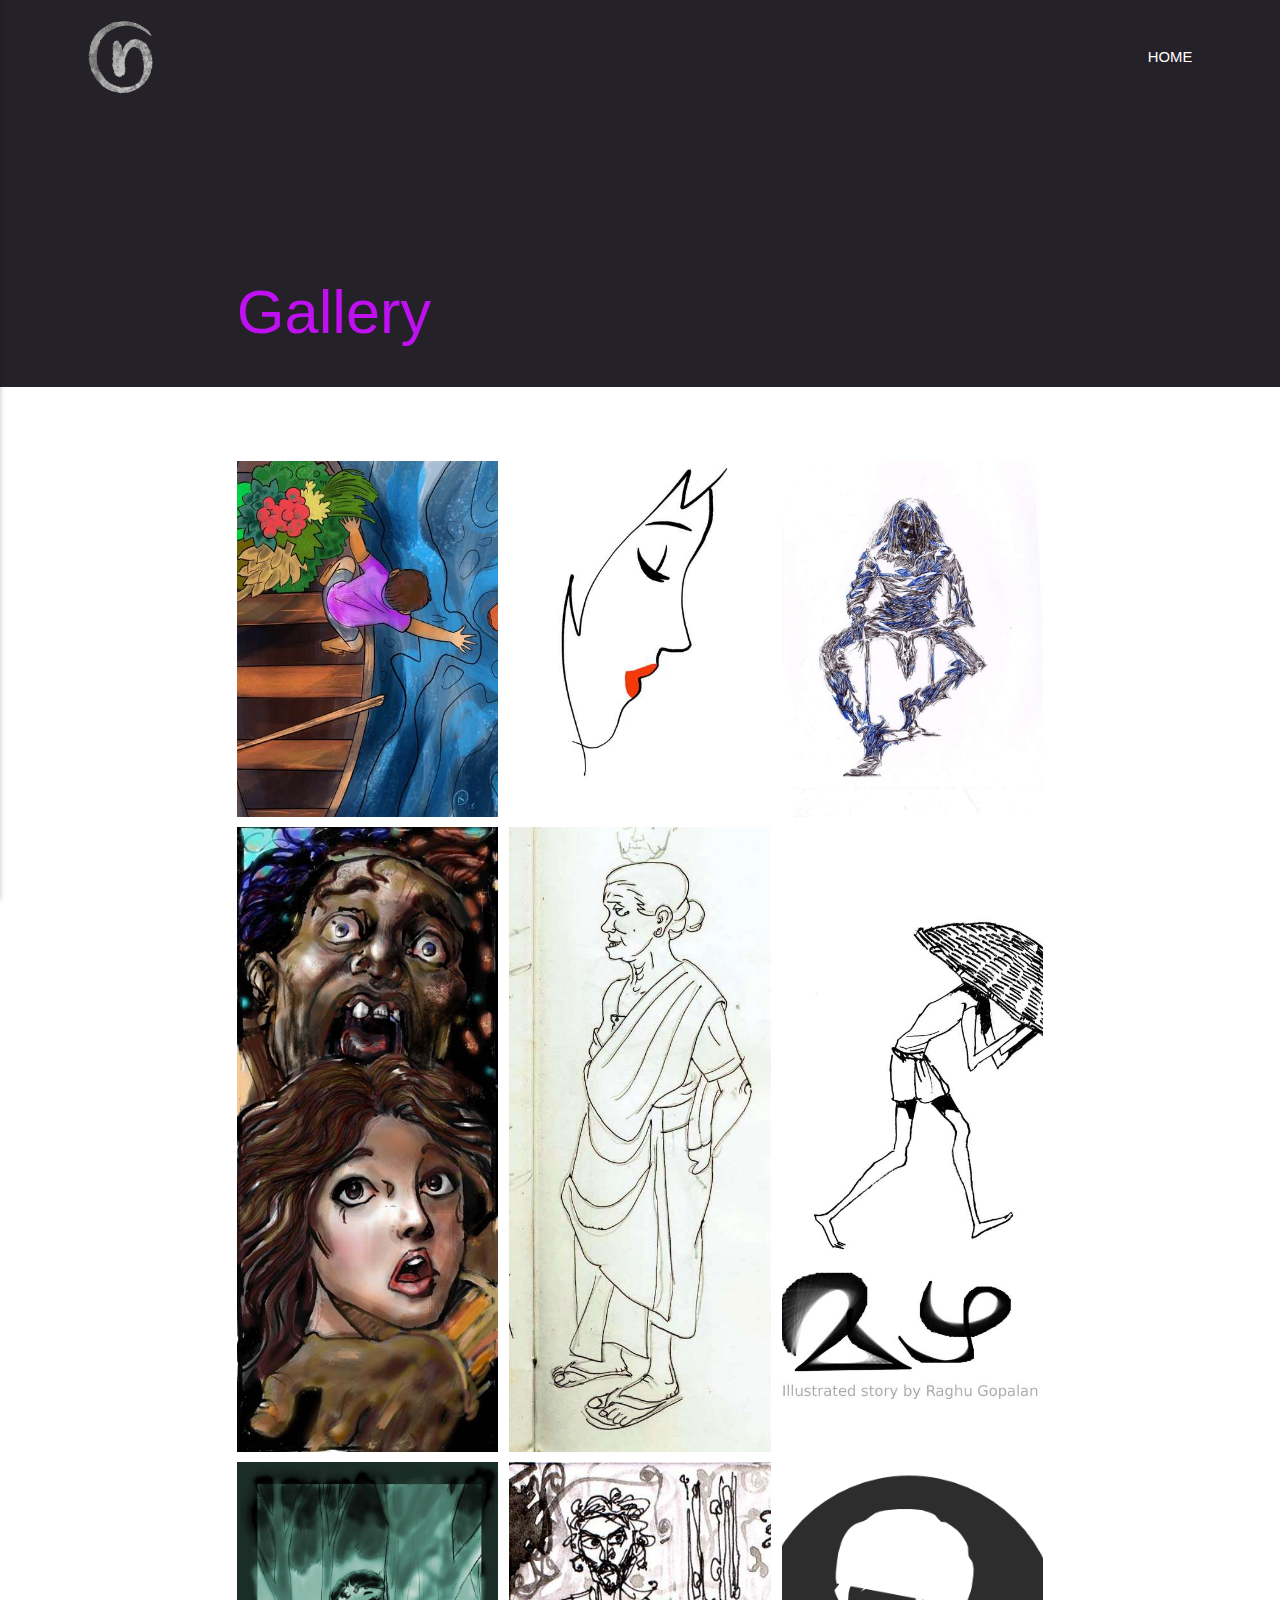
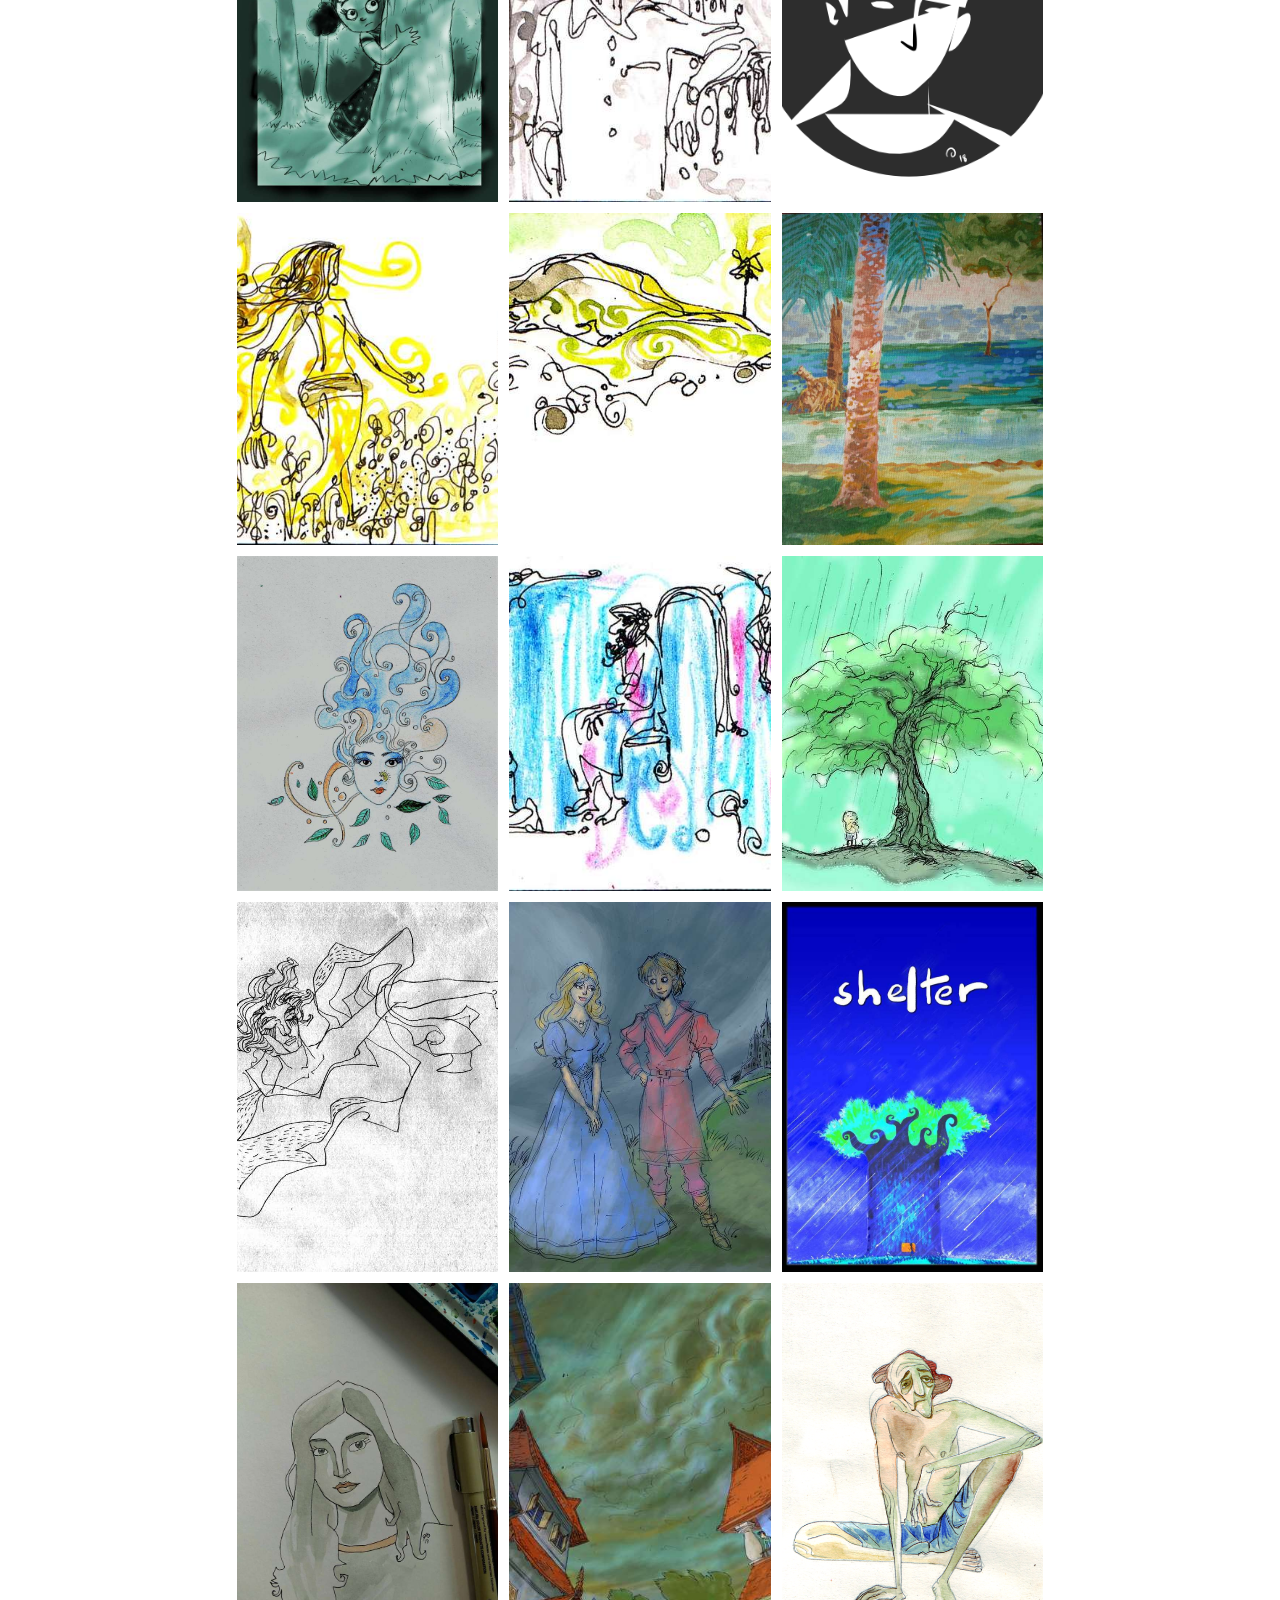
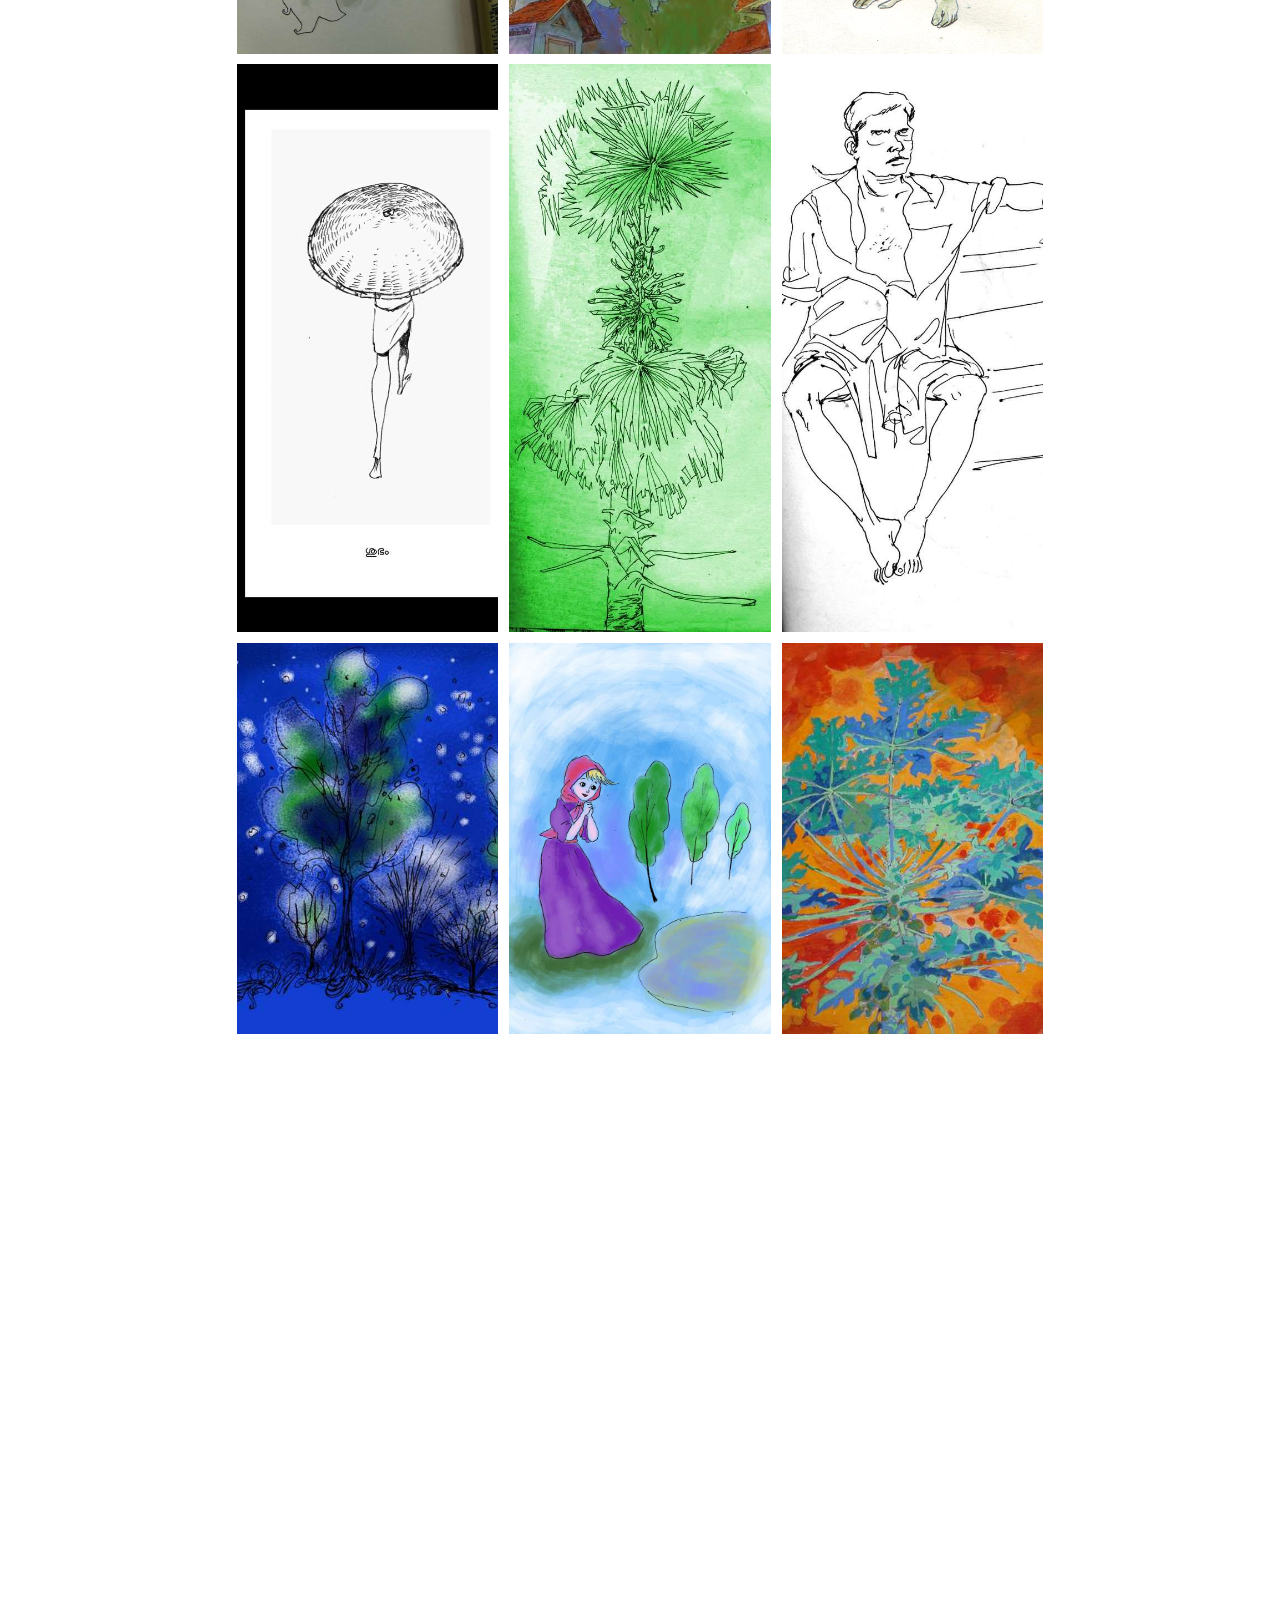
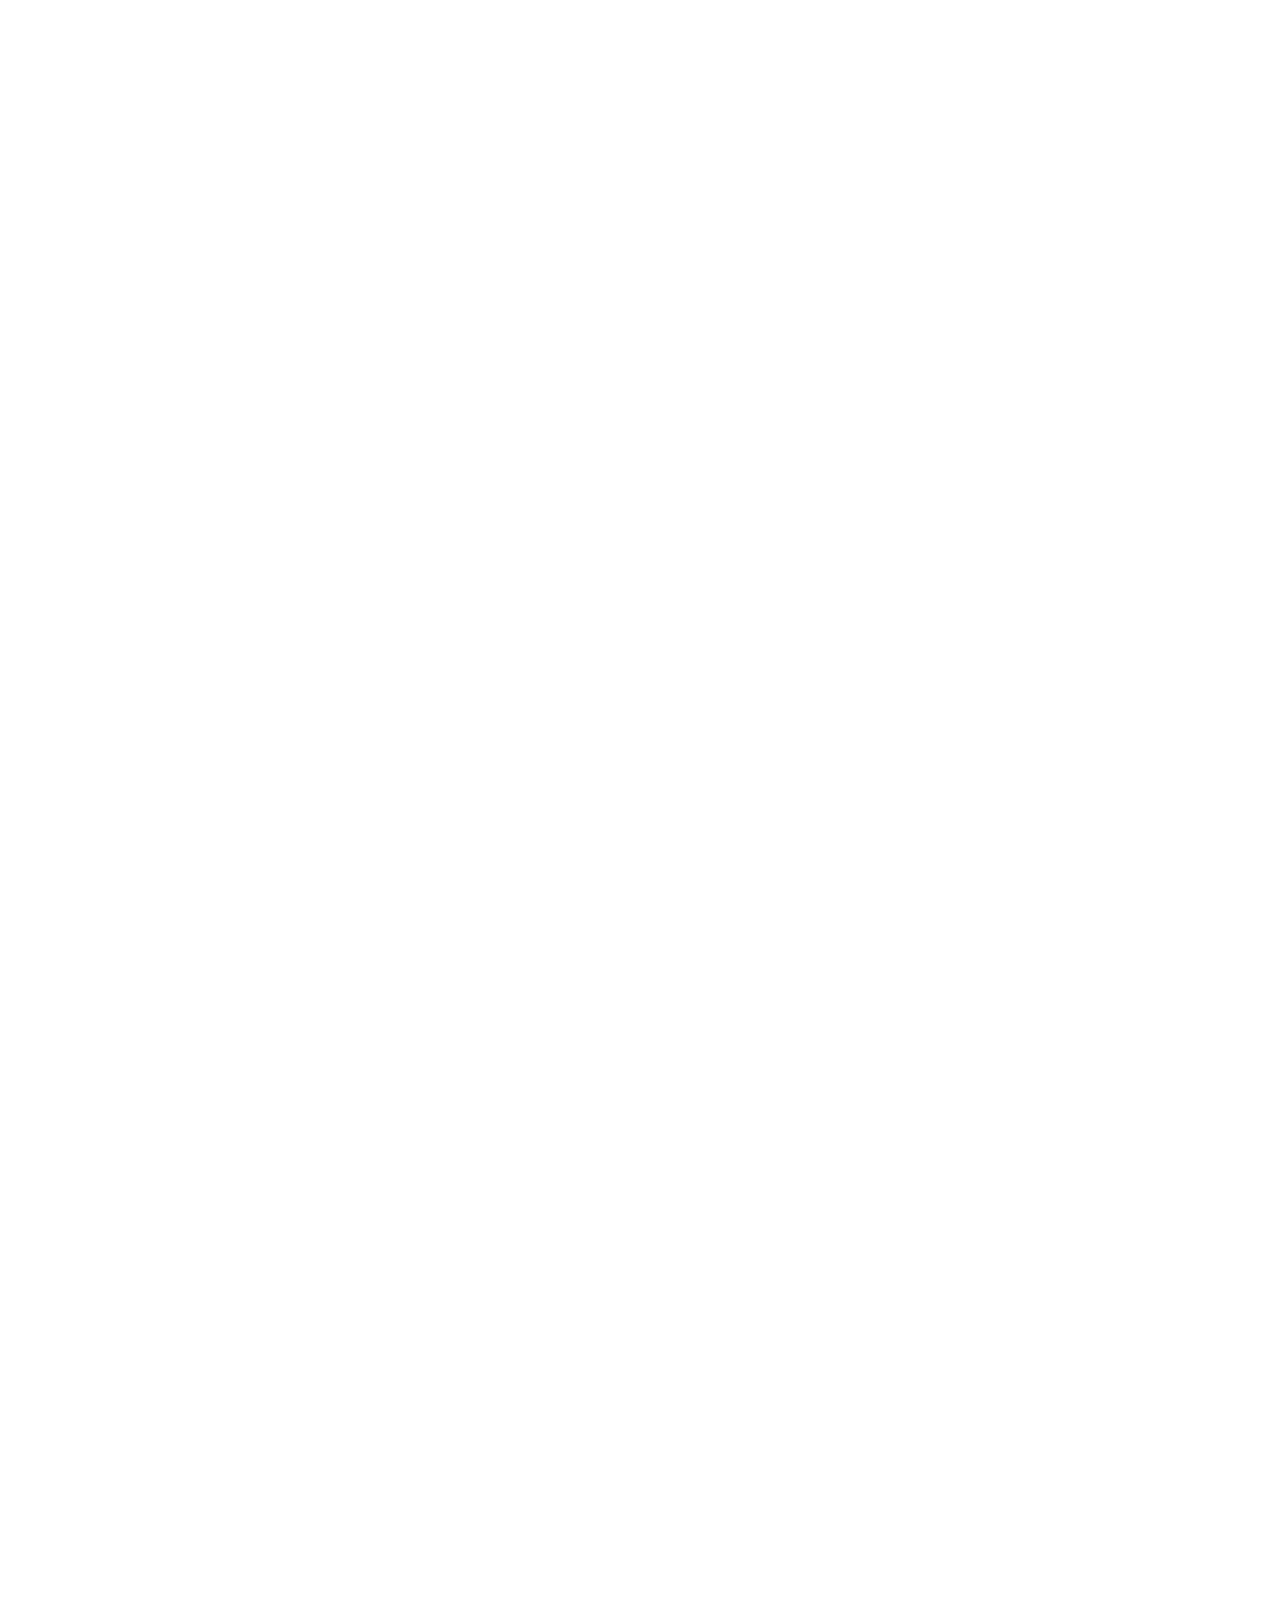
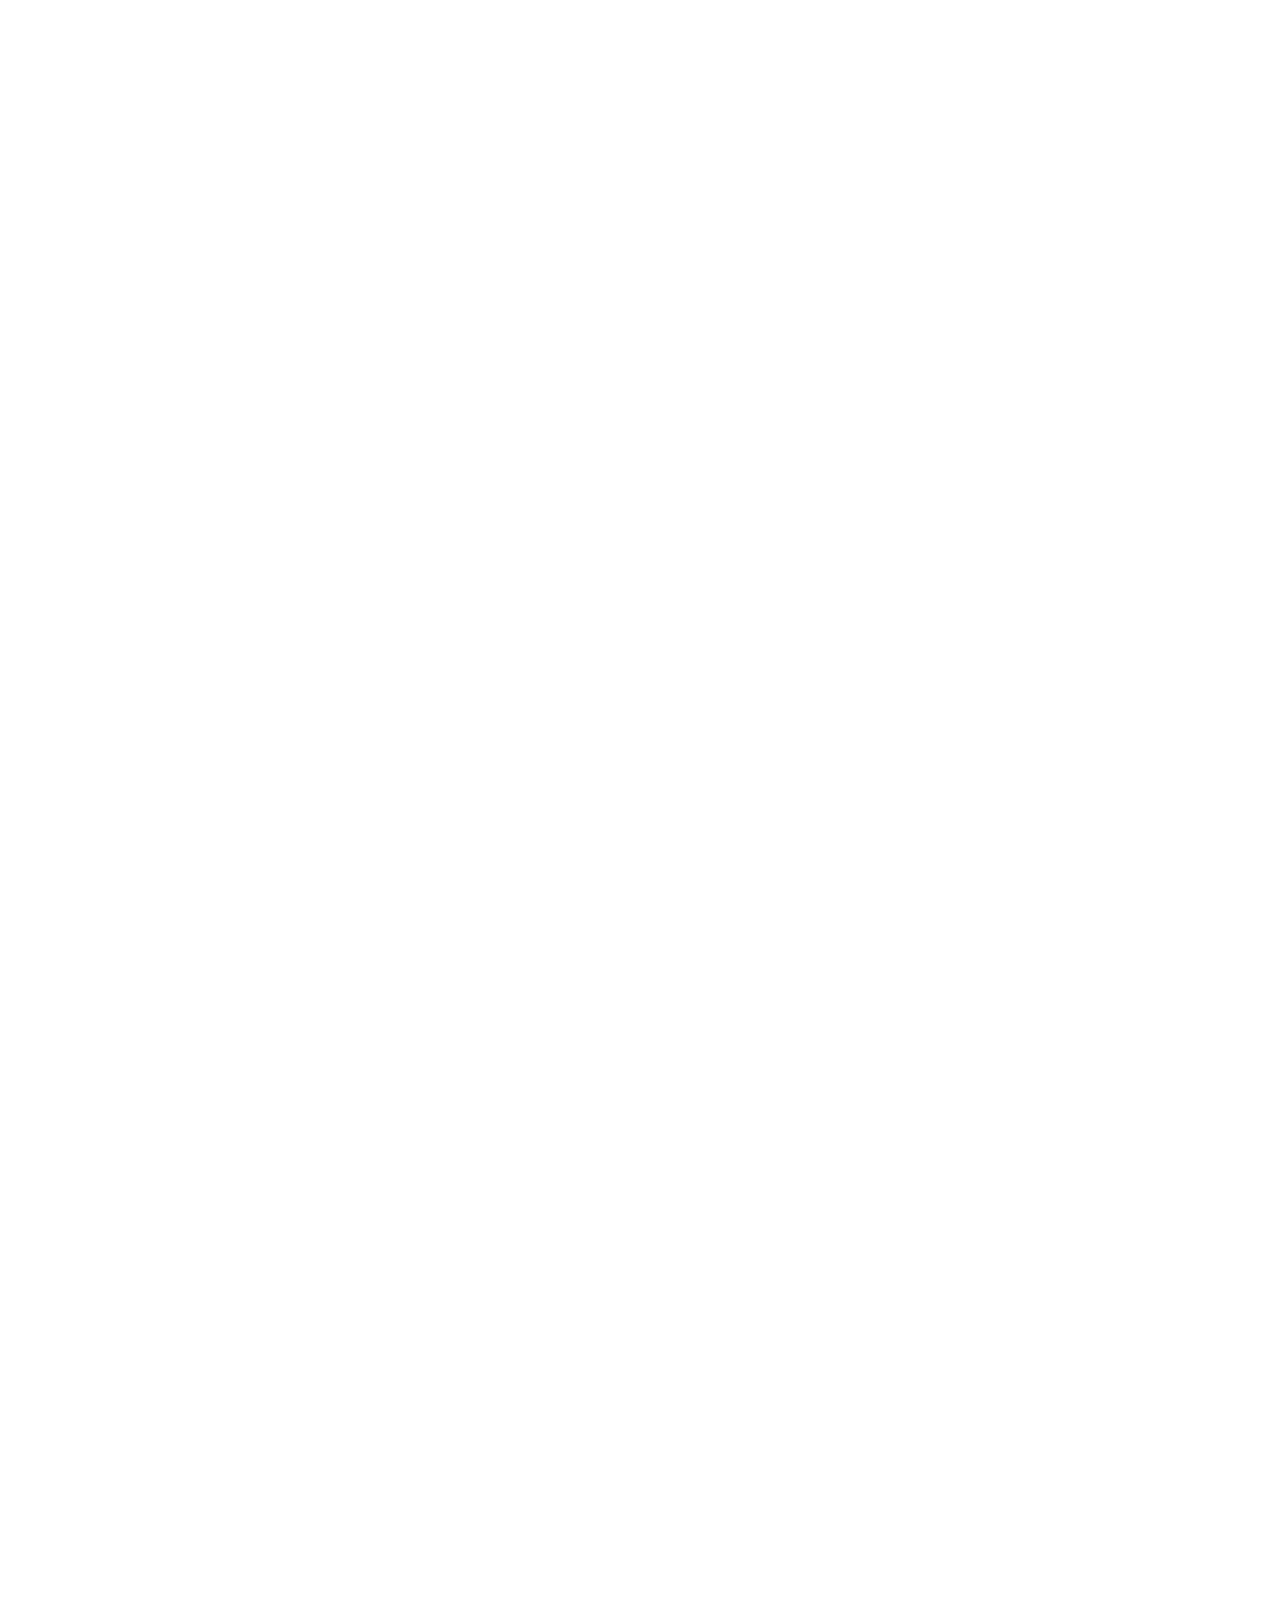
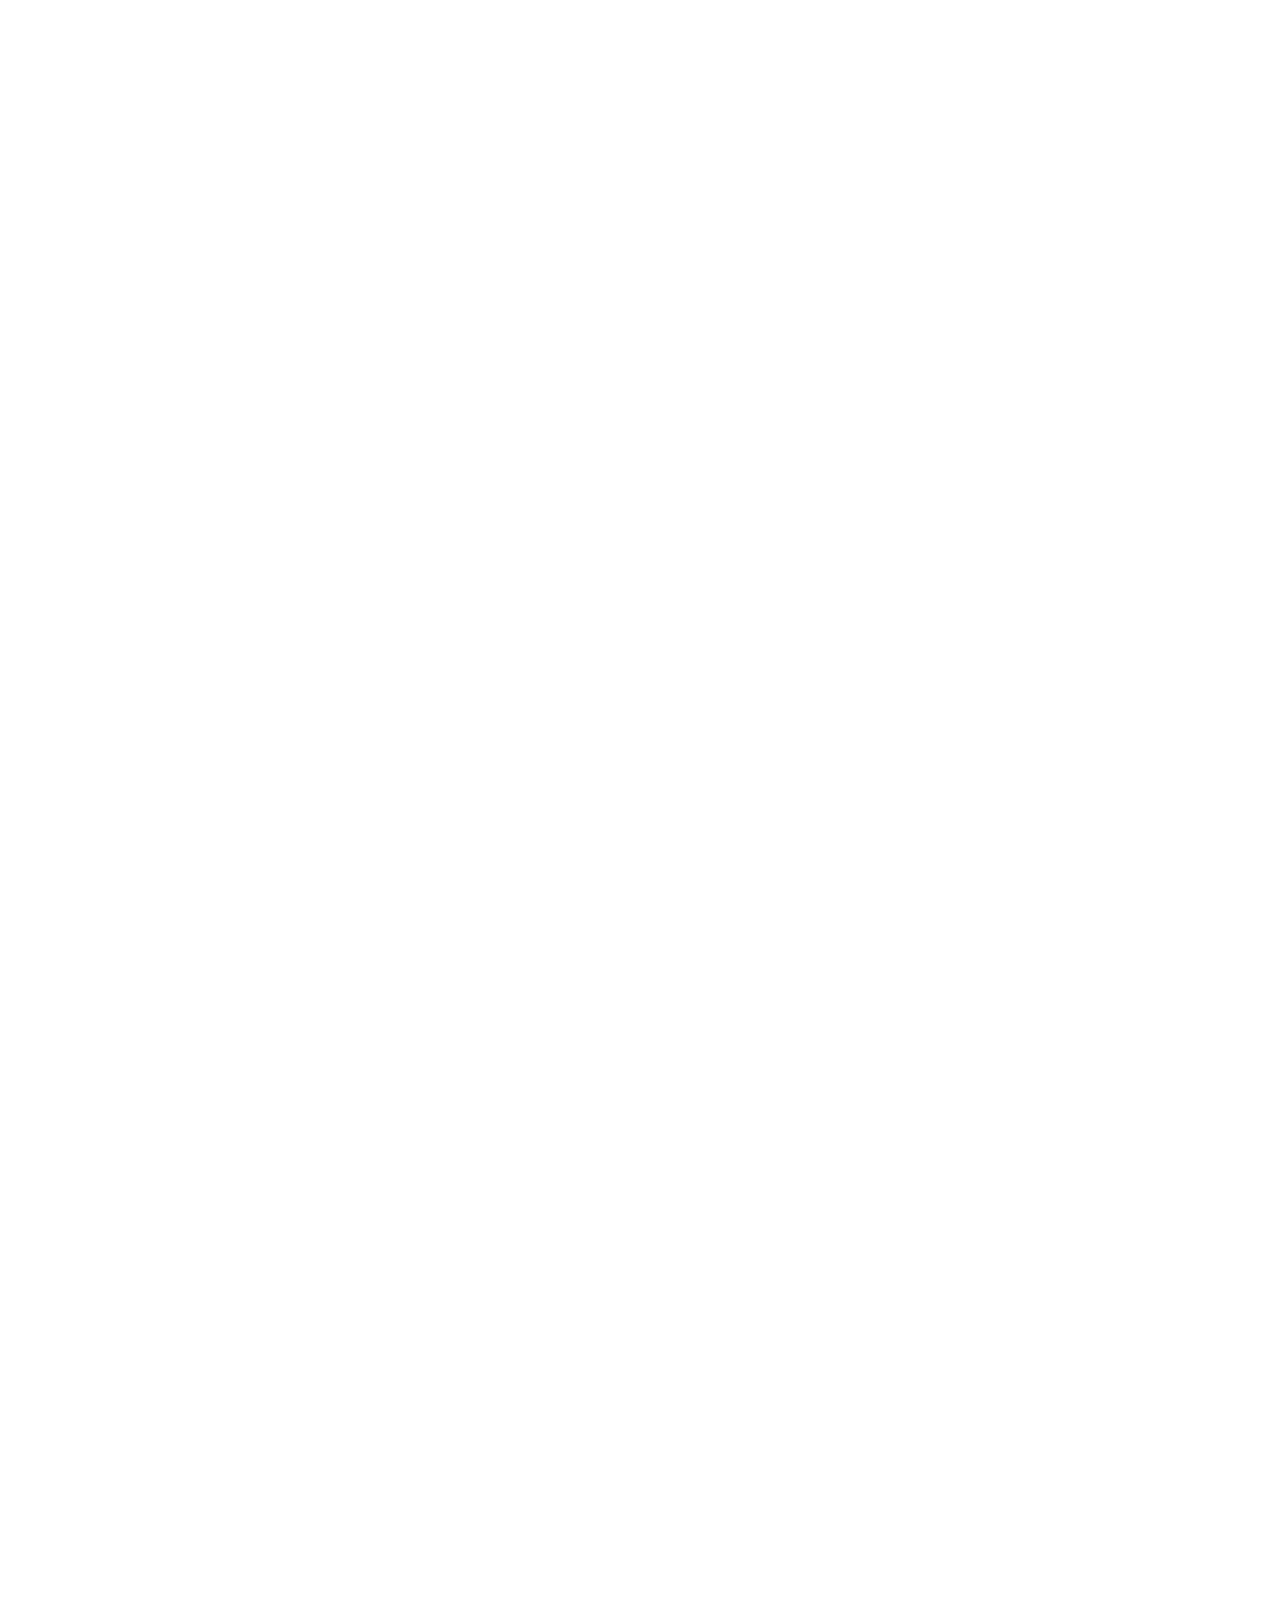
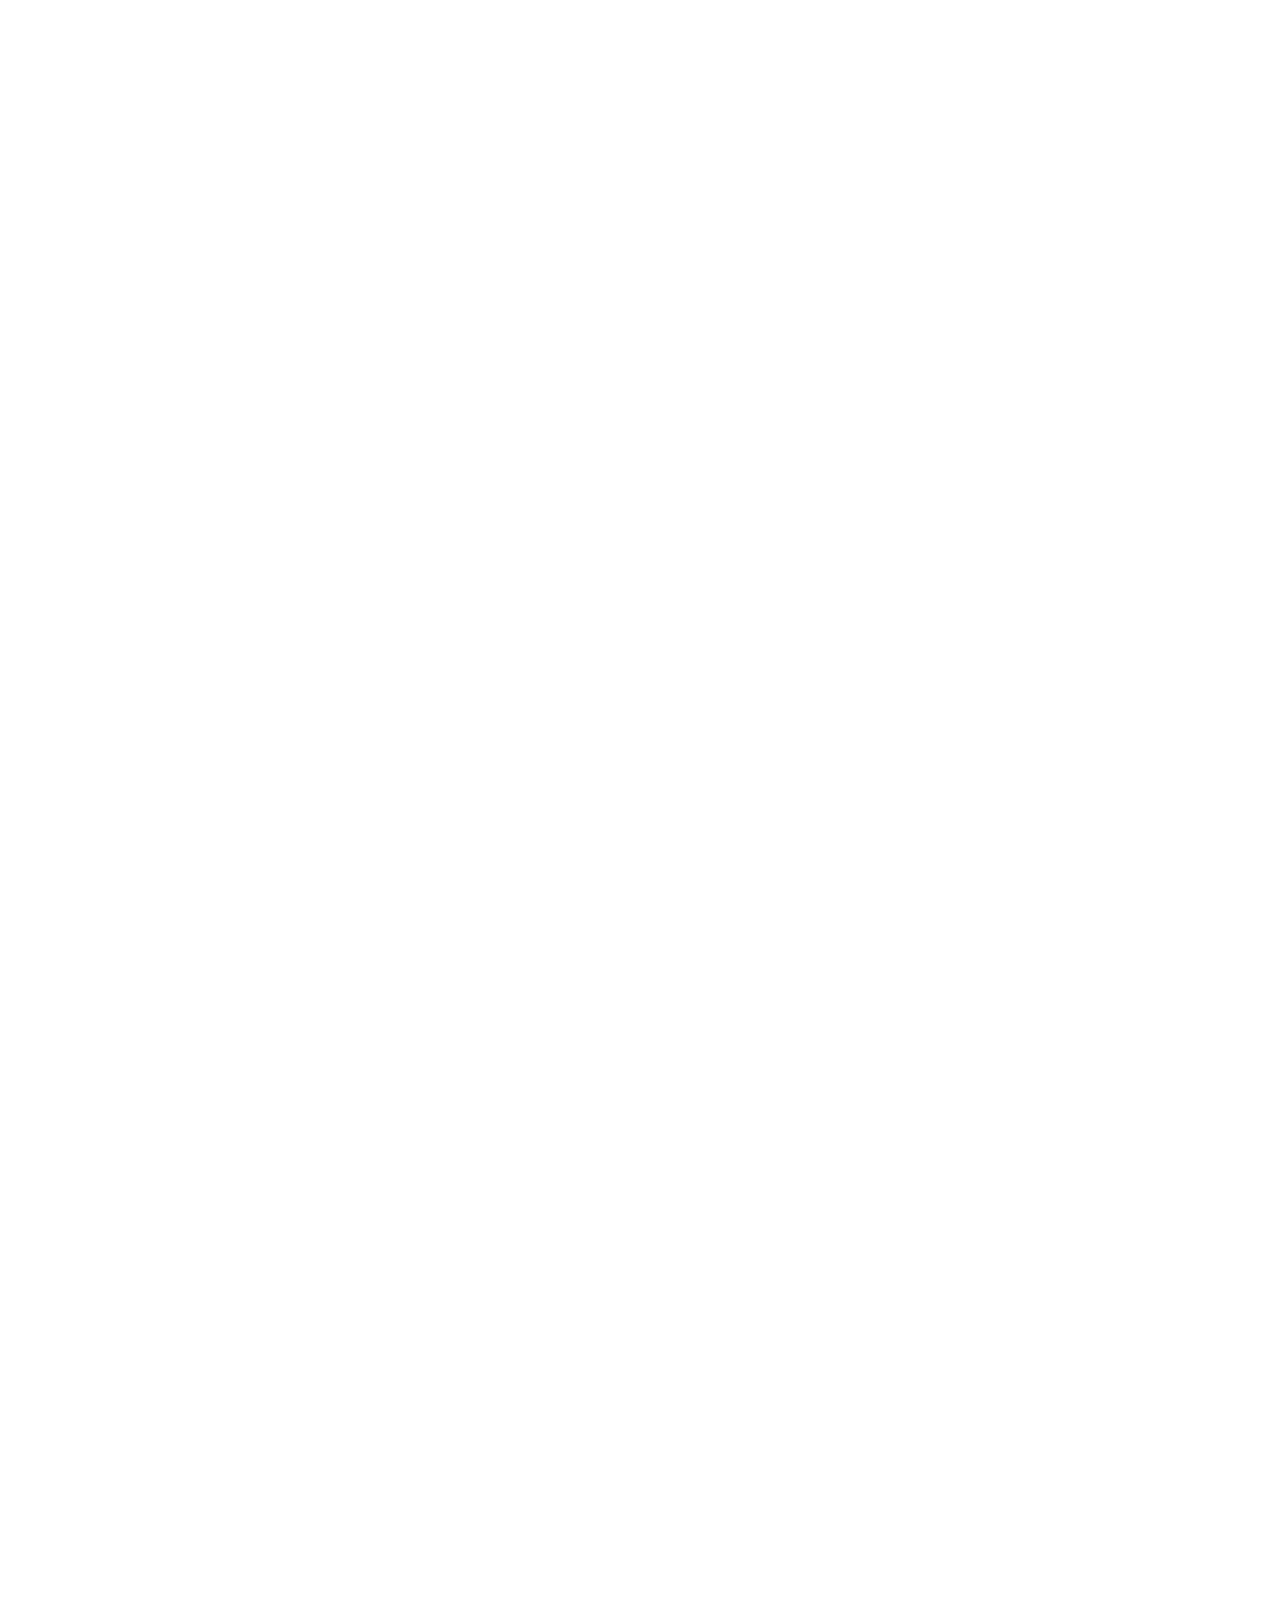
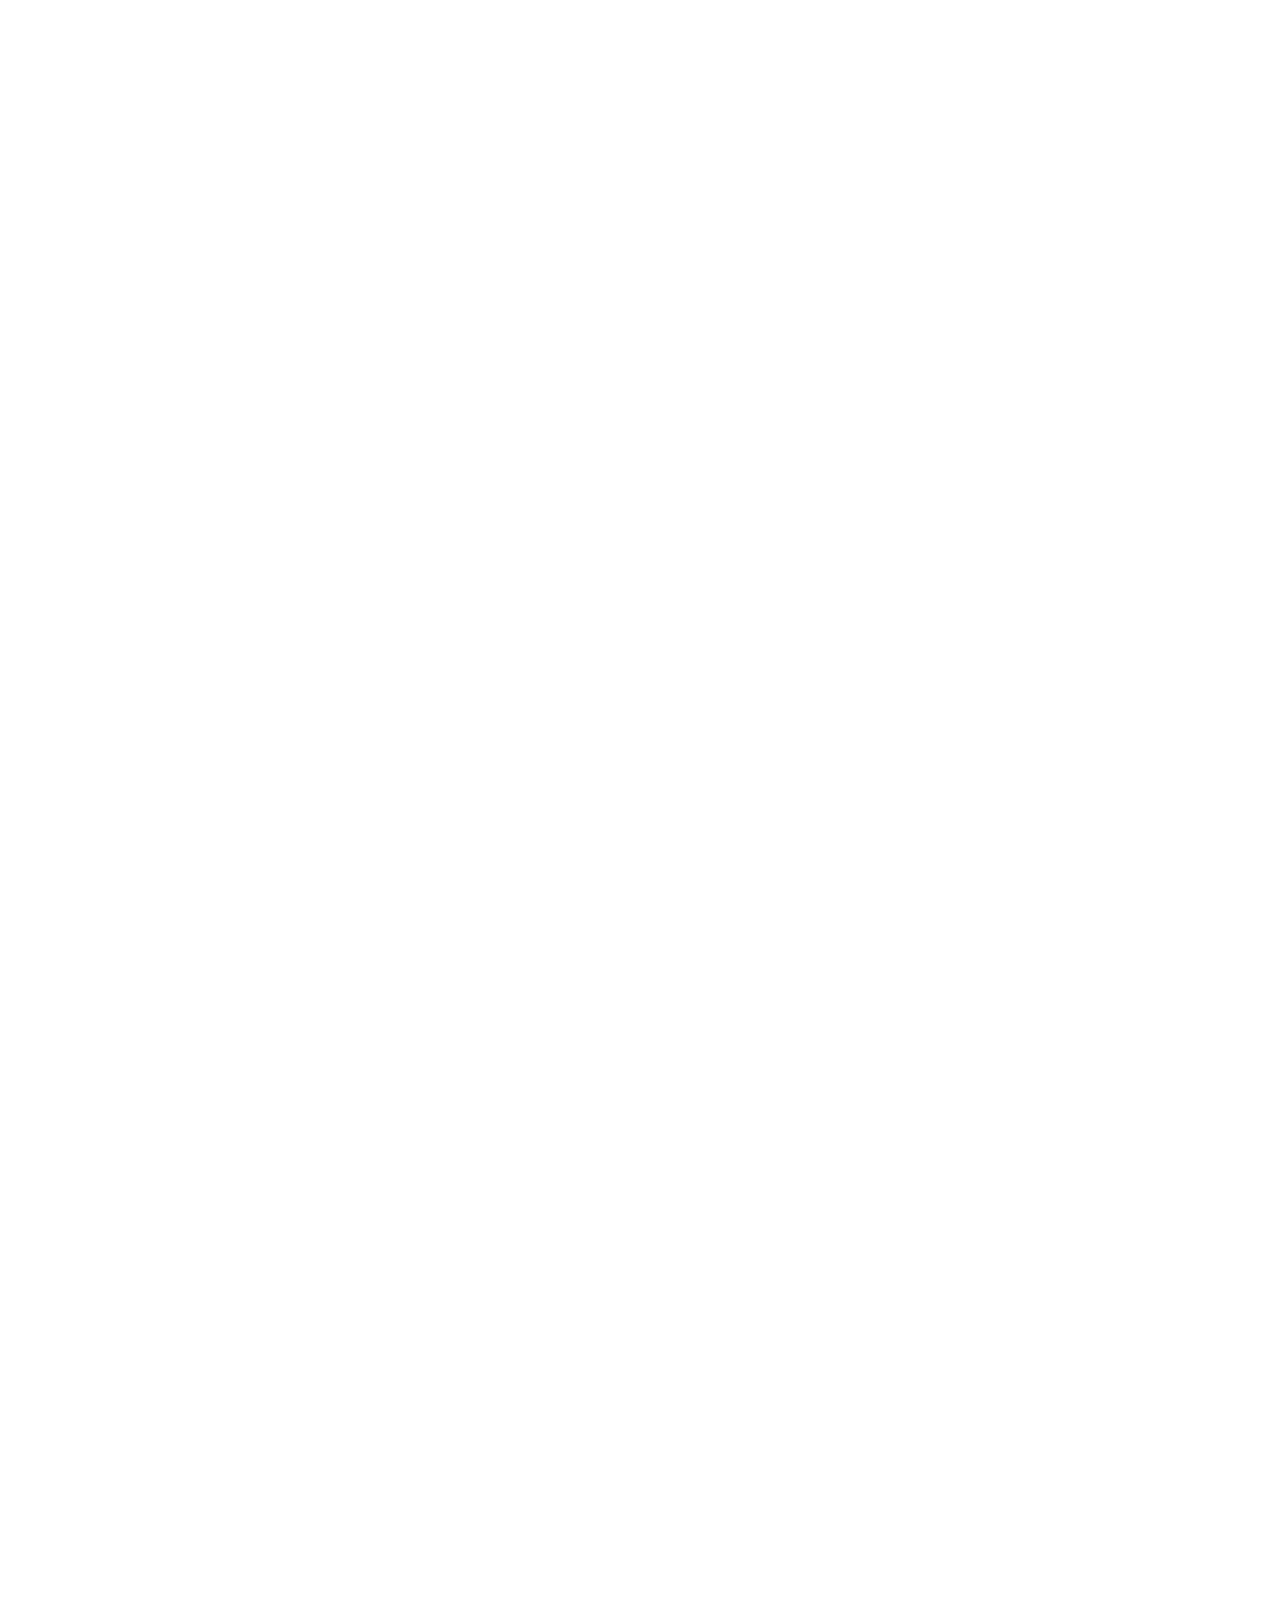
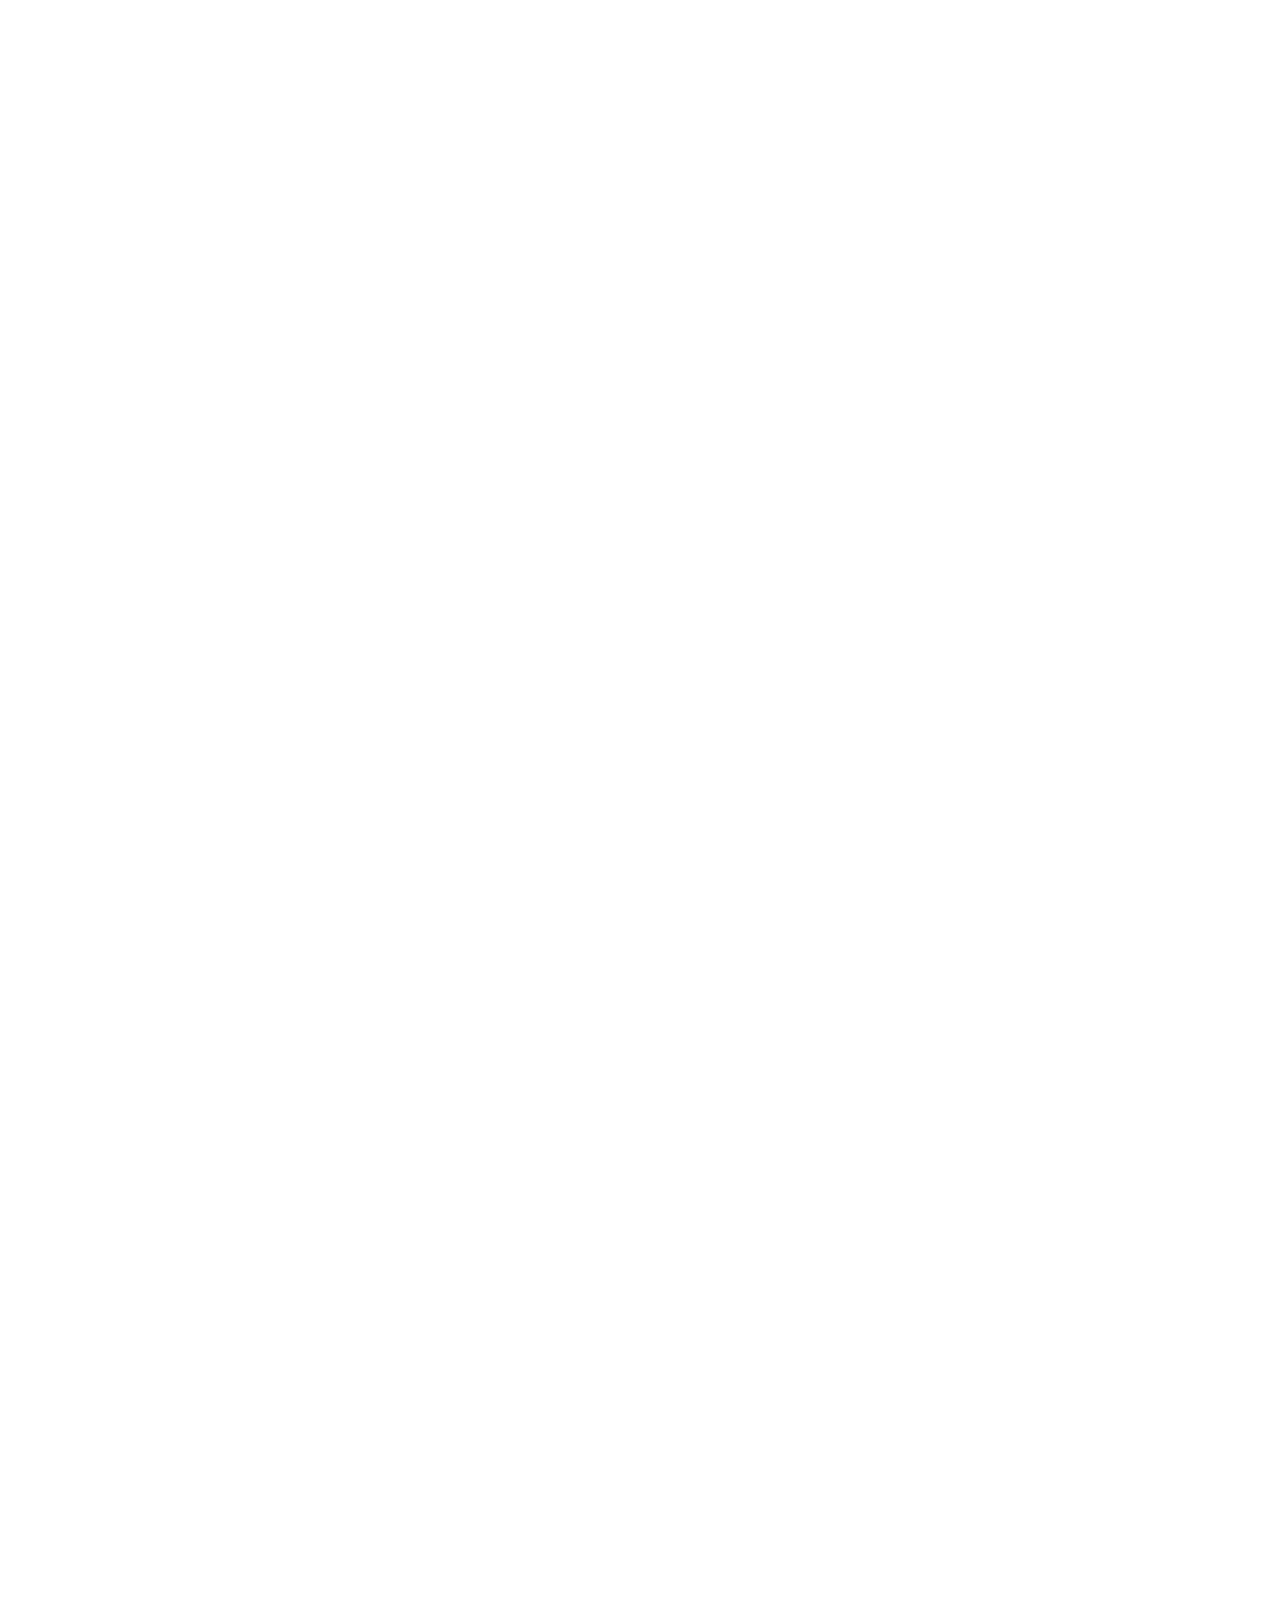
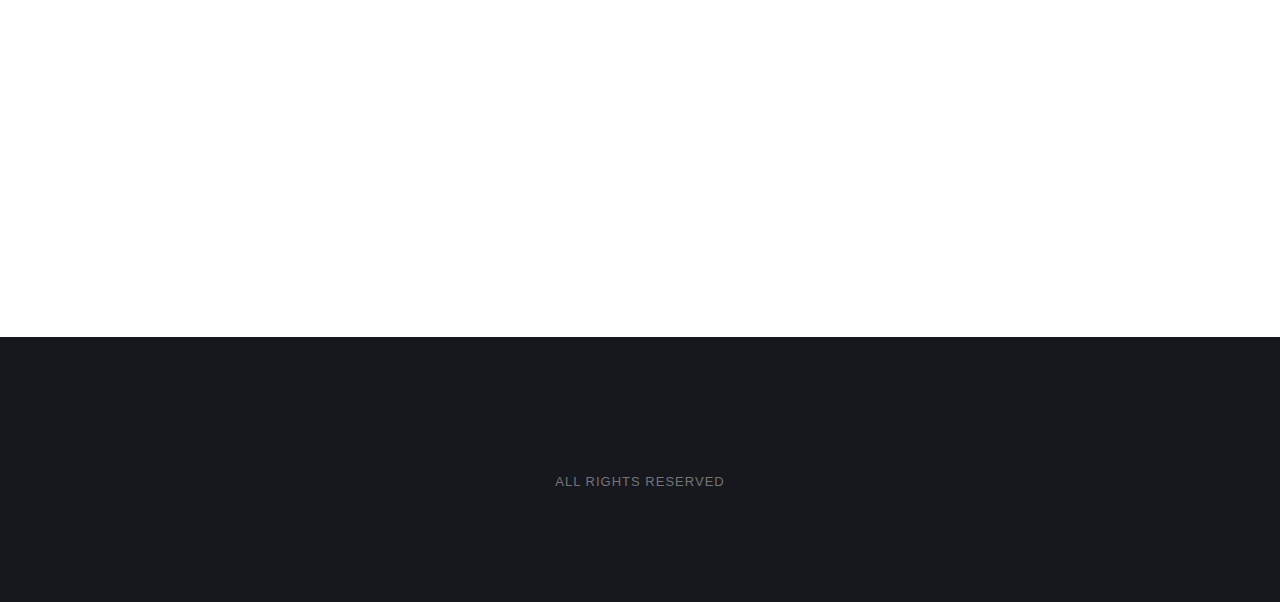
<file: index.html>
<!DOCTYPE html><html lang="en"><head><meta charset="utf-8"><meta http-equiv="X-UA-Compatible" content="IE=edge"><meta name="viewport" content="width=device-width,initial-scale=1"><title>Gallery</title><meta name="generator" content="Publii Open-Source CMS for Static Site"><link rel="canonical" href="./"><link rel="shortcut icon" href="./media/website/favicon-2.ico" type="image/x-icon"><style>:root{--body-font:-apple-system,BlinkMacSystemFont,"Segoe UI",Roboto,Oxygen,Ubuntu,Cantarell,"Fira Sans","Droid Sans","Helvetica Neue",Arial,sans-serif,"Apple Color Emoji","Segoe UI Emoji","Segoe UI Symbol";--heading-font:-apple-system,BlinkMacSystemFont,"Segoe UI",Roboto,Oxygen,Ubuntu,Cantarell,"Fira Sans","Droid Sans","Helvetica Neue",Arial,sans-serif,"Apple Color Emoji","Segoe UI Emoji","Segoe UI Symbol";--logo-font:-apple-system,BlinkMacSystemFont,"Segoe UI",Roboto,Oxygen,Ubuntu,Cantarell,"Fira Sans","Droid Sans","Helvetica Neue",Arial,sans-serif,"Apple Color Emoji","Segoe UI Emoji","Segoe UI Symbol";--menu-font:-apple-system,BlinkMacSystemFont,"Segoe UI",Roboto,Oxygen,Ubuntu,Cantarell,"Fira Sans","Droid Sans","Helvetica Neue",Arial,sans-serif,"Apple Color Emoji","Segoe UI Emoji","Segoe UI Symbol"}</style><link rel="stylesheet" href="./assets/css/style.css?v=c9a4782c4a5cefb3776bc962c9017296"><link rel="stylesheet" href="./assets/css/photoswipe.css?v=7331f6eb15671b2fc8e3ffd46e849f7b"><script type="application/ld+json">{"@context":"http://schema.org","@type":"Organization","name":"Gallery","logo":"./media/website/Rglogo.png","url":"./"}</script><style>.pswp--svg .pswp__button,
		                 .pswp--svg .pswp__button--arrow--left:before,
		                 .pswp--svg .pswp__button--arrow--right:before {
			                background-image: url(./assets/svg/gallery-icons-light.svg);
		                 }</style></head><body><div class="site-container"><header class="top" id="js-header"><a class="logo" href="./"><img src="./media/website/Rglogo.png" alt="Gallery" width="150" height="150"></a><nav class="navbar js-navbar"><button class="navbar__toggle js-toggle" aria-label="Menu" aria-haspopup="true" aria-expanded="false"><span class="navbar__toggle-box"><span class="navbar__toggle-inner">Menu</span></span></button><ul class="navbar__menu"><li><a href="http://raghug.com/" title="raghu g" target="_self">Home</a></li></ul></nav></header><main><article class="post"><div class="hero"><header class="hero__content"><div class="wrapper"><h1>Gallery</h1></div></header></div><div class="wrapper post__entry"><div class="gallery-wrapper"><div class="gallery" data-is-empty="false" data-columns="3"><figure class="gallery__item"><a href="./media/posts/30/gallery/drrg001.JPG" data-size="2048x1536"><img loading="lazy" src="./media/posts/30/gallery/drrg001-thumbnail.JPG" alt="" width="720" height="540"></a></figure><figure class="gallery__item"><a href="./media/posts/30/gallery/drrg002.JPG" data-size="6500x5000"><img loading="lazy" src="./media/posts/30/gallery/drrg002-thumbnail.JPG" alt="" width="720" height="554"></a></figure><figure class="gallery__item"><a href="./media/posts/30/gallery/drrg003.jpg" data-size="752x1024"><img loading="lazy" src="./media/posts/30/gallery/drrg003-thumbnail.jpg" alt="" width="720" height="980"></a></figure><figure class="gallery__item"><a href="./media/posts/30/gallery/drrg004.jpg" data-size="427x1019"><img loading="lazy" src="./media/posts/30/gallery/drrg004-thumbnail.jpg" alt="" width="427" height="1019"></a></figure><figure class="gallery__item"><a href="./media/posts/30/gallery/drrg006.jpg" data-size="483x1024"><img loading="lazy" src="./media/posts/30/gallery/drrg006-thumbnail.jpg" alt="" width="483" height="1024"></a></figure><figure class="gallery__item"><a href="./media/posts/30/gallery/drrg007.jpg" data-size="2008x3071"><img loading="lazy" src="./media/posts/30/gallery/drrg007-thumbnail.jpg" alt="" width="720" height="1101"></a></figure><figure class="gallery__item"><a href="./media/posts/30/gallery/drrg008.jpg" data-size="925x1200"><img loading="lazy" src="./media/posts/30/gallery/drrg008-thumbnail.jpg" alt="" width="720" height="934"></a></figure><figure class="gallery__item"><a href="./media/posts/30/gallery/drrg009.jpg" data-size="1068x646"><img loading="lazy" src="./media/posts/30/gallery/drrg009-thumbnail.jpg" alt="" width="720" height="436"></a></figure><figure class="gallery__item"><a href="./media/posts/30/gallery/drrg010.png" data-size="439x404"><img loading="lazy" src="./media/posts/30/gallery/drrg010-thumbnail.png" alt="" width="439" height="404"></a></figure><figure class="gallery__item"><a href="./media/posts/30/gallery/drrg011.jpg" data-size="1084x652"><img loading="lazy" src="./media/posts/30/gallery/drrg011-thumbnail.jpg" alt="" width="720" height="433"></a></figure><figure class="gallery__item"><a href="./media/posts/30/gallery/drrg012.jpg" data-size="1054x645"><img loading="lazy" src="./media/posts/30/gallery/drrg012-thumbnail.jpg" alt="" width="720" height="441"></a></figure><figure class="gallery__item"><a href="./media/posts/30/gallery/drrg013.JPG" data-size="720x914"><img loading="lazy" src="./media/posts/30/gallery/drrg013-thumbnail.JPG" alt="" width="720" height="914"></a></figure><figure class="gallery__item"><a href="./media/posts/30/gallery/drrg014.jpg" data-size="1123x1441"><img loading="lazy" src="./media/posts/30/gallery/drrg014-thumbnail.jpg" alt="" width="720" height="924"></a></figure><figure class="gallery__item"><a href="./media/posts/30/gallery/drrg015.jpg" data-size="1080x629"><img loading="lazy" src="./media/posts/30/gallery/drrg015-thumbnail.jpg" alt="" width="720" height="419"></a></figure><figure class="gallery__item"><a href="./media/posts/30/gallery/drrg016.jpg" data-size="1024x854"><img loading="lazy" src="./media/posts/30/gallery/drrg016-thumbnail.jpg" alt="" width="720" height="600"></a></figure><figure class="gallery__item"><a href="./media/posts/30/gallery/drrg017.jpg" data-size="1249x1160"><img loading="lazy" src="./media/posts/30/gallery/drrg017-thumbnail.jpg" alt="" width="720" height="669"></a></figure><figure class="gallery__item"><a href="./media/posts/30/gallery/drrg018.jpg" data-size="1563x1600"><img loading="lazy" src="./media/posts/30/gallery/drrg018-thumbnail.jpg" alt="" width="720" height="737"></a></figure><figure class="gallery__item"><a href="./media/posts/30/gallery/drrg019.jpg" data-size="724x1024"><img loading="lazy" src="./media/posts/30/gallery/drrg019-thumbnail.jpg" alt="" width="720" height="1018"></a></figure><figure class="gallery__item"><a href="./media/posts/30/gallery/drrg020.jpg" data-size="1265x1794"><img loading="lazy" src="./media/posts/30/gallery/drrg020-thumbnail.jpg" alt="" width="720" height="1021"></a></figure><figure class="gallery__item"><a href="./media/posts/30/gallery/drrg021.JPG" data-size="1600x1107"><img loading="lazy" src="./media/posts/30/gallery/drrg021-thumbnail.JPG" alt="" width="720" height="498"></a></figure><figure class="gallery__item"><a href="./media/posts/30/gallery/drrg022.png" data-size="561x700"><img loading="lazy" src="./media/posts/30/gallery/drrg022-thumbnail.png" alt="" width="561" height="700"></a></figure><figure class="gallery__item"><a href="./media/posts/30/gallery/drrg023.jpg" data-size="2008x3071"><img loading="lazy" src="./media/posts/30/gallery/drrg023-thumbnail.jpg" alt="" width="720" height="1101"></a></figure><figure class="gallery__item"><a href="./media/posts/30/gallery/drrg024.jpg" data-size="472x1024"><img loading="lazy" src="./media/posts/30/gallery/drrg024-thumbnail.jpg" alt="" width="472" height="1024"></a></figure><figure class="gallery__item"><a href="./media/posts/30/gallery/drrg025.jpg" data-size="628x1024"><img loading="lazy" src="./media/posts/30/gallery/drrg025-thumbnail.jpg" alt="" width="628" height="1024"></a></figure><figure class="gallery__item"><a href="./media/posts/30/gallery/drrg026.jpg" data-size="1600x1168"><img loading="lazy" src="./media/posts/30/gallery/drrg026-thumbnail.jpg" alt="" width="720" height="526"></a></figure><figure class="gallery__item"><a href="./media/posts/30/gallery/drrg027.jpg" data-size="865x1294"><img loading="lazy" src="./media/posts/30/gallery/drrg027-thumbnail.jpg" alt="" width="720" height="1077"></a></figure><figure class="gallery__item"><a href="./media/posts/30/gallery/drrg028.jpg" data-size="1000x742"><img loading="lazy" src="./media/posts/30/gallery/drrg028-thumbnail.jpg" alt="" width="720" height="534"></a></figure><figure class="gallery__item"><a href="./media/posts/30/gallery/drrg029.JPG" data-size="749x1600"><img loading="lazy" src="./media/posts/30/gallery/drrg029-thumbnail.JPG" alt="" width="720" height="1538"></a></figure><figure class="gallery__item"><a href="./media/posts/30/gallery/drrg030.jpg" data-size="1024x368"><img loading="lazy" src="./media/posts/30/gallery/drrg030-thumbnail.jpg" alt="" width="720" height="259"></a></figure><figure class="gallery__item"><a href="./media/posts/30/gallery/drrg031.jpg" data-size="322x326"><img loading="lazy" src="./media/posts/30/gallery/drrg031-thumbnail.jpg" alt="" width="322" height="326"></a></figure><figure class="gallery__item"><a href="./media/posts/30/gallery/drrg032.jpg" data-size="374x500"><img loading="lazy" src="./media/posts/30/gallery/drrg032-thumbnail.jpg" alt="" width="374" height="500"></a></figure><figure class="gallery__item"><a href="./media/posts/30/gallery/drrg033.PNG" data-size="432x472"><img loading="lazy" src="./media/posts/30/gallery/drrg033-thumbnail.PNG" alt="" width="432" height="472"></a></figure><figure class="gallery__item"><a href="./media/posts/30/gallery/drrg034.jpg" data-size="337x500"><img loading="lazy" src="./media/posts/30/gallery/drrg034-thumbnail.jpg" alt="" width="337" height="500"></a></figure><figure class="gallery__item"><a href="./media/posts/30/gallery/drrg035.jpg" data-size="373x500"><img loading="lazy" src="./media/posts/30/gallery/drrg035-thumbnail.jpg" alt="" width="373" height="500"></a></figure><figure class="gallery__item"><a href="./media/posts/30/gallery/drrg036.jpg" data-size="384x500"><img loading="lazy" src="./media/posts/30/gallery/drrg036-thumbnail.jpg" alt="" width="384" height="500"></a></figure><figure class="gallery__item"><a href="./media/posts/30/gallery/drrg037.jpg" data-size="1600x918"><img loading="lazy" src="./media/posts/30/gallery/drrg037-thumbnail.jpg" alt="" width="720" height="413"></a></figure><figure class="gallery__item"><a href="./media/posts/30/gallery/drrg038.jpg" data-size="993x1600"><img loading="lazy" src="./media/posts/30/gallery/drrg038-thumbnail.jpg" alt="" width="720" height="1160"></a></figure><figure class="gallery__item"><a href="./media/posts/30/gallery/drrg039.jpg" data-size="853x1600"><img loading="lazy" src="./media/posts/30/gallery/drrg039-thumbnail.jpg" alt="" width="720" height="1351"></a></figure><figure class="gallery__item"><a href="./media/posts/30/gallery/drrg040.jpg" data-size="657x960"><img loading="lazy" src="./media/posts/30/gallery/drrg040-thumbnail.jpg" alt="" width="657" height="960"></a></figure><figure class="gallery__item"><a href="./media/posts/30/gallery/drrg041.jpg" data-size="1169x827"><img loading="lazy" src="./media/posts/30/gallery/drrg041-thumbnail.jpg" alt="" width="720" height="509"></a></figure><figure class="gallery__item"><a href="./media/posts/30/gallery/drrg042.jpg" data-size="682x960"><img loading="lazy" src="./media/posts/30/gallery/drrg042-thumbnail.jpg" alt="" width="682" height="960"></a></figure><figure class="gallery__item"><a href="./media/posts/30/gallery/drrg043.jpg" data-size="650x615"><img loading="lazy" src="./media/posts/30/gallery/drrg043-thumbnail.jpg" alt="" width="650" height="615"></a></figure><figure class="gallery__item"><a href="./media/posts/30/gallery/drrg044.jpg" data-size="2866x2246"><img loading="lazy" src="./media/posts/30/gallery/drrg044-thumbnail.jpg" alt="" width="720" height="564"></a></figure><figure class="gallery__item"><a href="./media/posts/30/gallery/drrg045.jpg" data-size="1024x566"><img loading="lazy" src="./media/posts/30/gallery/drrg045-thumbnail.jpg" alt="" width="720" height="398"></a></figure><figure class="gallery__item"><a href="./media/posts/30/gallery/drrg047.jpg" data-size="2941x2080"><img loading="lazy" src="./media/posts/30/gallery/drrg047-thumbnail.jpg" alt="" width="720" height="509"></a></figure><figure class="gallery__item"><a href="./media/posts/30/gallery/drrg050.jpg" data-size="772x800"><img loading="lazy" src="./media/posts/30/gallery/drrg050-thumbnail.jpg" alt="" width="720" height="746"></a></figure><figure class="gallery__item"><a href="./media/posts/30/gallery/drrg052.jpg" data-size="530x659"><img loading="lazy" src="./media/posts/30/gallery/drrg052-thumbnail.jpg" alt="" width="530" height="659"></a></figure><figure class="gallery__item"><a href="./media/posts/30/gallery/drrg053.jpg" data-size="1895x1512"><img loading="lazy" src="./media/posts/30/gallery/drrg053-thumbnail.jpg" alt="" width="720" height="574"></a></figure><figure class="gallery__item"><a href="./media/posts/30/gallery/drrg055.JPG" data-size="2430x1278"><img loading="lazy" src="./media/posts/30/gallery/drrg055-thumbnail.JPG" alt="" width="720" height="379"></a></figure><figure class="gallery__item"><a href="./media/posts/30/gallery/drrg057.jpg" data-size="504x640"><img loading="lazy" src="./media/posts/30/gallery/drrg057-thumbnail.jpg" alt="" width="504" height="640"></a></figure><figure class="gallery__item"><a href="./media/posts/30/gallery/drrg060.jpg" data-size="1440x1440"><img loading="lazy" src="./media/posts/30/gallery/drrg060-thumbnail.jpg" alt="" width="720" height="720"></a></figure><figure class="gallery__item"><a href="./media/posts/30/gallery/drrg061.jpg" data-size="853x1218"><img loading="lazy" src="./media/posts/30/gallery/drrg061-thumbnail.jpg" alt="" width="720" height="1028"></a></figure><figure class="gallery__item"><a href="./media/posts/30/gallery/drrg062.jpg" data-size="796x1600"><img loading="lazy" src="./media/posts/30/gallery/drrg062-thumbnail.jpg" alt="" width="720" height="1447"></a></figure><figure class="gallery__item"><a href="./media/posts/30/gallery/drrg063.jpg" data-size="511x532"><img loading="lazy" src="./media/posts/30/gallery/drrg063-thumbnail.jpg" alt="" width="511" height="532"></a></figure><figure class="gallery__item"><a href="./media/posts/30/gallery/drrg064.jpg" data-size="1024x773"><img loading="lazy" src="./media/posts/30/gallery/drrg064-thumbnail.jpg" alt="" width="720" height="544"></a></figure><figure class="gallery__item"><a href="./media/posts/30/gallery/drrg065.jpg" data-size="639x940"><img loading="lazy" src="./media/posts/30/gallery/drrg065-thumbnail.jpg" alt="" width="639" height="940"></a></figure><figure class="gallery__item"><a href="./media/posts/30/gallery/drrg066.jpg" data-size="668x1024"><img loading="lazy" src="./media/posts/30/gallery/drrg066-thumbnail.jpg" alt="" width="668" height="1024"></a></figure><figure class="gallery__item"><a href="./media/posts/30/gallery/drrg067.jpg" data-size="698x1024"><img loading="lazy" src="./media/posts/30/gallery/drrg067-thumbnail.jpg" alt="" width="698" height="1024"></a></figure><figure class="gallery__item"><a href="./media/posts/30/gallery/drrg068.jpg" data-size="901x1600"><img loading="lazy" src="./media/posts/30/gallery/drrg068-thumbnail.jpg" alt="" width="720" height="1279"></a></figure><figure class="gallery__item"><a href="./media/posts/30/gallery/drrg069.JPG" data-size="508x454"><img loading="lazy" src="./media/posts/30/gallery/drrg069-thumbnail.JPG" alt="" width="508" height="454"></a></figure><figure class="gallery__item"><a href="./media/posts/30/gallery/drrg070.jpg" data-size="462x913"><img loading="lazy" src="./media/posts/30/gallery/drrg070-thumbnail.jpg" alt="" width="462" height="913"></a></figure><figure class="gallery__item"><a href="./media/posts/30/gallery/drrg071.jpg" data-size="2250x2641"><img loading="lazy" src="./media/posts/30/gallery/drrg071-thumbnail.jpg" alt="" width="720" height="845"></a></figure><figure class="gallery__item"><a href="./media/posts/30/gallery/drrg072.JPG" data-size="922x1600"><img loading="lazy" src="./media/posts/30/gallery/drrg072-thumbnail.JPG" alt="" width="720" height="1249"></a></figure><figure class="gallery__item"><a href="./media/posts/30/gallery/drrg073.jpg" data-size="1024x760"><img loading="lazy" src="./media/posts/30/gallery/drrg073-thumbnail.jpg" alt="" width="720" height="534"></a></figure><figure class="gallery__item"><a href="./media/posts/30/gallery/drrg074.jpg" data-size="1228x1307"><img loading="lazy" src="./media/posts/30/gallery/drrg074-thumbnail.jpg" alt="" width="720" height="766"></a></figure><figure class="gallery__item"><a href="./media/posts/30/gallery/drrg075.jpg" data-size="772x1024"><img loading="lazy" src="./media/posts/30/gallery/drrg075-thumbnail.jpg" alt="" width="720" height="955"></a></figure><figure class="gallery__item"><a href="./media/posts/30/gallery/drrg076.jpg" data-size="1004x351"><img loading="lazy" src="./media/posts/30/gallery/drrg076-thumbnail.jpg" alt="" width="720" height="252"></a></figure><figure class="gallery__item"><a href="./media/posts/30/gallery/drrg077.jpg" data-size="2224x3007"><img loading="lazy" src="./media/posts/30/gallery/drrg077-thumbnail.jpg" alt="" width="720" height="973"></a></figure><figure class="gallery__item"><a href="./media/posts/30/gallery/drrg078.jpg" data-size="1600x1131"><img loading="lazy" src="./media/posts/30/gallery/drrg078-thumbnail.jpg" alt="" width="720" height="509"></a></figure><figure class="gallery__item"><a href="./media/posts/30/gallery/drrg079.jpg" data-size="667x960"><img loading="lazy" src="./media/posts/30/gallery/drrg079-thumbnail.jpg" alt="" width="667" height="960"></a></figure><figure class="gallery__item"><a href="./media/posts/30/gallery/drrg080.jpg" data-size="648x960"><img loading="lazy" src="./media/posts/30/gallery/drrg080-thumbnail.jpg" alt="" width="648" height="960"></a></figure><figure class="gallery__item"><a href="./media/posts/30/gallery/drrg081.jpg" data-size="1009x1024"><img loading="lazy" src="./media/posts/30/gallery/drrg081-thumbnail.jpg" alt="" width="720" height="731"></a></figure><figure class="gallery__item"><a href="./media/posts/30/gallery/drrg082.jpg" data-size="659x1024"><img loading="lazy" src="./media/posts/30/gallery/drrg082-thumbnail.jpg" alt="" width="659" height="1024"></a></figure><figure class="gallery__item"><a href="./media/posts/30/gallery/drrg083.jpg" data-size="1024x669"><img loading="lazy" src="./media/posts/30/gallery/drrg083-thumbnail.jpg" alt="" width="720" height="470"></a></figure><figure class="gallery__item"><a href="./media/posts/30/gallery/drrg084.jpg" data-size="1197x1600"><img loading="lazy" src="./media/posts/30/gallery/drrg084-thumbnail.jpg" alt="" width="720" height="962"></a></figure><figure class="gallery__item"><a href="./media/posts/30/gallery/drrg085.JPG" data-size="1075x1600"><img loading="lazy" src="./media/posts/30/gallery/drrg085-thumbnail.JPG" alt="" width="720" height="1072"></a></figure><figure class="gallery__item"><a href="./media/posts/30/gallery/drrg086.jpg" data-size="800x1254"><img loading="lazy" src="./media/posts/30/gallery/drrg086-thumbnail.jpg" alt="" width="720" height="1129"></a></figure><figure class="gallery__item"><a href="./media/posts/30/gallery/drrg087.jpg" data-size="1013x1599"><img loading="lazy" src="./media/posts/30/gallery/drrg087-thumbnail.jpg" alt="" width="720" height="1137"></a></figure><figure class="gallery__item"><a href="./media/posts/30/gallery/drrg088.jpg" data-size="824x1024"><img loading="lazy" src="./media/posts/30/gallery/drrg088-thumbnail.jpg" alt="" width="720" height="895"></a></figure><figure class="gallery__item"><a href="./media/posts/30/gallery/drrg089.JPG" data-size="1191x1600"><img loading="lazy" src="./media/posts/30/gallery/drrg089-thumbnail.JPG" alt="" width="720" height="967"></a></figure><figure class="gallery__item"><a href="./media/posts/30/gallery/drrg090.jpg" data-size="541x1024"><img loading="lazy" src="./media/posts/30/gallery/drrg090-thumbnail.jpg" alt="" width="541" height="1024"></a></figure><figure class="gallery__item"><a href="./media/posts/30/gallery/drrg091.JPG" data-size="308x479"><img loading="lazy" src="./media/posts/30/gallery/drrg091-thumbnail.JPG" alt="" width="308" height="479"></a></figure><figure class="gallery__item"><a href="./media/posts/30/gallery/drrg093.jpg" data-size="1600x1139"><img loading="lazy" src="./media/posts/30/gallery/drrg093-thumbnail.jpg" alt="" width="720" height="513"></a></figure><figure class="gallery__item"><a href="./media/posts/30/gallery/drrg095.jpg" data-size="1064x1600"><img loading="lazy" src="./media/posts/30/gallery/drrg095-thumbnail.jpg" alt="" width="720" height="1083"></a></figure><figure class="gallery__item"><a href="./media/posts/30/gallery/drrg097.jpg" data-size="1129x1600"><img loading="lazy" src="./media/posts/30/gallery/drrg097-thumbnail.jpg" alt="" width="720" height="1020"></a></figure><figure class="gallery__item"><a href="./media/posts/30/gallery/drrg100.jpg" data-size="704x1024"><img loading="lazy" src="./media/posts/30/gallery/drrg100-thumbnail.jpg" alt="" width="704" height="1024"></a></figure><figure class="gallery__item"><a href="./media/posts/30/gallery/drrg101.jpg" data-size="975x1475"><img loading="lazy" src="./media/posts/30/gallery/drrg101-thumbnail.jpg" alt="" width="720" height="1089"></a></figure><figure class="gallery__item"><a href="./media/posts/30/gallery/drrg102.jpg" data-size="686x1600"><img loading="lazy" src="./media/posts/30/gallery/drrg102-thumbnail.jpg" alt="" width="686" height="1600"></a></figure><figure class="gallery__item"><a href="./media/posts/30/gallery/drrg103.jpg" data-size="1098x1600"><img loading="lazy" src="./media/posts/30/gallery/drrg103-thumbnail.jpg" alt="" width="720" height="1049"></a></figure><figure class="gallery__item"><a href="./media/posts/30/gallery/drrg104.JPG" data-size="3071x1181"><img loading="lazy" src="./media/posts/30/gallery/drrg104-thumbnail.JPG" alt="" width="720" height="277"></a></figure><figure class="gallery__item"><a href="./media/posts/30/gallery/drrg105.jpg" data-size="505x1024"><img loading="lazy" src="./media/posts/30/gallery/drrg105-thumbnail.jpg" alt="" width="505" height="1024"></a></figure><figure class="gallery__item"><a href="./media/posts/30/gallery/drrg106.png" data-size="763x651"><img loading="lazy" src="./media/posts/30/gallery/drrg106-thumbnail.png" alt="" width="720" height="614"></a></figure><figure class="gallery__item"><a href="./media/posts/30/gallery/drrg107.jpg" data-size="642x1024"><img loading="lazy" src="./media/posts/30/gallery/drrg107-thumbnail.jpg" alt="" width="642" height="1024"></a></figure><figure class="gallery__item"><a href="./media/posts/30/gallery/drrg108.png" data-size="442x817"><img loading="lazy" src="./media/posts/30/gallery/drrg108-thumbnail.png" alt="" width="442" height="817"></a></figure><figure class="gallery__item"><a href="./media/posts/30/gallery/drrg109.jpg" data-size="1600x1117"><img loading="lazy" src="./media/posts/30/gallery/drrg109-thumbnail.jpg" alt="" width="720" height="503"></a></figure><figure class="gallery__item"><a href="./media/posts/30/gallery/drrg110.png" data-size="616x806"><img loading="lazy" src="./media/posts/30/gallery/drrg110-thumbnail.png" alt="" width="616" height="806"></a></figure><figure class="gallery__item"><a href="./media/posts/30/gallery/drrg111.png" data-size="611x819"><img loading="lazy" src="./media/posts/30/gallery/drrg111-thumbnail.png" alt="" width="611" height="819"></a></figure><figure class="gallery__item"><a href="./media/posts/30/gallery/drrg112.jpg" data-size="997x1600"><img loading="lazy" src="./media/posts/30/gallery/drrg112-thumbnail.jpg" alt="" width="720" height="1155"></a></figure><figure class="gallery__item"><a href="./media/posts/30/gallery/drrg113.JPG" data-size="2467x2979"><img loading="lazy" src="./media/posts/30/gallery/drrg113-thumbnail.JPG" alt="" width="720" height="869"></a></figure></div></div></div></article></main><footer class="footer"><div class="footer__copyright"><p class="align-center">All rights reserved</p></div><button class="footer__bttop js-footer__bttop" aria-label="Back to top"><svg><title>Back to top</title><use xlink:href="./assets/svg/svg-map.svg#toparrow"/></svg></button></footer></div><script>window.publiiThemeMenuConfig = {    
        mobileMenuMode: 'sidebar',
        animationSpeed: 300,
        submenuWidth: 'auto',
        doubleClickTime: 500,
        mobileMenuExpandableSubmenus: true, 
        relatedContainerForOverlayMenuSelector: '.top',
   };</script><script defer="defer" src="./assets/js/scripts.min.js?v=f4c4d35432d0e17d212f2fae4e0f8247"></script><script>var images = document.querySelectorAll('img[loading]');

        for (var i = 0; i < images.length; i++) {
            if (images[i].complete) {
                images[i].classList.add('is-loaded');
            } else {
                images[i].addEventListener('load', function () {
                    this.classList.add('is-loaded');
                }, false);
            }
        }</script><script defer="defer" src="./assets/js/photoswipe.min.js?v=b586a3bc288c989ecce7b81b48e35855"></script><script defer="defer" src="./assets/js/photoswipe-ui-default.min.js?v=9952f77ca2b8fbc9449a268008ea8dee"></script><script>var initPhotoSwipeFromDOM=function(gallerySelector){var parseThumbnailElements=function(el){var thumbElements=el.childNodes,numNodes=thumbElements.length,items=[],figureEl,linkEl,size,item;for(var i=0;i<numNodes;i++){figureEl=thumbElements[i];if(figureEl.nodeType!==1){continue;}
          linkEl=figureEl.children[0];size=linkEl.getAttribute('data-size').split('x');item={src:linkEl.getAttribute('href'),w:parseInt(size[0],10),h:parseInt(size[1],10)};if(figureEl.children.length>1){item.title=figureEl.children[1].innerHTML;}
          if(linkEl.children.length>0){item.msrc=linkEl.children[0].getAttribute('src');}
          item.el=figureEl;items.push(item);}
          return items;};var closest=function closest(el,fn){return el&&(fn(el)?el:closest(el.parentNode,fn));};var onThumbnailsClick=function(e){e=e||window.event;e.preventDefault?e.preventDefault():e.returnValue=false;var eTarget=e.target||e.srcElement;var clickedListItem=closest(eTarget,function(el){return(el.tagName&&el.tagName.toUpperCase()==='FIGURE');});if(!clickedListItem){return;}
          var clickedGallery=clickedListItem.parentNode,childNodes=clickedListItem.parentNode.childNodes,numChildNodes=childNodes.length,nodeIndex=0,index;for(var i=0;i<numChildNodes;i++){if(childNodes[i].nodeType!==1){continue;}
          if(childNodes[i]===clickedListItem){index=nodeIndex;break;}
          nodeIndex++;}
          if(index>=0){openPhotoSwipe(index,clickedGallery);}
          return false;};var photoswipeParseHash=function(){var hash=window.location.hash.substring(1),params={};if(hash.length<5){return params;}
          var vars=hash.split('&');for(var i=0;i<vars.length;i++){if(!vars[i]){continue;}
          var pair=vars[i].split('=');if(pair.length<2){continue;}
          params[pair[0]]=pair[1];}
          if(params.gid){params.gid=parseInt(params.gid,10);}
          return params;};var openPhotoSwipe=function(index,galleryElement,disableAnimation,fromURL){var pswpElement=document.querySelectorAll('.pswp')[0],gallery,options,items;items=parseThumbnailElements(galleryElement);options={galleryUID:galleryElement.getAttribute('data-pswp-uid'),getThumbBoundsFn:function(index){var thumbnail=items[index].el.getElementsByTagName('img')[0],pageYScroll=window.pageYOffset||document.documentElement.scrollTop,rect=thumbnail.getBoundingClientRect();return{x:rect.left,y:rect.top+pageYScroll,w:rect.width};},
          mainClass:'pswp--dark',
          preload: [1,2],
          hideAnimationDuration:200,
          showAnimationDuration:0,
          bgOpacity: 0.7,
          showHideOpacity:true,
          closeOnScroll: true,
          arrowKeys: true,
          closeEl: true,
          captionEl: true,
          fullscreenEl: true,
          zoomEl: true,
          shareEl: true,
          counterEl: true,
          arrowEl: true,
          preloaderEl: true
          };if(fromURL){if(options.galleryPIDs){for(var j=0;j<items.length;j++){if(items[j].pid==index){options.index=j;break;}}}else{options.index=parseInt(index,10)-1;}}else{options.index=parseInt(index,10);}
          if(isNaN(options.index)){return;}
          if(disableAnimation){options.showAnimationDuration=0;}
          gallery=new PhotoSwipe(pswpElement,PhotoSwipeUI_Default,items,options);gallery.init();gallery.options.escKey=true;};var galleryElements=document.querySelectorAll(gallerySelector);for(var i=0,l=galleryElements.length;i<l;i++){galleryElements[i].setAttribute('data-pswp-uid',i+1);galleryElements[i].onclick=onThumbnailsClick;}
          var hashData=photoswipeParseHash();if(hashData.pid&&hashData.gid){openPhotoSwipe(hashData.pid,galleryElements[hashData.gid-1],true,true);}};window.addEventListener('load', function () {initPhotoSwipeFromDOM('.gallery');}, false);</script><div class="pswp" tabindex="-1" role="dialog" aria-hidden="true"><div class="pswp__bg"></div><div class="pswp__scroll-wrap"><div class="pswp__container"><div class="pswp__item"></div><div class="pswp__item"></div><div class="pswp__item"></div></div><div class="pswp__ui pswp__ui--hidden"><div class="pswp__top-bar"><div class="pswp__counter"></div><button class="pswp__button pswp__button--close" title="Close (Esc)"></button><button class="pswp__button pswp__button--share" title="Share"></button><button class="pswp__button pswp__button--fs" title="Toggle fullscreen"></button><button class="pswp__button pswp__button--zoom" title="Zoom in/out"></button><div class="pswp__preloader"><div class="pswp__preloader__icn"><div class="pswp__preloader__cut"><div class="pswp__preloader__donut"></div></div></div></div></div><div class="pswp__share-modal pswp__share-modal--hidden pswp__single-tap"><div class="pswp__share-tooltip"></div></div><button class="pswp__button pswp__button--arrow--left" title="Previous (arrow left)"></button><button class="pswp__button pswp__button--arrow--right" title="Next (arrow right)"></button><div class="pswp__caption"><div class="pswp__caption__center"></div></div></div></div></div></body></html>
</file>
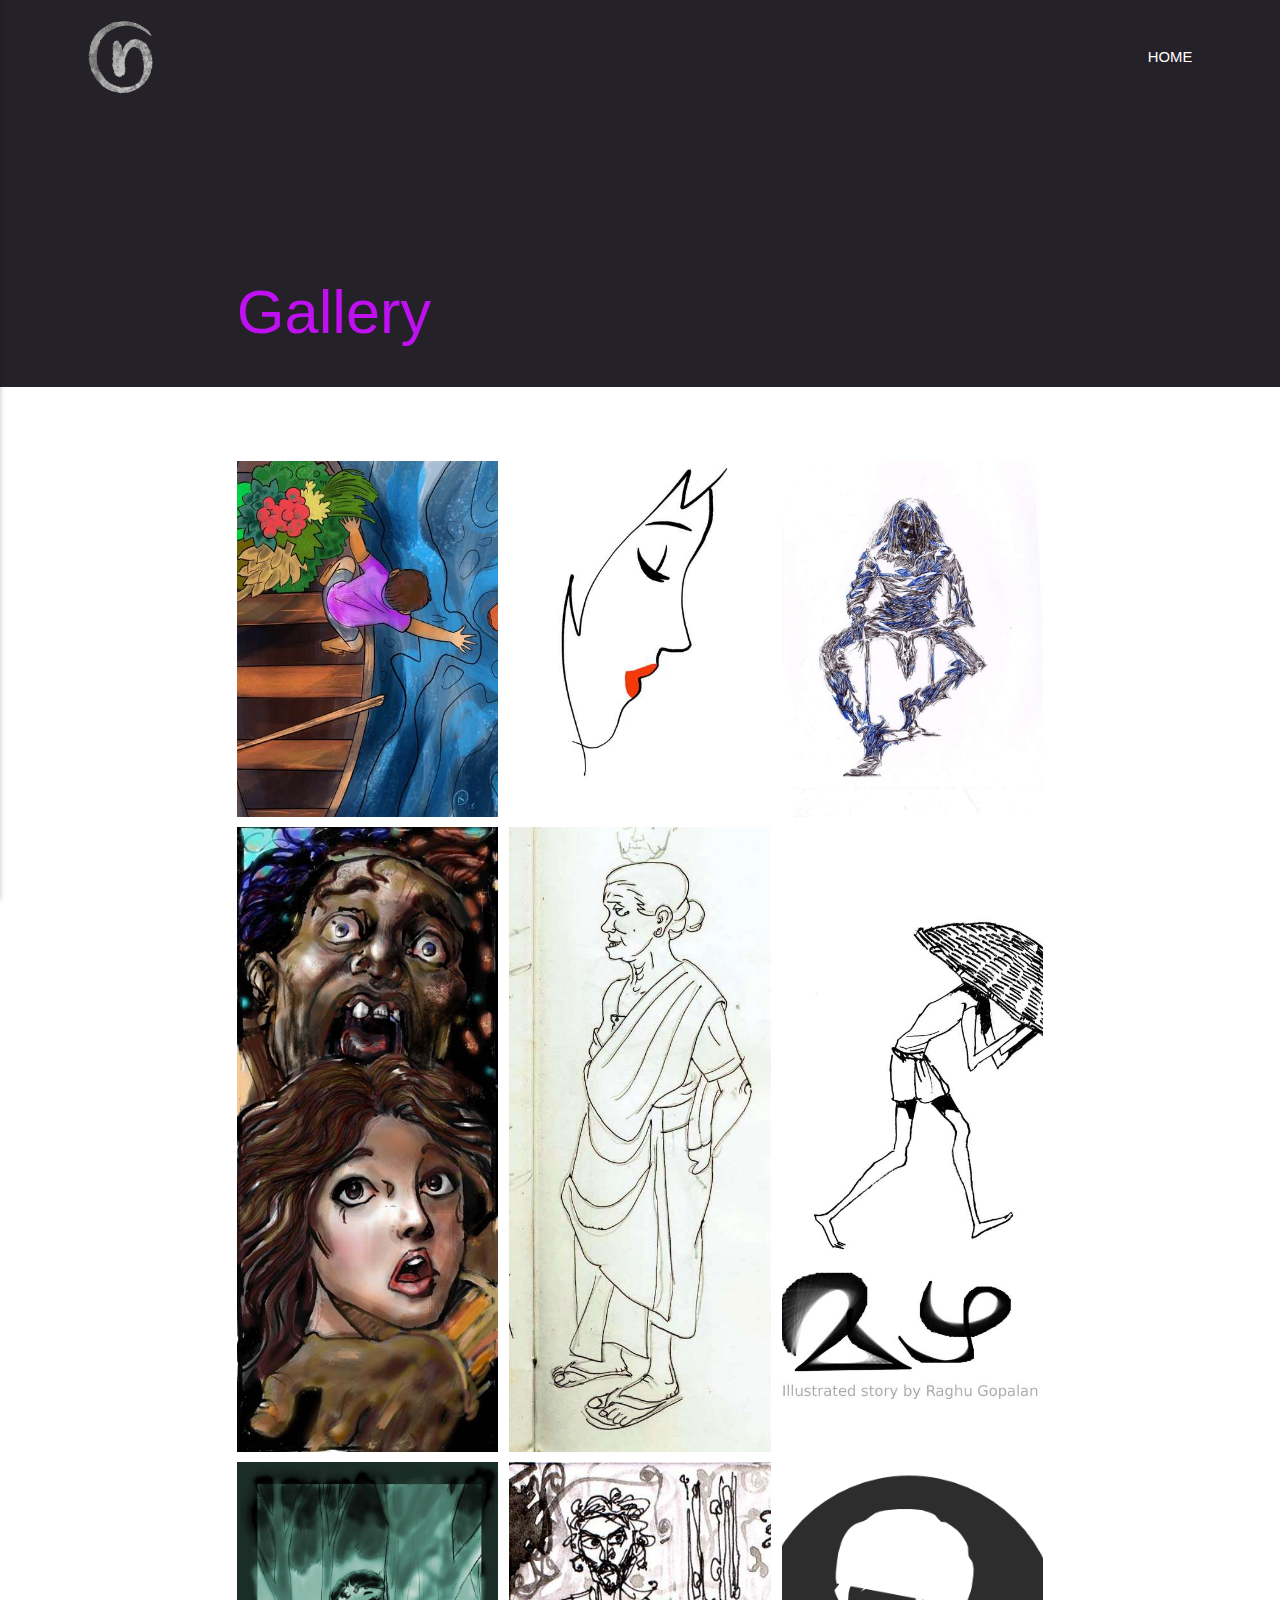
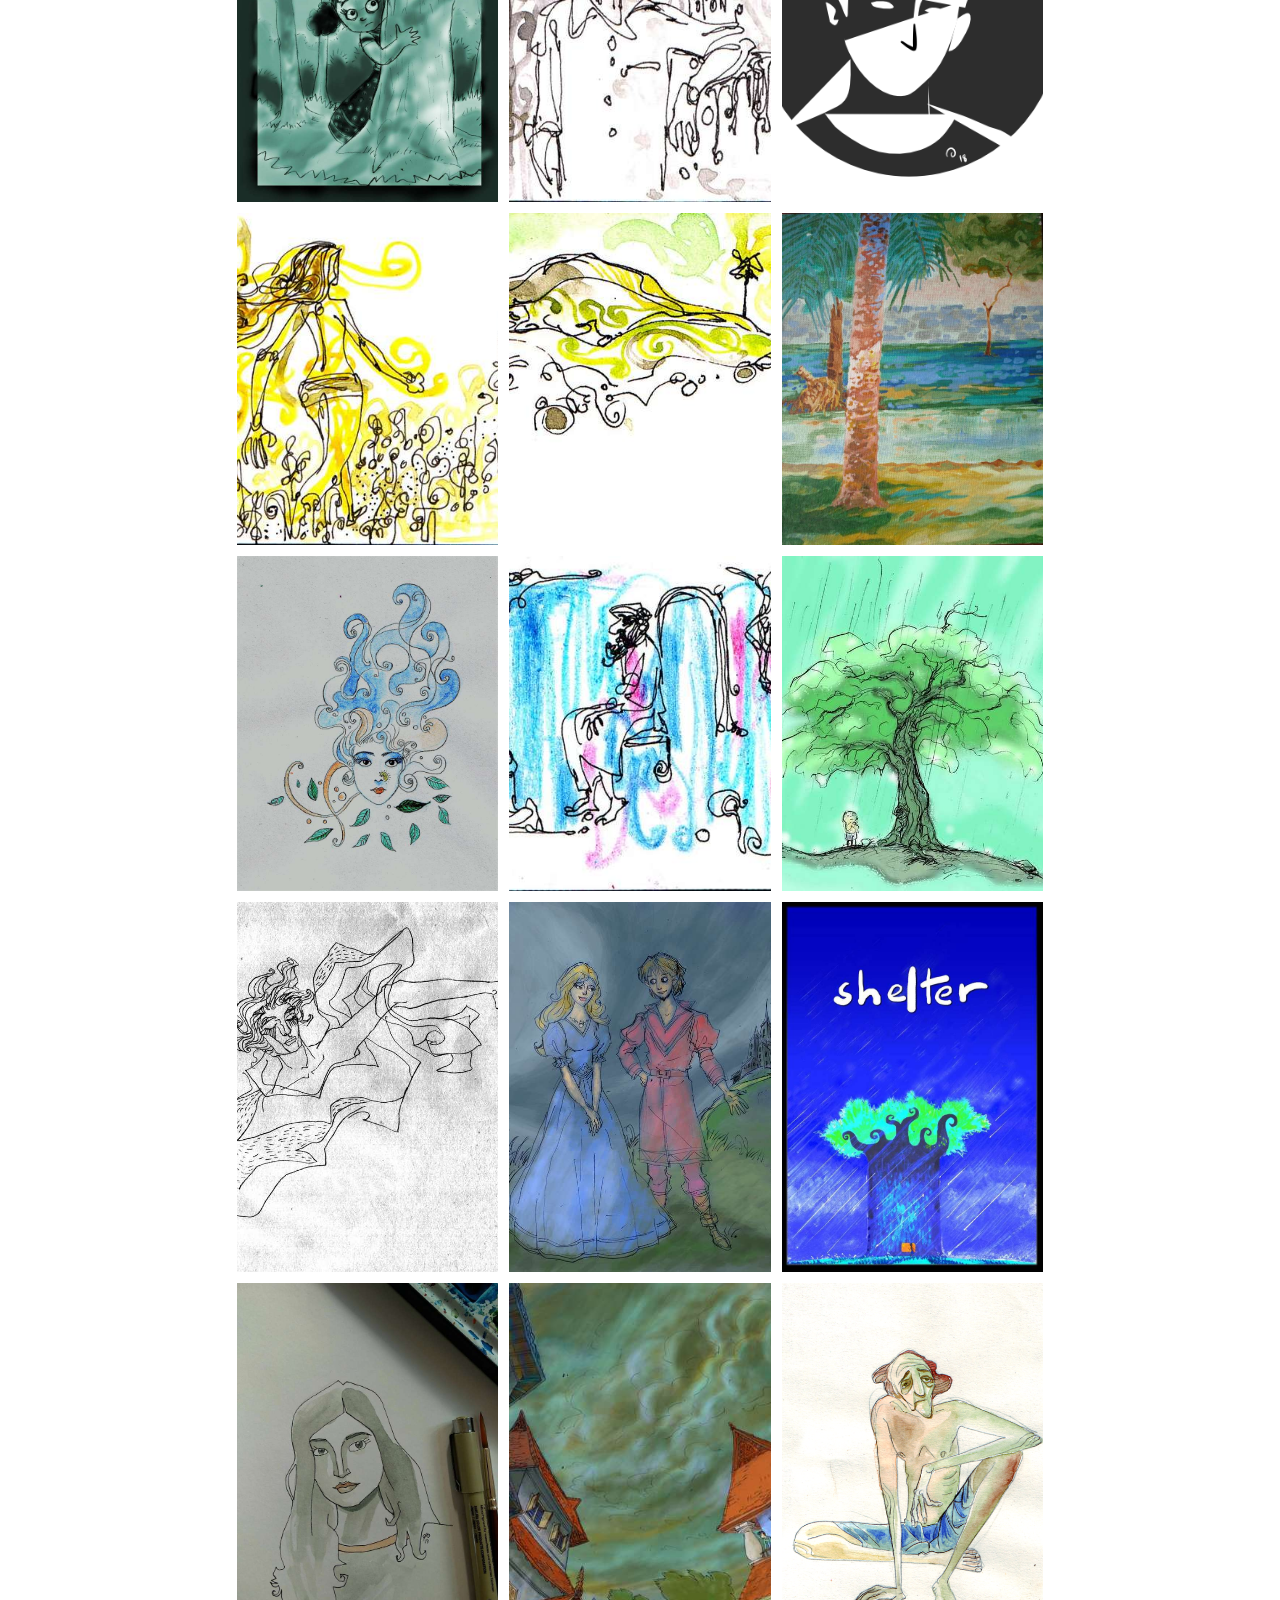
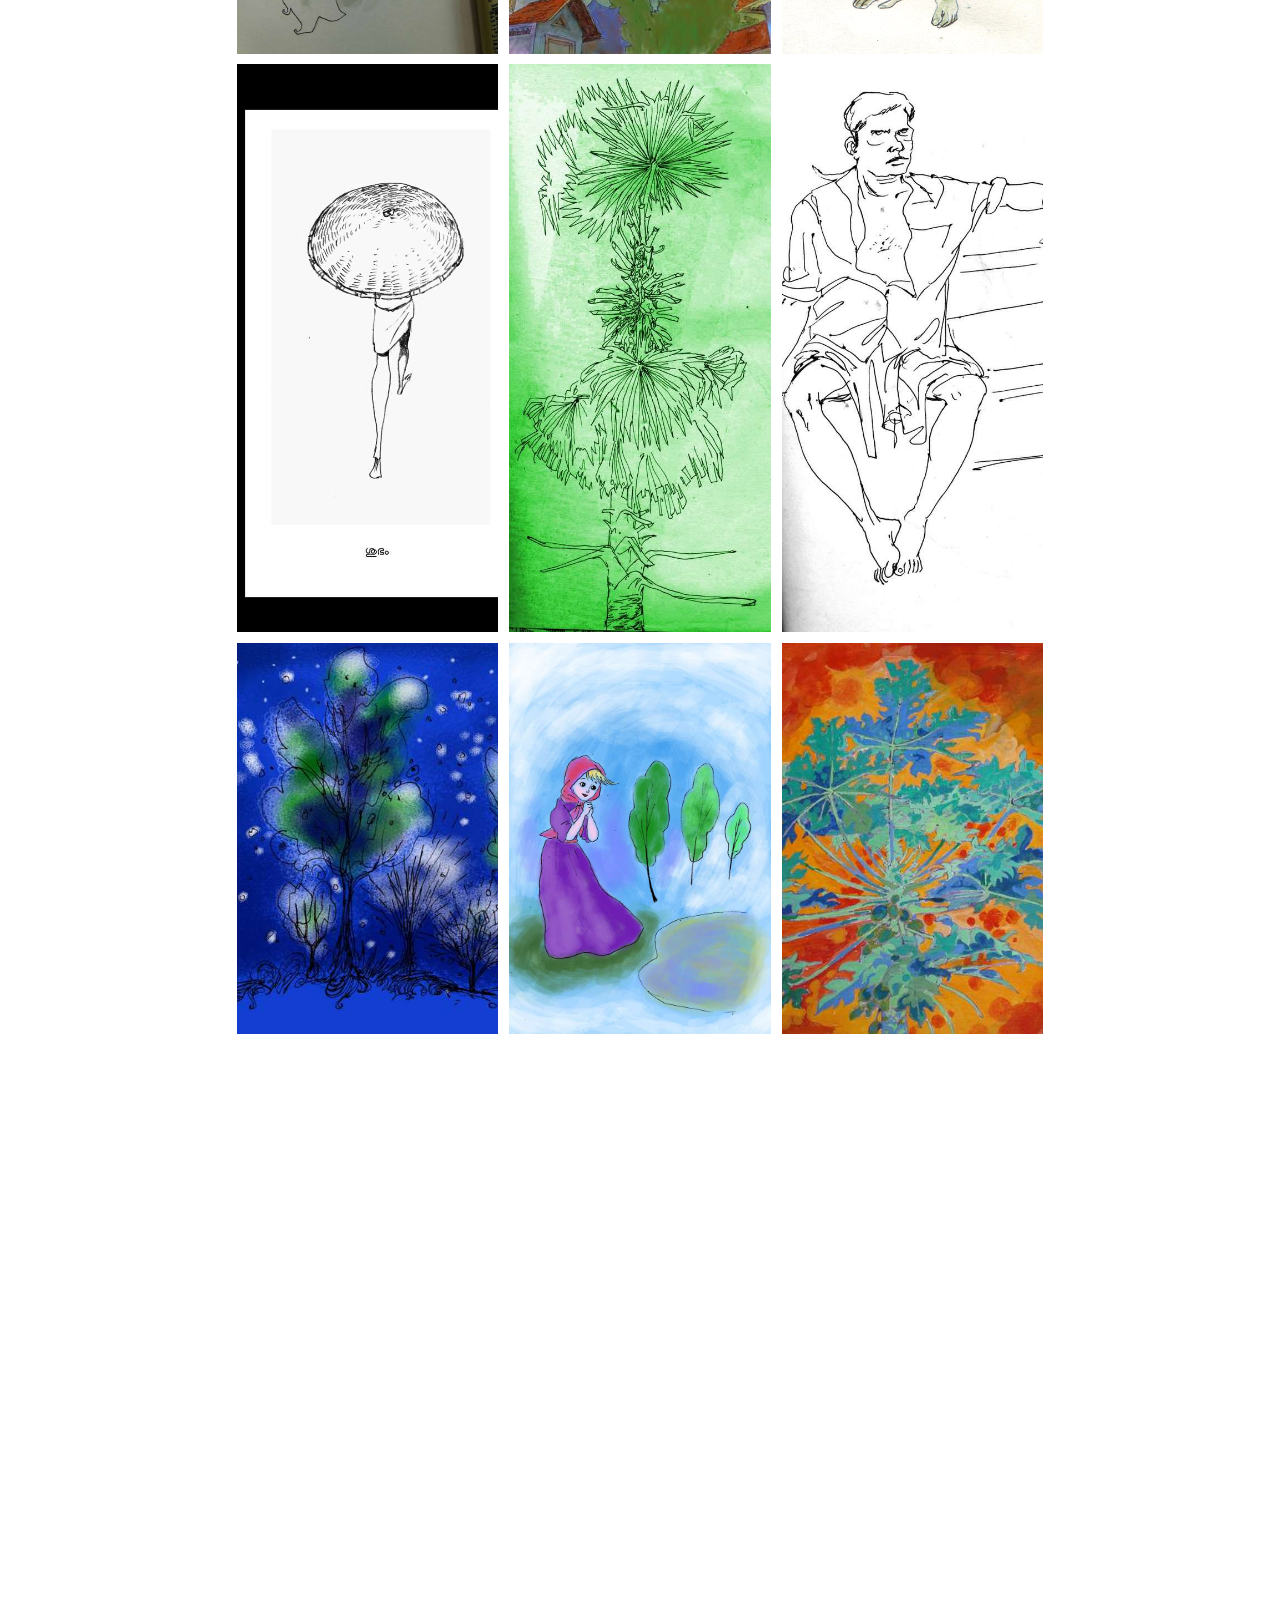
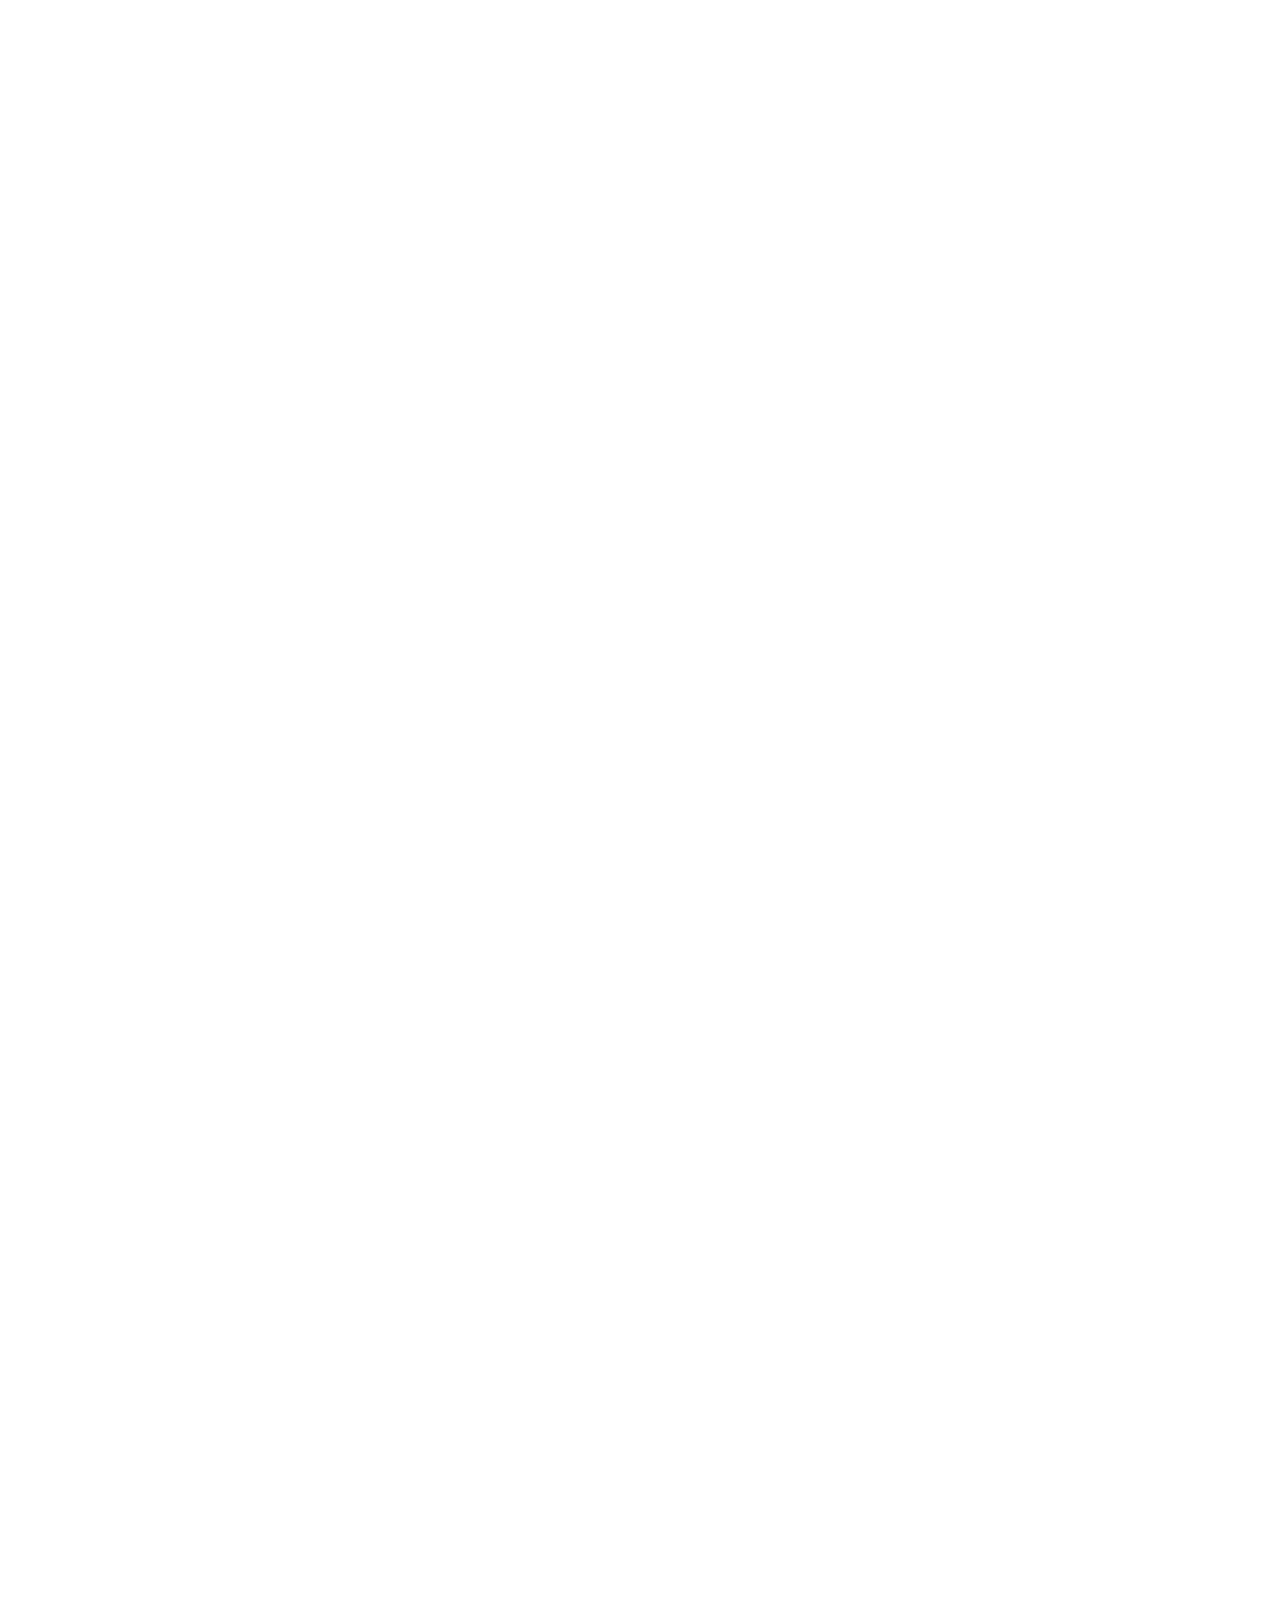
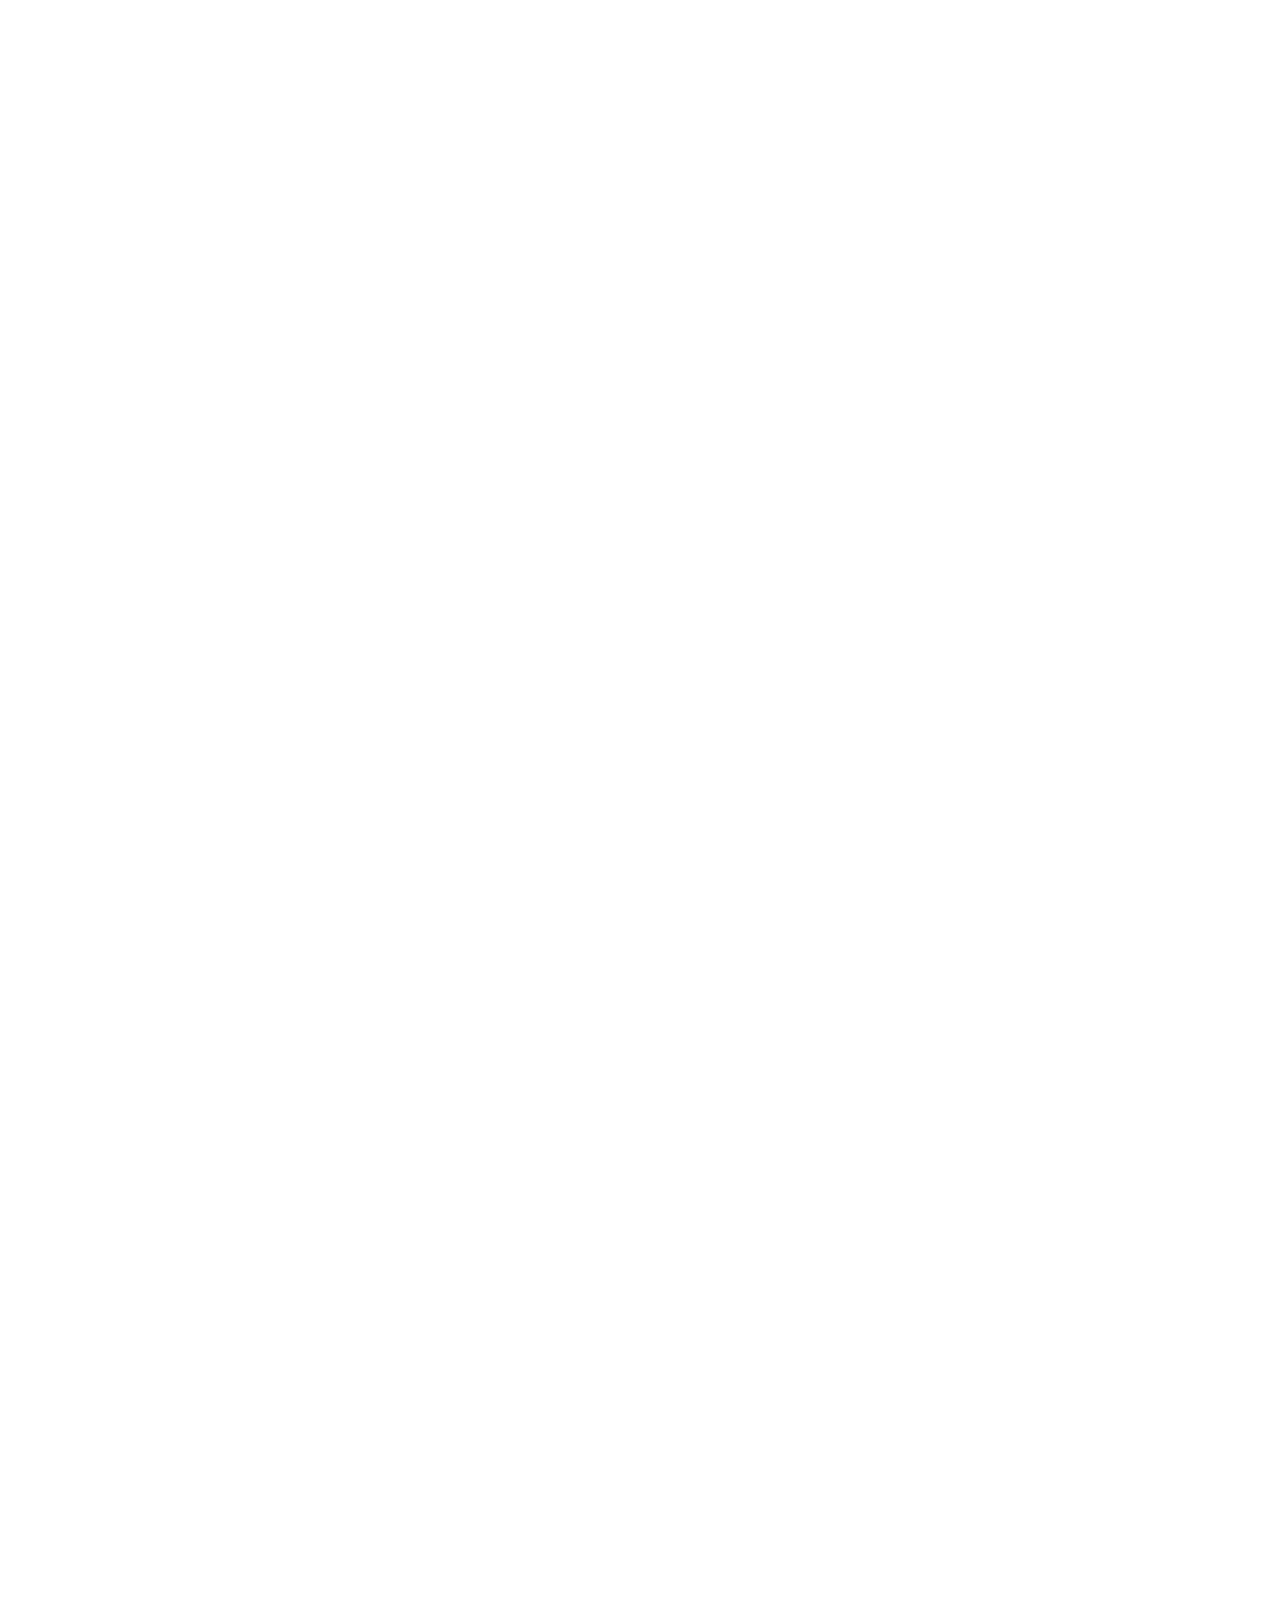
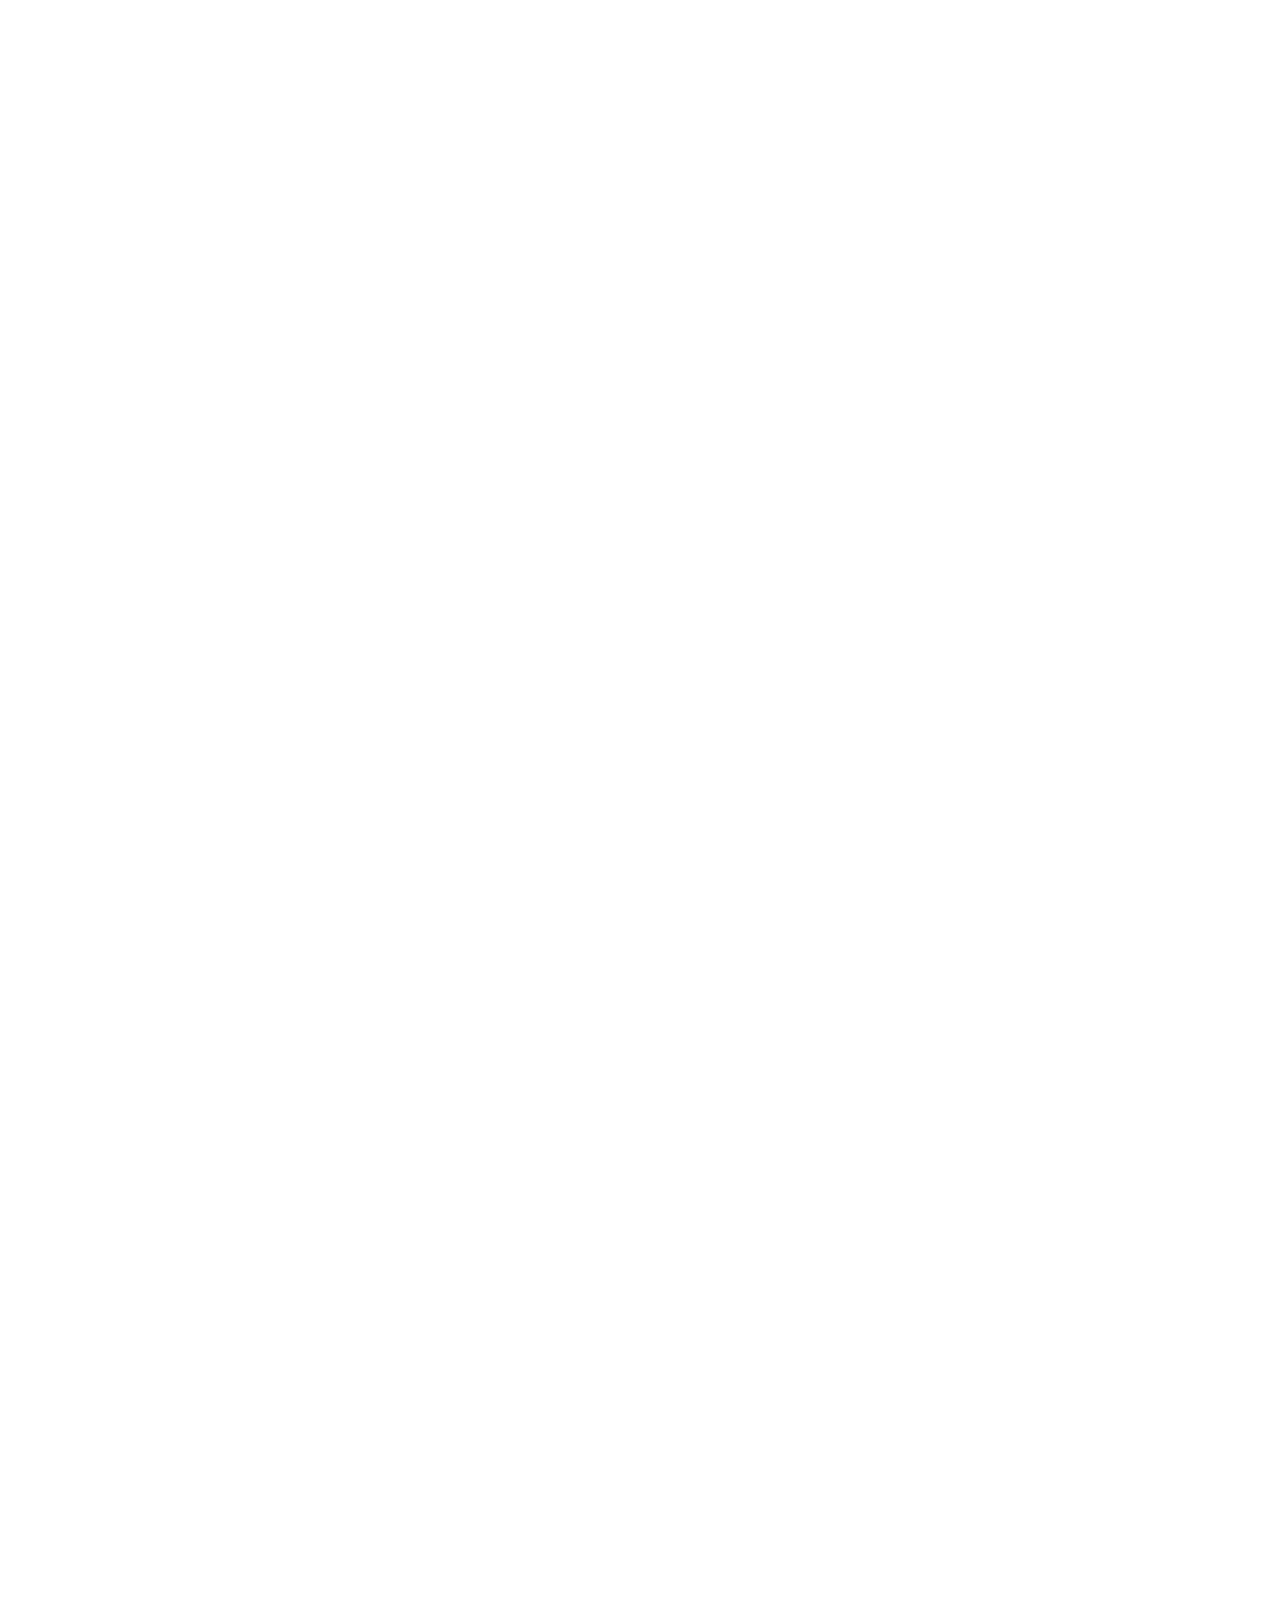
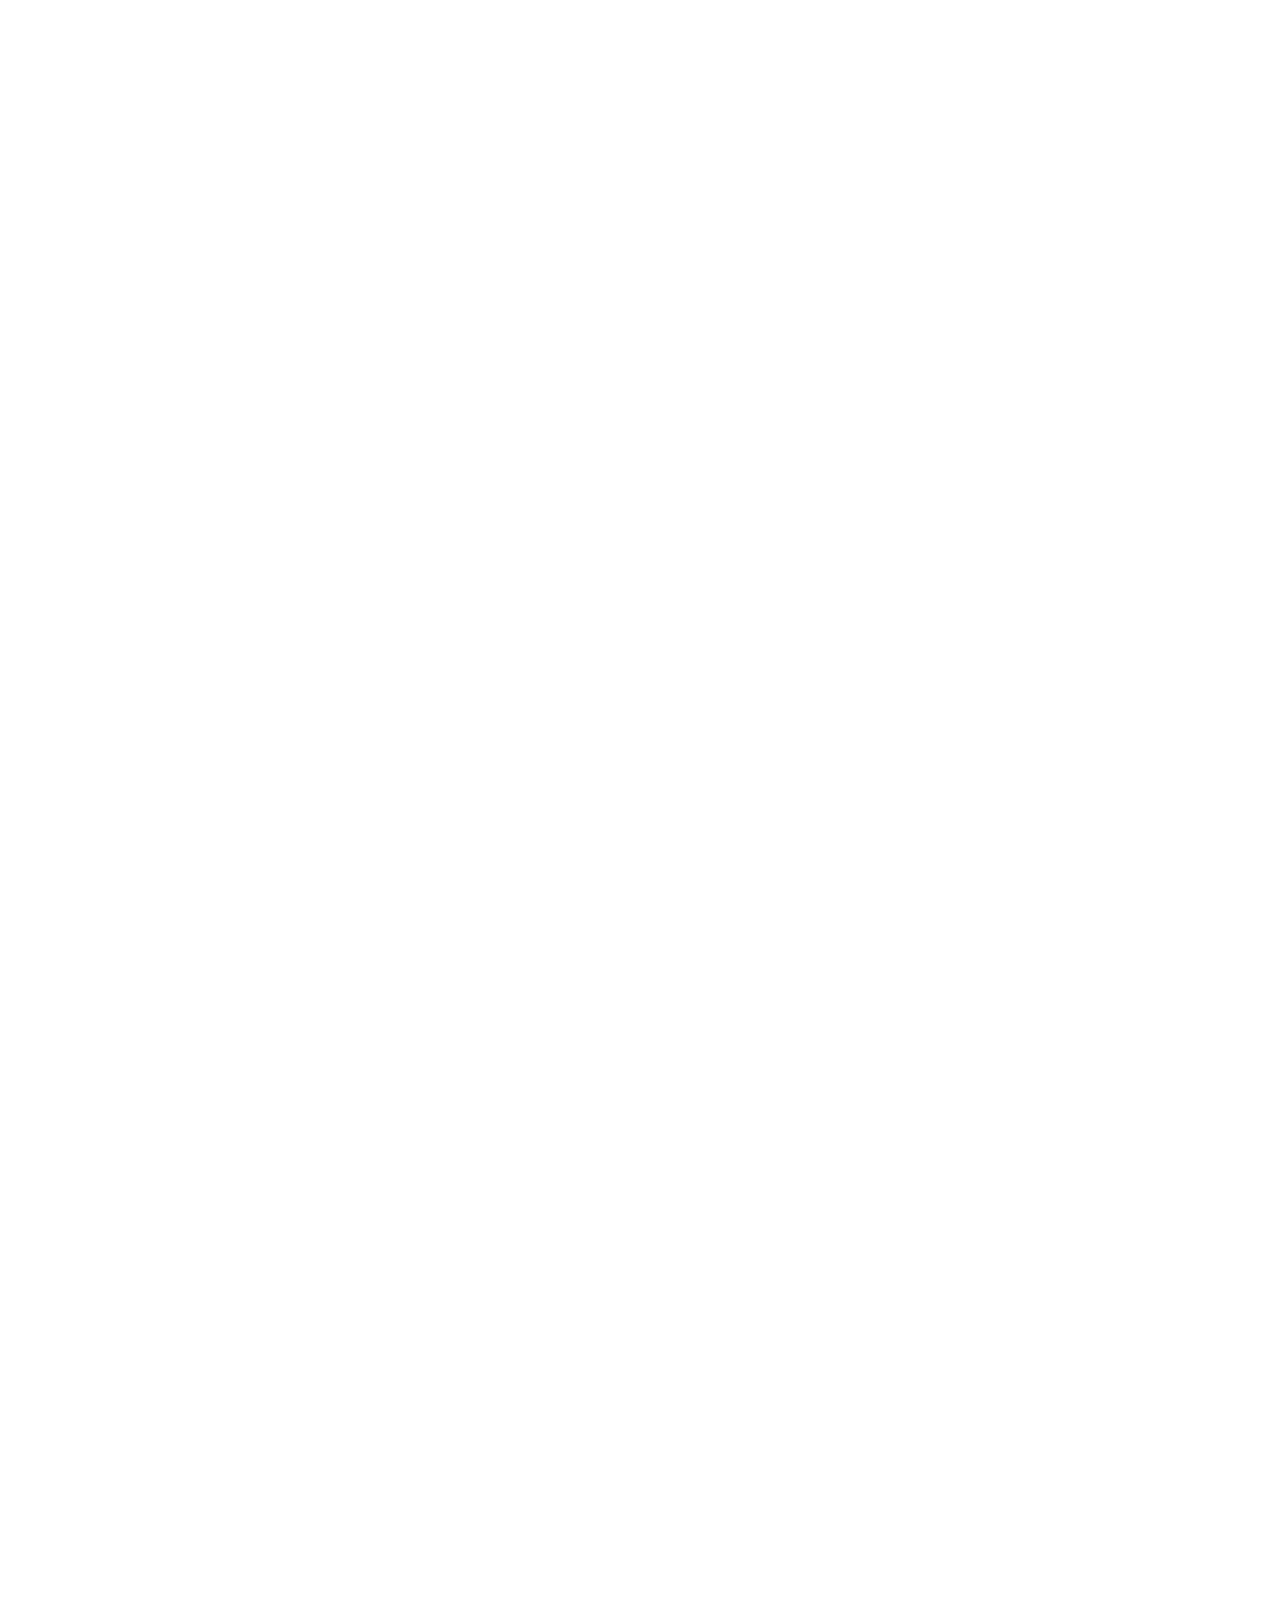
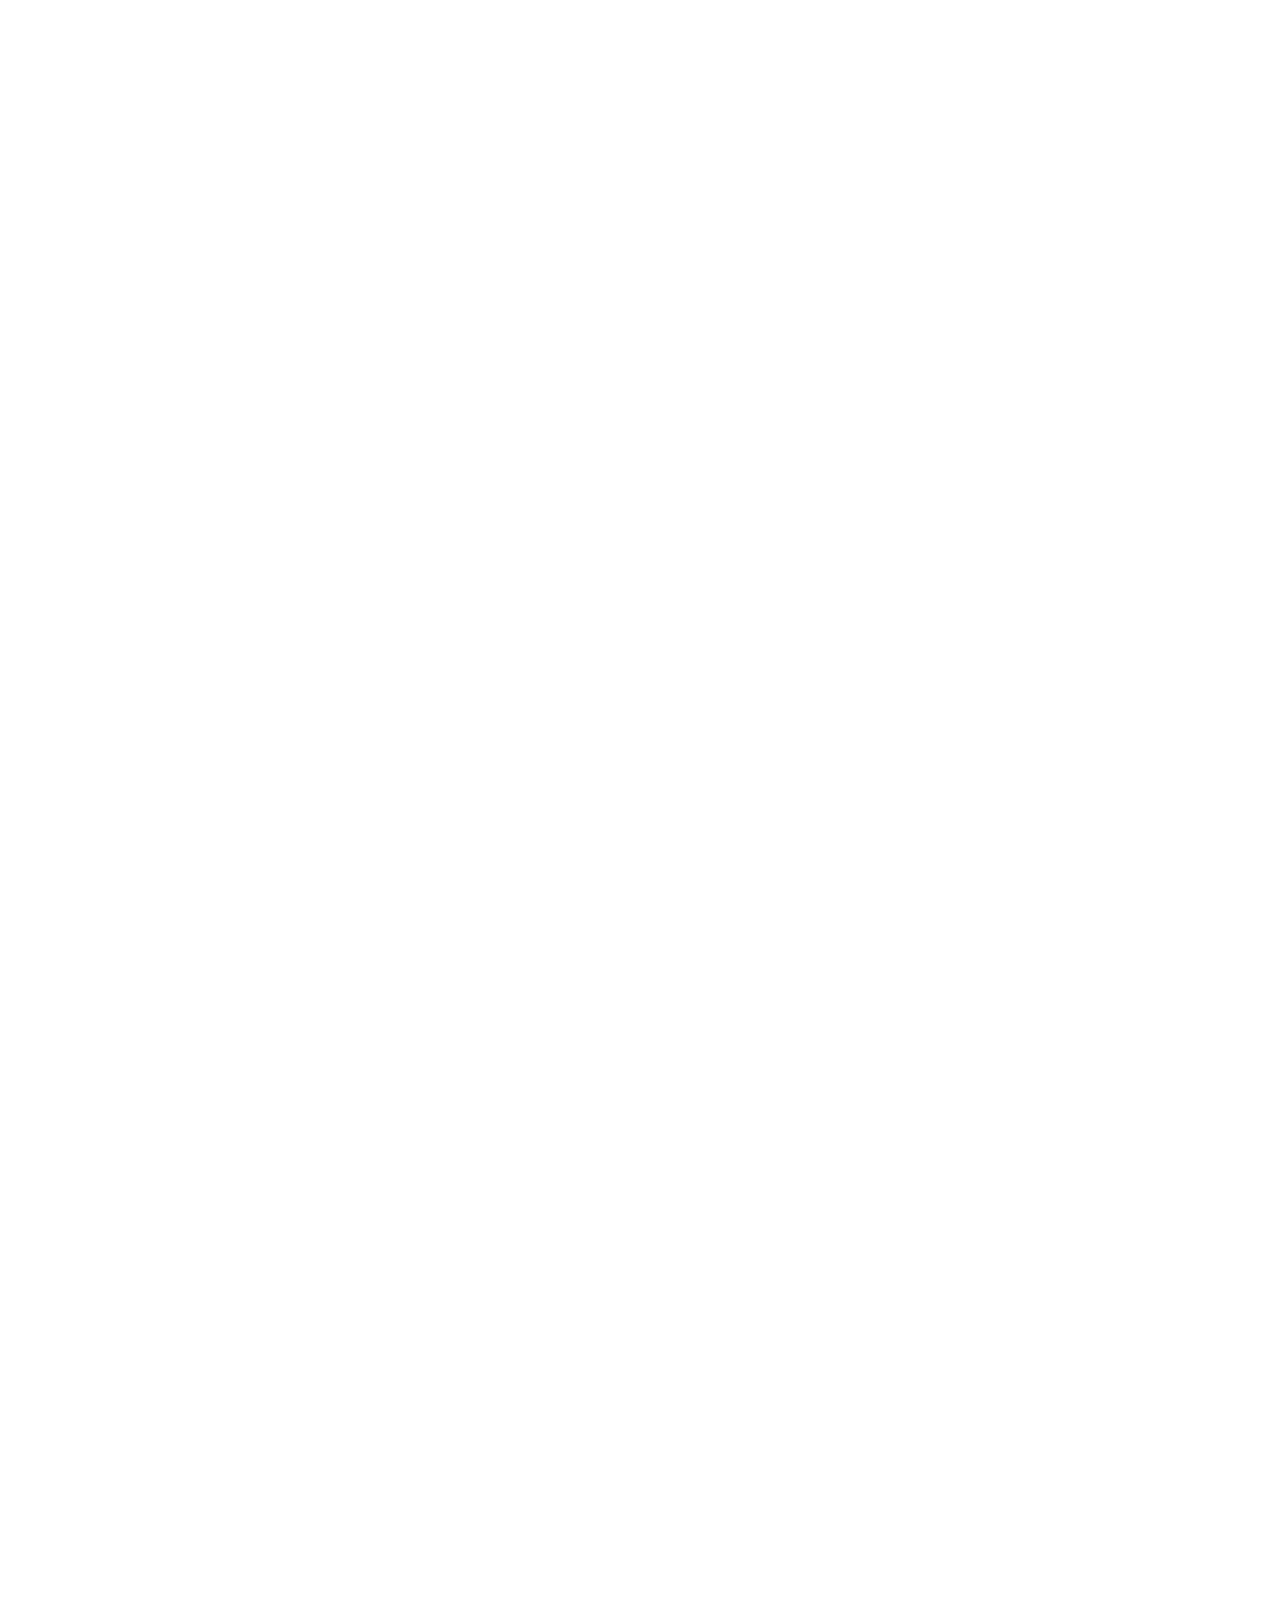
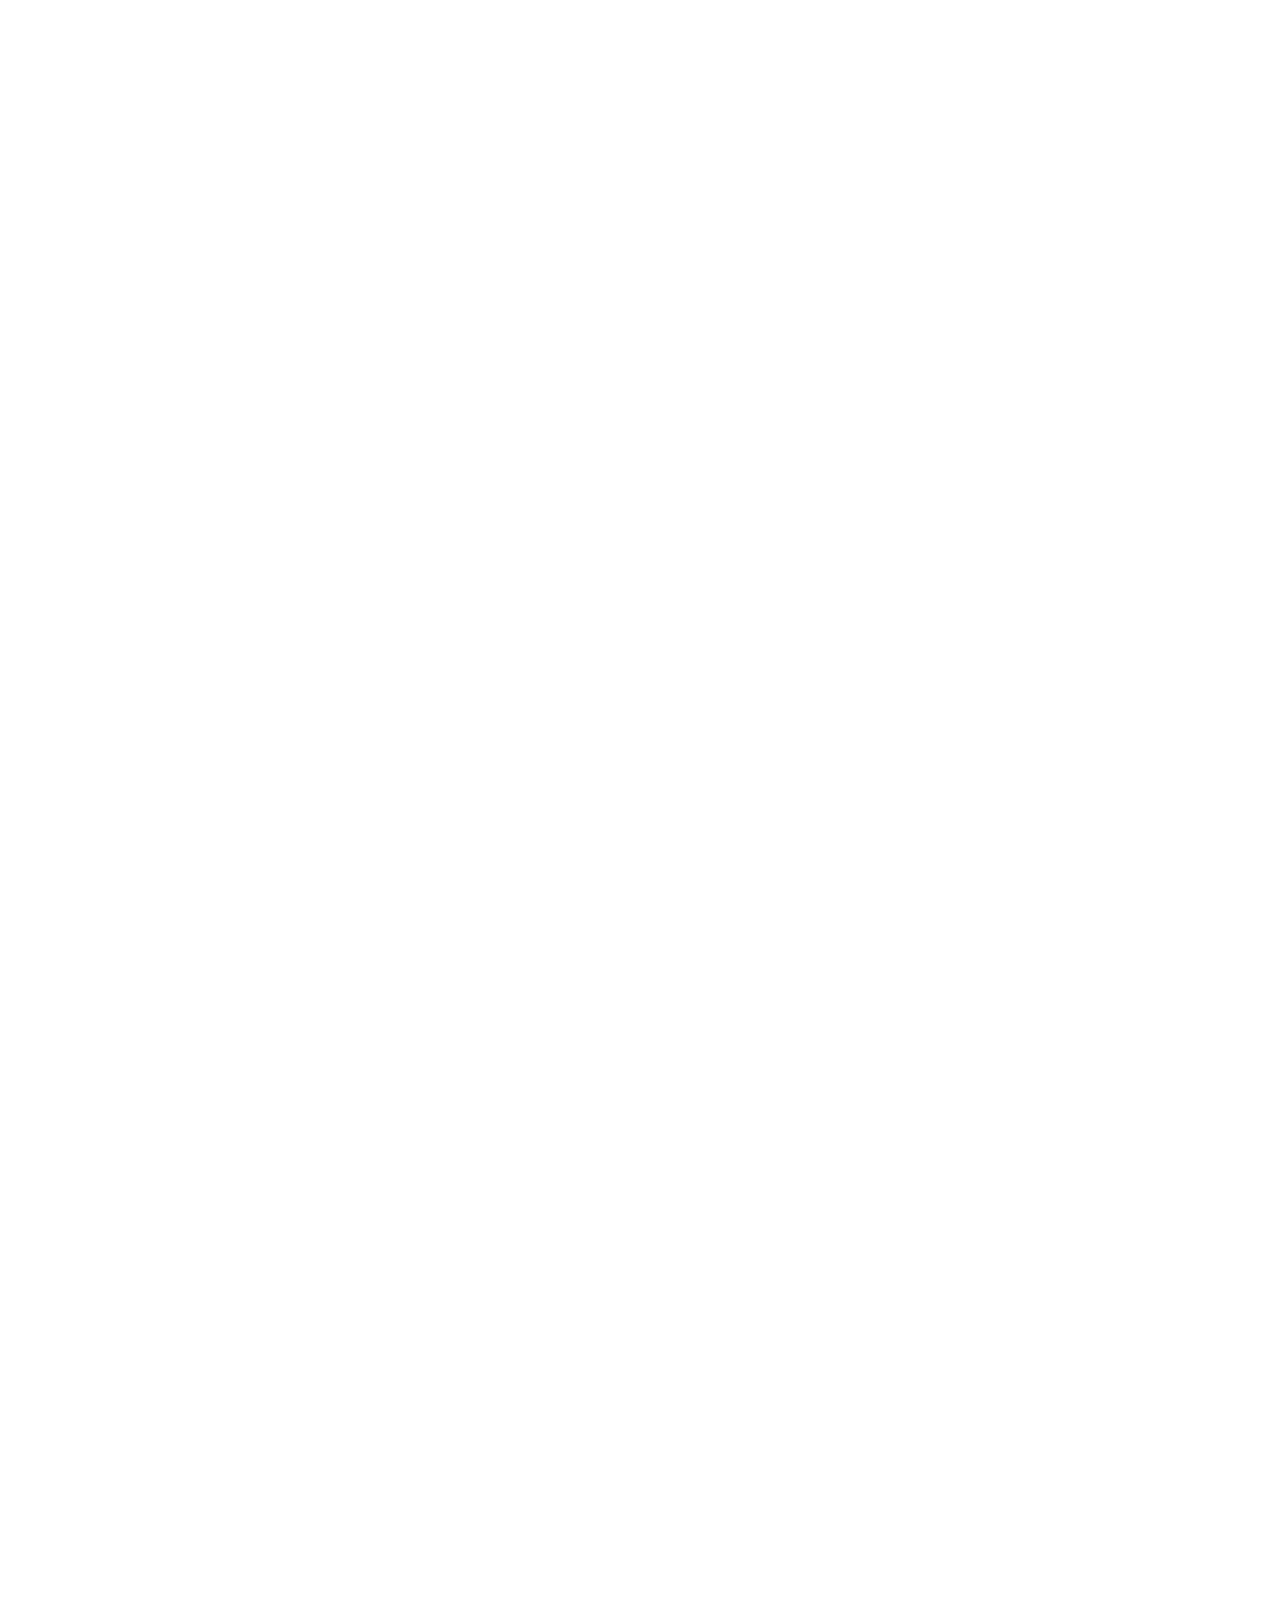
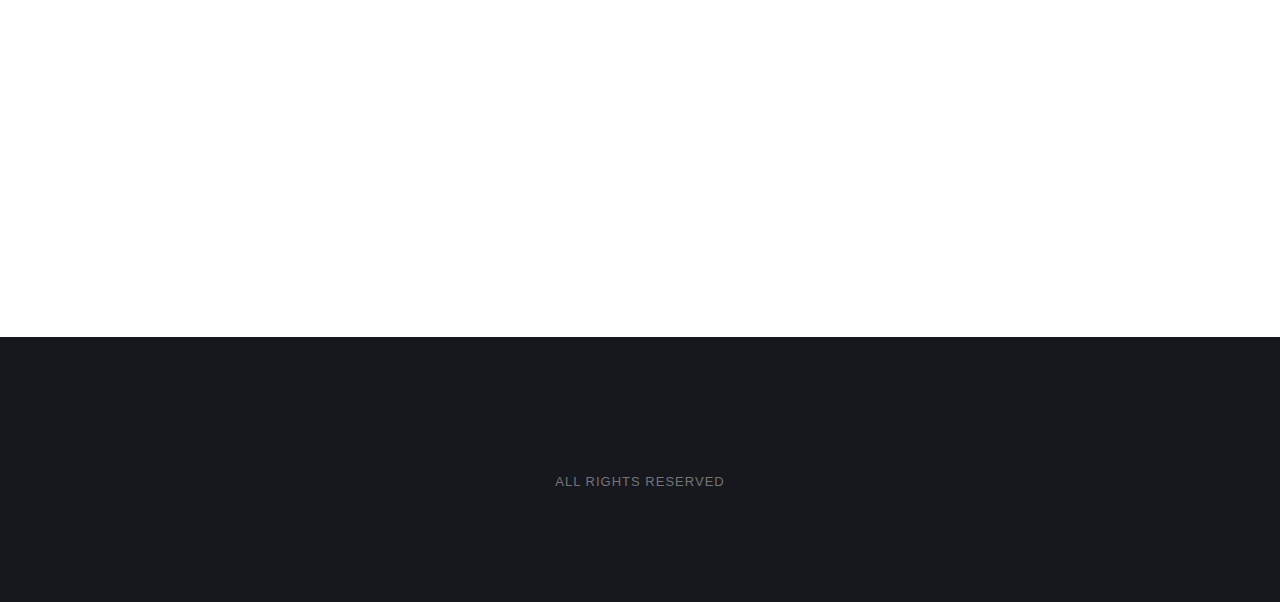
<file: gallery/index.html>
<!DOCTYPE html><html lang="en"><head><meta charset="utf-8"><meta http-equiv="X-UA-Compatible" content="IE=edge"><meta name="viewport" content="width=device-width,initial-scale=1"><title>Gallery - Gallery</title><meta name="description" content=" "><meta name="generator" content="Publii Open-Source CMS for Static Site"><link rel="canonical" href="./../gallery/"><link rel="shortcut icon" href="./../media/website/favicon-2.ico" type="image/x-icon"><style>:root{--body-font:-apple-system,BlinkMacSystemFont,"Segoe UI",Roboto,Oxygen,Ubuntu,Cantarell,"Fira Sans","Droid Sans","Helvetica Neue",Arial,sans-serif,"Apple Color Emoji","Segoe UI Emoji","Segoe UI Symbol";--heading-font:-apple-system,BlinkMacSystemFont,"Segoe UI",Roboto,Oxygen,Ubuntu,Cantarell,"Fira Sans","Droid Sans","Helvetica Neue",Arial,sans-serif,"Apple Color Emoji","Segoe UI Emoji","Segoe UI Symbol";--logo-font:-apple-system,BlinkMacSystemFont,"Segoe UI",Roboto,Oxygen,Ubuntu,Cantarell,"Fira Sans","Droid Sans","Helvetica Neue",Arial,sans-serif,"Apple Color Emoji","Segoe UI Emoji","Segoe UI Symbol";--menu-font:-apple-system,BlinkMacSystemFont,"Segoe UI",Roboto,Oxygen,Ubuntu,Cantarell,"Fira Sans","Droid Sans","Helvetica Neue",Arial,sans-serif,"Apple Color Emoji","Segoe UI Emoji","Segoe UI Symbol"}</style><link rel="stylesheet" href="./../assets/css/style.css?v=c9a4782c4a5cefb3776bc962c9017296"><link rel="stylesheet" href="./../assets/css/photoswipe.css?v=7331f6eb15671b2fc8e3ffd46e849f7b"><script type="application/ld+json">{"@context":"http://schema.org","@type":"Article","mainEntityOfPage":{"@type":"WebPage","@id":"./../gallery/"},"headline":"Gallery","datePublished":"2021-09-24T21:18","dateModified":"2021-09-24T21:24","image":{"@type":"ImageObject","url":"./../media/website/Rglogo.png","height":150,"width":150},"description":" ","author":{"@type":"Person","name":"RG"},"publisher":{"@type":"Organization","name":"RG","logo":{"@type":"ImageObject","url":"./../media/website/Rglogo.png","height":150,"width":150}}}</script><style>.pswp--svg .pswp__button,
				          .pswp--svg .pswp__button--arrow--left:before,
				          .pswp--svg .pswp__button--arrow--right:before {
					          background-image: url(./../assets/svg/gallery-icons-light.svg);
			              }</style></head><body><div class="site-container"><header class="top" id="js-header"><a class="logo" href="./../"><img src="./../media/website/Rglogo.png" alt="Gallery" width="150" height="150"></a><nav class="navbar js-navbar"><button class="navbar__toggle js-toggle" aria-label="Menu" aria-haspopup="true" aria-expanded="false"><span class="navbar__toggle-box"><span class="navbar__toggle-inner">Menu</span></span></button><ul class="navbar__menu"><li><a href="http://raghug.com/" title="raghu g" target="_self">Home</a></li></ul></nav></header><main><article class="post"><div class="hero"><header class="hero__content"><div class="wrapper"><h1>Gallery</h1></div></header></div><div class="wrapper post__entry"><div class="gallery-wrapper"><div class="gallery" data-is-empty="false" data-columns="3"><figure class="gallery__item"><a href="./../media/posts/30/gallery/drrg001.JPG" data-size="2048x1536"><img loading="lazy" src="./../media/posts/30/gallery/drrg001-thumbnail.JPG" alt="" width="720" height="540"></a></figure><figure class="gallery__item"><a href="./../media/posts/30/gallery/drrg002.JPG" data-size="6500x5000"><img loading="lazy" src="./../media/posts/30/gallery/drrg002-thumbnail.JPG" alt="" width="720" height="554"></a></figure><figure class="gallery__item"><a href="./../media/posts/30/gallery/drrg003.jpg" data-size="752x1024"><img loading="lazy" src="./../media/posts/30/gallery/drrg003-thumbnail.jpg" alt="" width="720" height="980"></a></figure><figure class="gallery__item"><a href="./../media/posts/30/gallery/drrg004.jpg" data-size="427x1019"><img loading="lazy" src="./../media/posts/30/gallery/drrg004-thumbnail.jpg" alt="" width="427" height="1019"></a></figure><figure class="gallery__item"><a href="./../media/posts/30/gallery/drrg006.jpg" data-size="483x1024"><img loading="lazy" src="./../media/posts/30/gallery/drrg006-thumbnail.jpg" alt="" width="483" height="1024"></a></figure><figure class="gallery__item"><a href="./../media/posts/30/gallery/drrg007.jpg" data-size="2008x3071"><img loading="lazy" src="./../media/posts/30/gallery/drrg007-thumbnail.jpg" alt="" width="720" height="1101"></a></figure><figure class="gallery__item"><a href="./../media/posts/30/gallery/drrg008.jpg" data-size="925x1200"><img loading="lazy" src="./../media/posts/30/gallery/drrg008-thumbnail.jpg" alt="" width="720" height="934"></a></figure><figure class="gallery__item"><a href="./../media/posts/30/gallery/drrg009.jpg" data-size="1068x646"><img loading="lazy" src="./../media/posts/30/gallery/drrg009-thumbnail.jpg" alt="" width="720" height="436"></a></figure><figure class="gallery__item"><a href="./../media/posts/30/gallery/drrg010.png" data-size="439x404"><img loading="lazy" src="./../media/posts/30/gallery/drrg010-thumbnail.png" alt="" width="439" height="404"></a></figure><figure class="gallery__item"><a href="./../media/posts/30/gallery/drrg011.jpg" data-size="1084x652"><img loading="lazy" src="./../media/posts/30/gallery/drrg011-thumbnail.jpg" alt="" width="720" height="433"></a></figure><figure class="gallery__item"><a href="./../media/posts/30/gallery/drrg012.jpg" data-size="1054x645"><img loading="lazy" src="./../media/posts/30/gallery/drrg012-thumbnail.jpg" alt="" width="720" height="441"></a></figure><figure class="gallery__item"><a href="./../media/posts/30/gallery/drrg013.JPG" data-size="720x914"><img loading="lazy" src="./../media/posts/30/gallery/drrg013-thumbnail.JPG" alt="" width="720" height="914"></a></figure><figure class="gallery__item"><a href="./../media/posts/30/gallery/drrg014.jpg" data-size="1123x1441"><img loading="lazy" src="./../media/posts/30/gallery/drrg014-thumbnail.jpg" alt="" width="720" height="924"></a></figure><figure class="gallery__item"><a href="./../media/posts/30/gallery/drrg015.jpg" data-size="1080x629"><img loading="lazy" src="./../media/posts/30/gallery/drrg015-thumbnail.jpg" alt="" width="720" height="419"></a></figure><figure class="gallery__item"><a href="./../media/posts/30/gallery/drrg016.jpg" data-size="1024x854"><img loading="lazy" src="./../media/posts/30/gallery/drrg016-thumbnail.jpg" alt="" width="720" height="600"></a></figure><figure class="gallery__item"><a href="./../media/posts/30/gallery/drrg017.jpg" data-size="1249x1160"><img loading="lazy" src="./../media/posts/30/gallery/drrg017-thumbnail.jpg" alt="" width="720" height="669"></a></figure><figure class="gallery__item"><a href="./../media/posts/30/gallery/drrg018.jpg" data-size="1563x1600"><img loading="lazy" src="./../media/posts/30/gallery/drrg018-thumbnail.jpg" alt="" width="720" height="737"></a></figure><figure class="gallery__item"><a href="./../media/posts/30/gallery/drrg019.jpg" data-size="724x1024"><img loading="lazy" src="./../media/posts/30/gallery/drrg019-thumbnail.jpg" alt="" width="720" height="1018"></a></figure><figure class="gallery__item"><a href="./../media/posts/30/gallery/drrg020.jpg" data-size="1265x1794"><img loading="lazy" src="./../media/posts/30/gallery/drrg020-thumbnail.jpg" alt="" width="720" height="1021"></a></figure><figure class="gallery__item"><a href="./../media/posts/30/gallery/drrg021.JPG" data-size="1600x1107"><img loading="lazy" src="./../media/posts/30/gallery/drrg021-thumbnail.JPG" alt="" width="720" height="498"></a></figure><figure class="gallery__item"><a href="./../media/posts/30/gallery/drrg022.png" data-size="561x700"><img loading="lazy" src="./../media/posts/30/gallery/drrg022-thumbnail.png" alt="" width="561" height="700"></a></figure><figure class="gallery__item"><a href="./../media/posts/30/gallery/drrg023.jpg" data-size="2008x3071"><img loading="lazy" src="./../media/posts/30/gallery/drrg023-thumbnail.jpg" alt="" width="720" height="1101"></a></figure><figure class="gallery__item"><a href="./../media/posts/30/gallery/drrg024.jpg" data-size="472x1024"><img loading="lazy" src="./../media/posts/30/gallery/drrg024-thumbnail.jpg" alt="" width="472" height="1024"></a></figure><figure class="gallery__item"><a href="./../media/posts/30/gallery/drrg025.jpg" data-size="628x1024"><img loading="lazy" src="./../media/posts/30/gallery/drrg025-thumbnail.jpg" alt="" width="628" height="1024"></a></figure><figure class="gallery__item"><a href="./../media/posts/30/gallery/drrg026.jpg" data-size="1600x1168"><img loading="lazy" src="./../media/posts/30/gallery/drrg026-thumbnail.jpg" alt="" width="720" height="526"></a></figure><figure class="gallery__item"><a href="./../media/posts/30/gallery/drrg027.jpg" data-size="865x1294"><img loading="lazy" src="./../media/posts/30/gallery/drrg027-thumbnail.jpg" alt="" width="720" height="1077"></a></figure><figure class="gallery__item"><a href="./../media/posts/30/gallery/drrg028.jpg" data-size="1000x742"><img loading="lazy" src="./../media/posts/30/gallery/drrg028-thumbnail.jpg" alt="" width="720" height="534"></a></figure><figure class="gallery__item"><a href="./../media/posts/30/gallery/drrg029.JPG" data-size="749x1600"><img loading="lazy" src="./../media/posts/30/gallery/drrg029-thumbnail.JPG" alt="" width="720" height="1538"></a></figure><figure class="gallery__item"><a href="./../media/posts/30/gallery/drrg030.jpg" data-size="1024x368"><img loading="lazy" src="./../media/posts/30/gallery/drrg030-thumbnail.jpg" alt="" width="720" height="259"></a></figure><figure class="gallery__item"><a href="./../media/posts/30/gallery/drrg031.jpg" data-size="322x326"><img loading="lazy" src="./../media/posts/30/gallery/drrg031-thumbnail.jpg" alt="" width="322" height="326"></a></figure><figure class="gallery__item"><a href="./../media/posts/30/gallery/drrg032.jpg" data-size="374x500"><img loading="lazy" src="./../media/posts/30/gallery/drrg032-thumbnail.jpg" alt="" width="374" height="500"></a></figure><figure class="gallery__item"><a href="./../media/posts/30/gallery/drrg033.PNG" data-size="432x472"><img loading="lazy" src="./../media/posts/30/gallery/drrg033-thumbnail.PNG" alt="" width="432" height="472"></a></figure><figure class="gallery__item"><a href="./../media/posts/30/gallery/drrg034.jpg" data-size="337x500"><img loading="lazy" src="./../media/posts/30/gallery/drrg034-thumbnail.jpg" alt="" width="337" height="500"></a></figure><figure class="gallery__item"><a href="./../media/posts/30/gallery/drrg035.jpg" data-size="373x500"><img loading="lazy" src="./../media/posts/30/gallery/drrg035-thumbnail.jpg" alt="" width="373" height="500"></a></figure><figure class="gallery__item"><a href="./../media/posts/30/gallery/drrg036.jpg" data-size="384x500"><img loading="lazy" src="./../media/posts/30/gallery/drrg036-thumbnail.jpg" alt="" width="384" height="500"></a></figure><figure class="gallery__item"><a href="./../media/posts/30/gallery/drrg037.jpg" data-size="1600x918"><img loading="lazy" src="./../media/posts/30/gallery/drrg037-thumbnail.jpg" alt="" width="720" height="413"></a></figure><figure class="gallery__item"><a href="./../media/posts/30/gallery/drrg038.jpg" data-size="993x1600"><img loading="lazy" src="./../media/posts/30/gallery/drrg038-thumbnail.jpg" alt="" width="720" height="1160"></a></figure><figure class="gallery__item"><a href="./../media/posts/30/gallery/drrg039.jpg" data-size="853x1600"><img loading="lazy" src="./../media/posts/30/gallery/drrg039-thumbnail.jpg" alt="" width="720" height="1351"></a></figure><figure class="gallery__item"><a href="./../media/posts/30/gallery/drrg040.jpg" data-size="657x960"><img loading="lazy" src="./../media/posts/30/gallery/drrg040-thumbnail.jpg" alt="" width="657" height="960"></a></figure><figure class="gallery__item"><a href="./../media/posts/30/gallery/drrg041.jpg" data-size="1169x827"><img loading="lazy" src="./../media/posts/30/gallery/drrg041-thumbnail.jpg" alt="" width="720" height="509"></a></figure><figure class="gallery__item"><a href="./../media/posts/30/gallery/drrg042.jpg" data-size="682x960"><img loading="lazy" src="./../media/posts/30/gallery/drrg042-thumbnail.jpg" alt="" width="682" height="960"></a></figure><figure class="gallery__item"><a href="./../media/posts/30/gallery/drrg043.jpg" data-size="650x615"><img loading="lazy" src="./../media/posts/30/gallery/drrg043-thumbnail.jpg" alt="" width="650" height="615"></a></figure><figure class="gallery__item"><a href="./../media/posts/30/gallery/drrg044.jpg" data-size="2866x2246"><img loading="lazy" src="./../media/posts/30/gallery/drrg044-thumbnail.jpg" alt="" width="720" height="564"></a></figure><figure class="gallery__item"><a href="./../media/posts/30/gallery/drrg045.jpg" data-size="1024x566"><img loading="lazy" src="./../media/posts/30/gallery/drrg045-thumbnail.jpg" alt="" width="720" height="398"></a></figure><figure class="gallery__item"><a href="./../media/posts/30/gallery/drrg047.jpg" data-size="2941x2080"><img loading="lazy" src="./../media/posts/30/gallery/drrg047-thumbnail.jpg" alt="" width="720" height="509"></a></figure><figure class="gallery__item"><a href="./../media/posts/30/gallery/drrg050.jpg" data-size="772x800"><img loading="lazy" src="./../media/posts/30/gallery/drrg050-thumbnail.jpg" alt="" width="720" height="746"></a></figure><figure class="gallery__item"><a href="./../media/posts/30/gallery/drrg052.jpg" data-size="530x659"><img loading="lazy" src="./../media/posts/30/gallery/drrg052-thumbnail.jpg" alt="" width="530" height="659"></a></figure><figure class="gallery__item"><a href="./../media/posts/30/gallery/drrg053.jpg" data-size="1895x1512"><img loading="lazy" src="./../media/posts/30/gallery/drrg053-thumbnail.jpg" alt="" width="720" height="574"></a></figure><figure class="gallery__item"><a href="./../media/posts/30/gallery/drrg055.JPG" data-size="2430x1278"><img loading="lazy" src="./../media/posts/30/gallery/drrg055-thumbnail.JPG" alt="" width="720" height="379"></a></figure><figure class="gallery__item"><a href="./../media/posts/30/gallery/drrg057.jpg" data-size="504x640"><img loading="lazy" src="./../media/posts/30/gallery/drrg057-thumbnail.jpg" alt="" width="504" height="640"></a></figure><figure class="gallery__item"><a href="./../media/posts/30/gallery/drrg060.jpg" data-size="1440x1440"><img loading="lazy" src="./../media/posts/30/gallery/drrg060-thumbnail.jpg" alt="" width="720" height="720"></a></figure><figure class="gallery__item"><a href="./../media/posts/30/gallery/drrg061.jpg" data-size="853x1218"><img loading="lazy" src="./../media/posts/30/gallery/drrg061-thumbnail.jpg" alt="" width="720" height="1028"></a></figure><figure class="gallery__item"><a href="./../media/posts/30/gallery/drrg062.jpg" data-size="796x1600"><img loading="lazy" src="./../media/posts/30/gallery/drrg062-thumbnail.jpg" alt="" width="720" height="1447"></a></figure><figure class="gallery__item"><a href="./../media/posts/30/gallery/drrg063.jpg" data-size="511x532"><img loading="lazy" src="./../media/posts/30/gallery/drrg063-thumbnail.jpg" alt="" width="511" height="532"></a></figure><figure class="gallery__item"><a href="./../media/posts/30/gallery/drrg064.jpg" data-size="1024x773"><img loading="lazy" src="./../media/posts/30/gallery/drrg064-thumbnail.jpg" alt="" width="720" height="544"></a></figure><figure class="gallery__item"><a href="./../media/posts/30/gallery/drrg065.jpg" data-size="639x940"><img loading="lazy" src="./../media/posts/30/gallery/drrg065-thumbnail.jpg" alt="" width="639" height="940"></a></figure><figure class="gallery__item"><a href="./../media/posts/30/gallery/drrg066.jpg" data-size="668x1024"><img loading="lazy" src="./../media/posts/30/gallery/drrg066-thumbnail.jpg" alt="" width="668" height="1024"></a></figure><figure class="gallery__item"><a href="./../media/posts/30/gallery/drrg067.jpg" data-size="698x1024"><img loading="lazy" src="./../media/posts/30/gallery/drrg067-thumbnail.jpg" alt="" width="698" height="1024"></a></figure><figure class="gallery__item"><a href="./../media/posts/30/gallery/drrg068.jpg" data-size="901x1600"><img loading="lazy" src="./../media/posts/30/gallery/drrg068-thumbnail.jpg" alt="" width="720" height="1279"></a></figure><figure class="gallery__item"><a href="./../media/posts/30/gallery/drrg069.JPG" data-size="508x454"><img loading="lazy" src="./../media/posts/30/gallery/drrg069-thumbnail.JPG" alt="" width="508" height="454"></a></figure><figure class="gallery__item"><a href="./../media/posts/30/gallery/drrg070.jpg" data-size="462x913"><img loading="lazy" src="./../media/posts/30/gallery/drrg070-thumbnail.jpg" alt="" width="462" height="913"></a></figure><figure class="gallery__item"><a href="./../media/posts/30/gallery/drrg071.jpg" data-size="2250x2641"><img loading="lazy" src="./../media/posts/30/gallery/drrg071-thumbnail.jpg" alt="" width="720" height="845"></a></figure><figure class="gallery__item"><a href="./../media/posts/30/gallery/drrg072.JPG" data-size="922x1600"><img loading="lazy" src="./../media/posts/30/gallery/drrg072-thumbnail.JPG" alt="" width="720" height="1249"></a></figure><figure class="gallery__item"><a href="./../media/posts/30/gallery/drrg073.jpg" data-size="1024x760"><img loading="lazy" src="./../media/posts/30/gallery/drrg073-thumbnail.jpg" alt="" width="720" height="534"></a></figure><figure class="gallery__item"><a href="./../media/posts/30/gallery/drrg074.jpg" data-size="1228x1307"><img loading="lazy" src="./../media/posts/30/gallery/drrg074-thumbnail.jpg" alt="" width="720" height="766"></a></figure><figure class="gallery__item"><a href="./../media/posts/30/gallery/drrg075.jpg" data-size="772x1024"><img loading="lazy" src="./../media/posts/30/gallery/drrg075-thumbnail.jpg" alt="" width="720" height="955"></a></figure><figure class="gallery__item"><a href="./../media/posts/30/gallery/drrg076.jpg" data-size="1004x351"><img loading="lazy" src="./../media/posts/30/gallery/drrg076-thumbnail.jpg" alt="" width="720" height="252"></a></figure><figure class="gallery__item"><a href="./../media/posts/30/gallery/drrg077.jpg" data-size="2224x3007"><img loading="lazy" src="./../media/posts/30/gallery/drrg077-thumbnail.jpg" alt="" width="720" height="973"></a></figure><figure class="gallery__item"><a href="./../media/posts/30/gallery/drrg078.jpg" data-size="1600x1131"><img loading="lazy" src="./../media/posts/30/gallery/drrg078-thumbnail.jpg" alt="" width="720" height="509"></a></figure><figure class="gallery__item"><a href="./../media/posts/30/gallery/drrg079.jpg" data-size="667x960"><img loading="lazy" src="./../media/posts/30/gallery/drrg079-thumbnail.jpg" alt="" width="667" height="960"></a></figure><figure class="gallery__item"><a href="./../media/posts/30/gallery/drrg080.jpg" data-size="648x960"><img loading="lazy" src="./../media/posts/30/gallery/drrg080-thumbnail.jpg" alt="" width="648" height="960"></a></figure><figure class="gallery__item"><a href="./../media/posts/30/gallery/drrg081.jpg" data-size="1009x1024"><img loading="lazy" src="./../media/posts/30/gallery/drrg081-thumbnail.jpg" alt="" width="720" height="731"></a></figure><figure class="gallery__item"><a href="./../media/posts/30/gallery/drrg082.jpg" data-size="659x1024"><img loading="lazy" src="./../media/posts/30/gallery/drrg082-thumbnail.jpg" alt="" width="659" height="1024"></a></figure><figure class="gallery__item"><a href="./../media/posts/30/gallery/drrg083.jpg" data-size="1024x669"><img loading="lazy" src="./../media/posts/30/gallery/drrg083-thumbnail.jpg" alt="" width="720" height="470"></a></figure><figure class="gallery__item"><a href="./../media/posts/30/gallery/drrg084.jpg" data-size="1197x1600"><img loading="lazy" src="./../media/posts/30/gallery/drrg084-thumbnail.jpg" alt="" width="720" height="962"></a></figure><figure class="gallery__item"><a href="./../media/posts/30/gallery/drrg085.JPG" data-size="1075x1600"><img loading="lazy" src="./../media/posts/30/gallery/drrg085-thumbnail.JPG" alt="" width="720" height="1072"></a></figure><figure class="gallery__item"><a href="./../media/posts/30/gallery/drrg086.jpg" data-size="800x1254"><img loading="lazy" src="./../media/posts/30/gallery/drrg086-thumbnail.jpg" alt="" width="720" height="1129"></a></figure><figure class="gallery__item"><a href="./../media/posts/30/gallery/drrg087.jpg" data-size="1013x1599"><img loading="lazy" src="./../media/posts/30/gallery/drrg087-thumbnail.jpg" alt="" width="720" height="1137"></a></figure><figure class="gallery__item"><a href="./../media/posts/30/gallery/drrg088.jpg" data-size="824x1024"><img loading="lazy" src="./../media/posts/30/gallery/drrg088-thumbnail.jpg" alt="" width="720" height="895"></a></figure><figure class="gallery__item"><a href="./../media/posts/30/gallery/drrg089.JPG" data-size="1191x1600"><img loading="lazy" src="./../media/posts/30/gallery/drrg089-thumbnail.JPG" alt="" width="720" height="967"></a></figure><figure class="gallery__item"><a href="./../media/posts/30/gallery/drrg090.jpg" data-size="541x1024"><img loading="lazy" src="./../media/posts/30/gallery/drrg090-thumbnail.jpg" alt="" width="541" height="1024"></a></figure><figure class="gallery__item"><a href="./../media/posts/30/gallery/drrg091.JPG" data-size="308x479"><img loading="lazy" src="./../media/posts/30/gallery/drrg091-thumbnail.JPG" alt="" width="308" height="479"></a></figure><figure class="gallery__item"><a href="./../media/posts/30/gallery/drrg093.jpg" data-size="1600x1139"><img loading="lazy" src="./../media/posts/30/gallery/drrg093-thumbnail.jpg" alt="" width="720" height="513"></a></figure><figure class="gallery__item"><a href="./../media/posts/30/gallery/drrg095.jpg" data-size="1064x1600"><img loading="lazy" src="./../media/posts/30/gallery/drrg095-thumbnail.jpg" alt="" width="720" height="1083"></a></figure><figure class="gallery__item"><a href="./../media/posts/30/gallery/drrg097.jpg" data-size="1129x1600"><img loading="lazy" src="./../media/posts/30/gallery/drrg097-thumbnail.jpg" alt="" width="720" height="1020"></a></figure><figure class="gallery__item"><a href="./../media/posts/30/gallery/drrg100.jpg" data-size="704x1024"><img loading="lazy" src="./../media/posts/30/gallery/drrg100-thumbnail.jpg" alt="" width="704" height="1024"></a></figure><figure class="gallery__item"><a href="./../media/posts/30/gallery/drrg101.jpg" data-size="975x1475"><img loading="lazy" src="./../media/posts/30/gallery/drrg101-thumbnail.jpg" alt="" width="720" height="1089"></a></figure><figure class="gallery__item"><a href="./../media/posts/30/gallery/drrg102.jpg" data-size="686x1600"><img loading="lazy" src="./../media/posts/30/gallery/drrg102-thumbnail.jpg" alt="" width="686" height="1600"></a></figure><figure class="gallery__item"><a href="./../media/posts/30/gallery/drrg103.jpg" data-size="1098x1600"><img loading="lazy" src="./../media/posts/30/gallery/drrg103-thumbnail.jpg" alt="" width="720" height="1049"></a></figure><figure class="gallery__item"><a href="./../media/posts/30/gallery/drrg104.JPG" data-size="3071x1181"><img loading="lazy" src="./../media/posts/30/gallery/drrg104-thumbnail.JPG" alt="" width="720" height="277"></a></figure><figure class="gallery__item"><a href="./../media/posts/30/gallery/drrg105.jpg" data-size="505x1024"><img loading="lazy" src="./../media/posts/30/gallery/drrg105-thumbnail.jpg" alt="" width="505" height="1024"></a></figure><figure class="gallery__item"><a href="./../media/posts/30/gallery/drrg106.png" data-size="763x651"><img loading="lazy" src="./../media/posts/30/gallery/drrg106-thumbnail.png" alt="" width="720" height="614"></a></figure><figure class="gallery__item"><a href="./../media/posts/30/gallery/drrg107.jpg" data-size="642x1024"><img loading="lazy" src="./../media/posts/30/gallery/drrg107-thumbnail.jpg" alt="" width="642" height="1024"></a></figure><figure class="gallery__item"><a href="./../media/posts/30/gallery/drrg108.png" data-size="442x817"><img loading="lazy" src="./../media/posts/30/gallery/drrg108-thumbnail.png" alt="" width="442" height="817"></a></figure><figure class="gallery__item"><a href="./../media/posts/30/gallery/drrg109.jpg" data-size="1600x1117"><img loading="lazy" src="./../media/posts/30/gallery/drrg109-thumbnail.jpg" alt="" width="720" height="503"></a></figure><figure class="gallery__item"><a href="./../media/posts/30/gallery/drrg110.png" data-size="616x806"><img loading="lazy" src="./../media/posts/30/gallery/drrg110-thumbnail.png" alt="" width="616" height="806"></a></figure><figure class="gallery__item"><a href="./../media/posts/30/gallery/drrg111.png" data-size="611x819"><img loading="lazy" src="./../media/posts/30/gallery/drrg111-thumbnail.png" alt="" width="611" height="819"></a></figure><figure class="gallery__item"><a href="./../media/posts/30/gallery/drrg112.jpg" data-size="997x1600"><img loading="lazy" src="./../media/posts/30/gallery/drrg112-thumbnail.jpg" alt="" width="720" height="1155"></a></figure><figure class="gallery__item"><a href="./../media/posts/30/gallery/drrg113.JPG" data-size="2467x2979"><img loading="lazy" src="./../media/posts/30/gallery/drrg113-thumbnail.JPG" alt="" width="720" height="869"></a></figure></div></div></div></article></main><footer class="footer"><div class="footer__copyright"><p class="align-center">All rights reserved</p></div><button class="footer__bttop js-footer__bttop" aria-label="Back to top"><svg><title>Back to top</title><use xlink:href="./../assets/svg/svg-map.svg#toparrow"/></svg></button></footer></div><script>window.publiiThemeMenuConfig = {    
        mobileMenuMode: 'sidebar',
        animationSpeed: 300,
        submenuWidth: 'auto',
        doubleClickTime: 500,
        mobileMenuExpandableSubmenus: true, 
        relatedContainerForOverlayMenuSelector: '.top',
   };</script><script defer="defer" src="./../assets/js/scripts.min.js?v=f4c4d35432d0e17d212f2fae4e0f8247"></script><script>var images = document.querySelectorAll('img[loading]');

        for (var i = 0; i < images.length; i++) {
            if (images[i].complete) {
                images[i].classList.add('is-loaded');
            } else {
                images[i].addEventListener('load', function () {
                    this.classList.add('is-loaded');
                }, false);
            }
        }</script><script defer="defer" src="./../assets/js/photoswipe.min.js?v=b586a3bc288c989ecce7b81b48e35855"></script><script defer="defer" src="./../assets/js/photoswipe-ui-default.min.js?v=9952f77ca2b8fbc9449a268008ea8dee"></script><script>var initPhotoSwipeFromDOM=function(gallerySelector){var parseThumbnailElements=function(el){var thumbElements=el.childNodes,numNodes=thumbElements.length,items=[],figureEl,linkEl,size,item;for(var i=0;i<numNodes;i++){figureEl=thumbElements[i];if(figureEl.nodeType!==1){continue;}
          linkEl=figureEl.children[0];size=linkEl.getAttribute('data-size').split('x');item={src:linkEl.getAttribute('href'),w:parseInt(size[0],10),h:parseInt(size[1],10)};if(figureEl.children.length>1){item.title=figureEl.children[1].innerHTML;}
          if(linkEl.children.length>0){item.msrc=linkEl.children[0].getAttribute('src');}
          item.el=figureEl;items.push(item);}
          return items;};var closest=function closest(el,fn){return el&&(fn(el)?el:closest(el.parentNode,fn));};var onThumbnailsClick=function(e){e=e||window.event;e.preventDefault?e.preventDefault():e.returnValue=false;var eTarget=e.target||e.srcElement;var clickedListItem=closest(eTarget,function(el){return(el.tagName&&el.tagName.toUpperCase()==='FIGURE');});if(!clickedListItem){return;}
          var clickedGallery=clickedListItem.parentNode,childNodes=clickedListItem.parentNode.childNodes,numChildNodes=childNodes.length,nodeIndex=0,index;for(var i=0;i<numChildNodes;i++){if(childNodes[i].nodeType!==1){continue;}
          if(childNodes[i]===clickedListItem){index=nodeIndex;break;}
          nodeIndex++;}
          if(index>=0){openPhotoSwipe(index,clickedGallery);}
          return false;};var photoswipeParseHash=function(){var hash=window.location.hash.substring(1),params={};if(hash.length<5){return params;}
          var vars=hash.split('&');for(var i=0;i<vars.length;i++){if(!vars[i]){continue;}
          var pair=vars[i].split('=');if(pair.length<2){continue;}
          params[pair[0]]=pair[1];}
          if(params.gid){params.gid=parseInt(params.gid,10);}
          return params;};var openPhotoSwipe=function(index,galleryElement,disableAnimation,fromURL){var pswpElement=document.querySelectorAll('.pswp')[0],gallery,options,items;items=parseThumbnailElements(galleryElement);options={galleryUID:galleryElement.getAttribute('data-pswp-uid'),getThumbBoundsFn:function(index){var thumbnail=items[index].el.getElementsByTagName('img')[0],pageYScroll=window.pageYOffset||document.documentElement.scrollTop,rect=thumbnail.getBoundingClientRect();return{x:rect.left,y:rect.top+pageYScroll,w:rect.width};},
          mainClass:'pswp--dark',
          preload: [1,2],
          hideAnimationDuration:200,
          showAnimationDuration:0,
          bgOpacity: 0.7,
          showHideOpacity:true,
          closeOnScroll: true,
          arrowKeys: true,
          closeEl: true,
          captionEl: true,
          fullscreenEl: true,
          zoomEl: true,
          shareEl: true,
          counterEl: true,
          arrowEl: true,
          preloaderEl: true
          };if(fromURL){if(options.galleryPIDs){for(var j=0;j<items.length;j++){if(items[j].pid==index){options.index=j;break;}}}else{options.index=parseInt(index,10)-1;}}else{options.index=parseInt(index,10);}
          if(isNaN(options.index)){return;}
          if(disableAnimation){options.showAnimationDuration=0;}
          gallery=new PhotoSwipe(pswpElement,PhotoSwipeUI_Default,items,options);gallery.init();gallery.options.escKey=true;};var galleryElements=document.querySelectorAll(gallerySelector);for(var i=0,l=galleryElements.length;i<l;i++){galleryElements[i].setAttribute('data-pswp-uid',i+1);galleryElements[i].onclick=onThumbnailsClick;}
          var hashData=photoswipeParseHash();if(hashData.pid&&hashData.gid){openPhotoSwipe(hashData.pid,galleryElements[hashData.gid-1],true,true);}};window.addEventListener('load', function () {initPhotoSwipeFromDOM('.gallery');}, false);</script><div class="pswp" tabindex="-1" role="dialog" aria-hidden="true"><div class="pswp__bg"></div><div class="pswp__scroll-wrap"><div class="pswp__container"><div class="pswp__item"></div><div class="pswp__item"></div><div class="pswp__item"></div></div><div class="pswp__ui pswp__ui--hidden"><div class="pswp__top-bar"><div class="pswp__counter"></div><button class="pswp__button pswp__button--close" title="Close (Esc)"></button><button class="pswp__button pswp__button--share" title="Share"></button><button class="pswp__button pswp__button--fs" title="Toggle fullscreen"></button><button class="pswp__button pswp__button--zoom" title="Zoom in/out"></button><div class="pswp__preloader"><div class="pswp__preloader__icn"><div class="pswp__preloader__cut"><div class="pswp__preloader__donut"></div></div></div></div></div><div class="pswp__share-modal pswp__share-modal--hidden pswp__single-tap"><div class="pswp__share-tooltip"></div></div><button class="pswp__button pswp__button--arrow--left" title="Previous (arrow left)"></button><button class="pswp__button pswp__button--arrow--right" title="Next (arrow right)"></button><div class="pswp__caption"><div class="pswp__caption__center"></div></div></div></div></div></body></html>
</file>
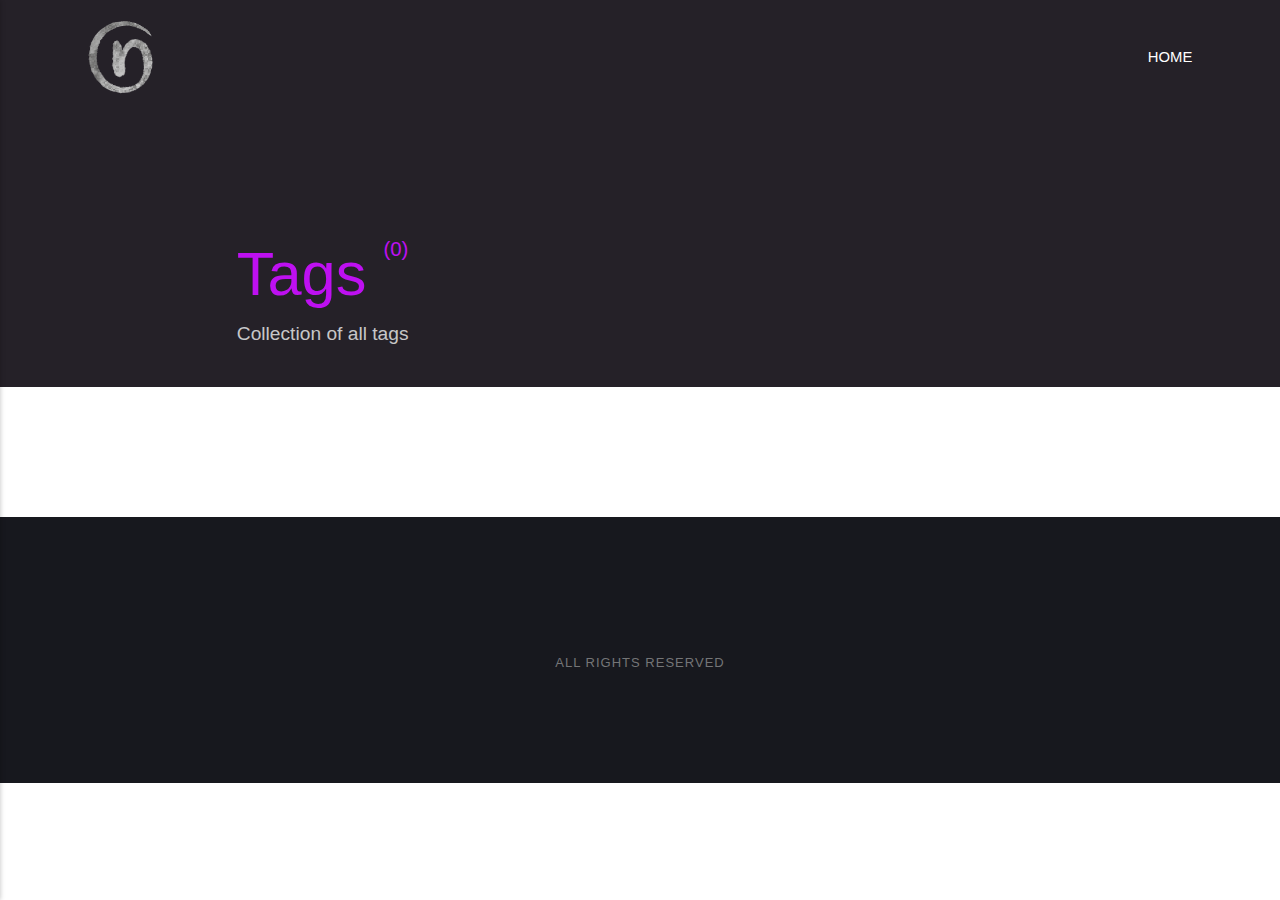
<file: tags/index.html>
<!DOCTYPE html><html lang="en"><head><meta charset="utf-8"><meta http-equiv="X-UA-Compatible" content="IE=edge"><meta name="viewport" content="width=device-width,initial-scale=1"><title>All tags - Gallery</title><meta name="robots" content="noindex, follow"><meta name="generator" content="Publii Open-Source CMS for Static Site"><link rel="shortcut icon" href="./../media/website/favicon-2.ico" type="image/x-icon"><style>:root{--body-font:-apple-system,BlinkMacSystemFont,"Segoe UI",Roboto,Oxygen,Ubuntu,Cantarell,"Fira Sans","Droid Sans","Helvetica Neue",Arial,sans-serif,"Apple Color Emoji","Segoe UI Emoji","Segoe UI Symbol";--heading-font:-apple-system,BlinkMacSystemFont,"Segoe UI",Roboto,Oxygen,Ubuntu,Cantarell,"Fira Sans","Droid Sans","Helvetica Neue",Arial,sans-serif,"Apple Color Emoji","Segoe UI Emoji","Segoe UI Symbol";--logo-font:-apple-system,BlinkMacSystemFont,"Segoe UI",Roboto,Oxygen,Ubuntu,Cantarell,"Fira Sans","Droid Sans","Helvetica Neue",Arial,sans-serif,"Apple Color Emoji","Segoe UI Emoji","Segoe UI Symbol";--menu-font:-apple-system,BlinkMacSystemFont,"Segoe UI",Roboto,Oxygen,Ubuntu,Cantarell,"Fira Sans","Droid Sans","Helvetica Neue",Arial,sans-serif,"Apple Color Emoji","Segoe UI Emoji","Segoe UI Symbol"}</style><link rel="stylesheet" href="./../assets/css/style.css?v=c9a4782c4a5cefb3776bc962c9017296"><script type="application/ld+json">{"@context":"http://schema.org","@type":"Organization","name":"Gallery","logo":"./../media/website/Rglogo.png","url":"./../"}</script></head><body><div class="site-container"><header class="top" id="js-header"><a class="logo" href="./../"><img src="./../media/website/Rglogo.png" alt="Gallery" width="150" height="150"></a><nav class="navbar js-navbar"><button class="navbar__toggle js-toggle" aria-label="Menu" aria-haspopup="true" aria-expanded="false"><span class="navbar__toggle-box"><span class="navbar__toggle-inner">Menu</span></span></button><ul class="navbar__menu"><li><a href="http://raghug.com/" title="raghu g" target="_self">Home</a></li></ul></nav></header><main><div class="hero"><header class="hero__content"><div class="wrapper"><h1>Tags <sup>(0)</sup></h1><p>Collection of all tags</p></div></header></div><div class="wrapper"><ul class="feed feed--grid"></ul></div></main><footer class="footer"><div class="footer__copyright"><p class="align-center">All rights reserved</p></div><button class="footer__bttop js-footer__bttop" aria-label="Back to top"><svg><title>Back to top</title><use xlink:href="./../assets/svg/svg-map.svg#toparrow"/></svg></button></footer></div><script>window.publiiThemeMenuConfig = {    
        mobileMenuMode: 'sidebar',
        animationSpeed: 300,
        submenuWidth: 'auto',
        doubleClickTime: 500,
        mobileMenuExpandableSubmenus: true, 
        relatedContainerForOverlayMenuSelector: '.top',
   };</script><script defer="defer" src="./../assets/js/scripts.min.js?v=f4c4d35432d0e17d212f2fae4e0f8247"></script><script>var images = document.querySelectorAll('img[loading]');

        for (var i = 0; i < images.length; i++) {
            if (images[i].complete) {
                images[i].classList.add('is-loaded');
            } else {
                images[i].addEventListener('load', function () {
                    this.classList.add('is-loaded');
                }, false);
            }
        }</script></body></html>
</file>
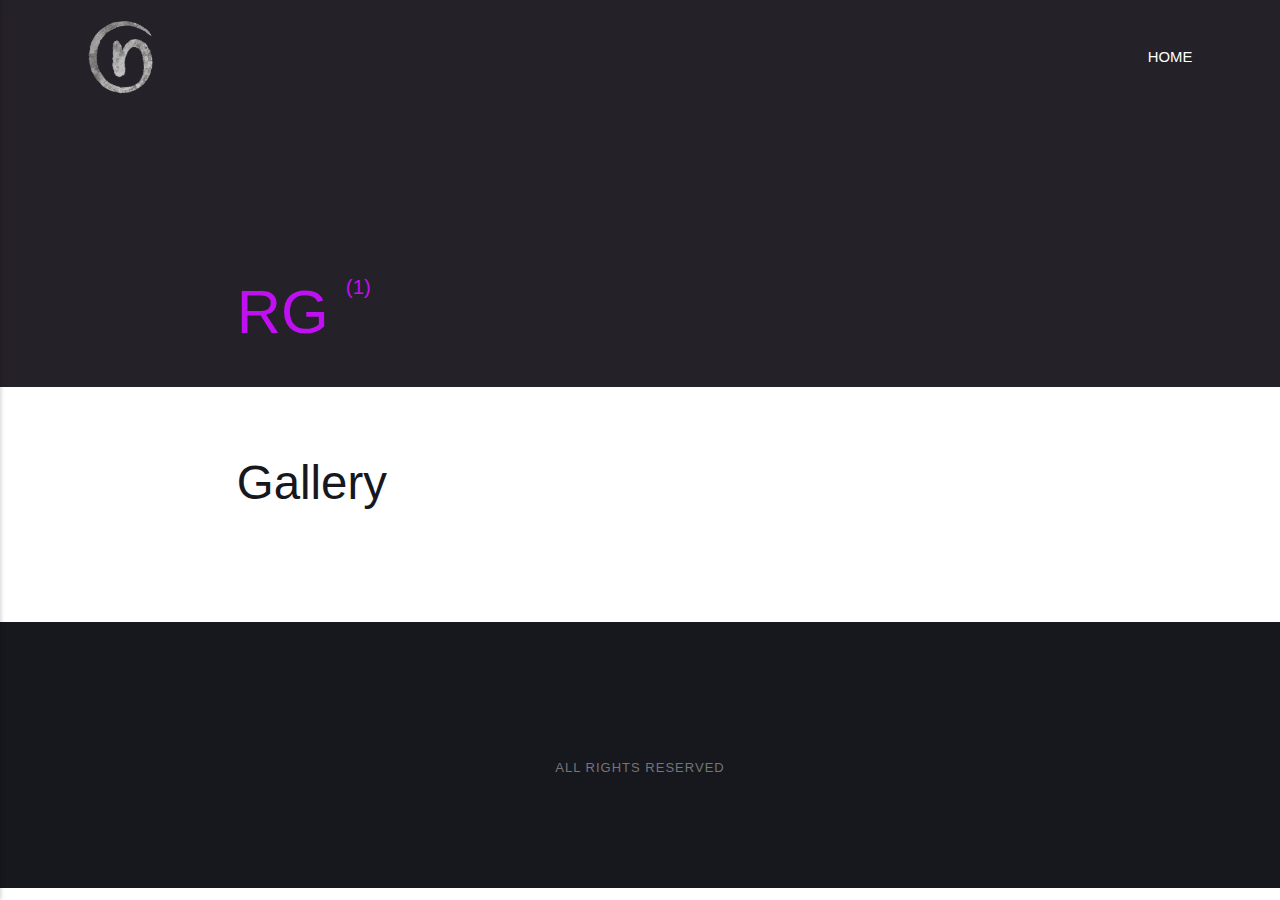
<file: authors/rg/index.html>
<!DOCTYPE html><html lang="en"><head><meta charset="utf-8"><meta http-equiv="X-UA-Compatible" content="IE=edge"><meta name="viewport" content="width=device-width,initial-scale=1"><title>Author: RG - Gallery</title><meta name="robots" content="noindex, follow"><meta name="generator" content="Publii Open-Source CMS for Static Site"><link rel="shortcut icon" href="./../../media/website/favicon-2.ico" type="image/x-icon"><style>:root{--body-font:-apple-system,BlinkMacSystemFont,"Segoe UI",Roboto,Oxygen,Ubuntu,Cantarell,"Fira Sans","Droid Sans","Helvetica Neue",Arial,sans-serif,"Apple Color Emoji","Segoe UI Emoji","Segoe UI Symbol";--heading-font:-apple-system,BlinkMacSystemFont,"Segoe UI",Roboto,Oxygen,Ubuntu,Cantarell,"Fira Sans","Droid Sans","Helvetica Neue",Arial,sans-serif,"Apple Color Emoji","Segoe UI Emoji","Segoe UI Symbol";--logo-font:-apple-system,BlinkMacSystemFont,"Segoe UI",Roboto,Oxygen,Ubuntu,Cantarell,"Fira Sans","Droid Sans","Helvetica Neue",Arial,sans-serif,"Apple Color Emoji","Segoe UI Emoji","Segoe UI Symbol";--menu-font:-apple-system,BlinkMacSystemFont,"Segoe UI",Roboto,Oxygen,Ubuntu,Cantarell,"Fira Sans","Droid Sans","Helvetica Neue",Arial,sans-serif,"Apple Color Emoji","Segoe UI Emoji","Segoe UI Symbol"}</style><link rel="stylesheet" href="./../../assets/css/style.css?v=c9a4782c4a5cefb3776bc962c9017296"><script type="application/ld+json">{"@context":"http://schema.org","@type":"Organization","name":"Gallery","logo":"./../../media/website/Rglogo.png","url":"./../../"}</script></head><body><div class="site-container"><header class="top" id="js-header"><a class="logo" href="./../../"><img src="./../../media/website/Rglogo.png" alt="Gallery" width="150" height="150"></a><nav class="navbar js-navbar"><button class="navbar__toggle js-toggle" aria-label="Menu" aria-haspopup="true" aria-expanded="false"><span class="navbar__toggle-box"><span class="navbar__toggle-inner">Menu</span></span></button><ul class="navbar__menu"><li><a href="http://raghug.com/" title="raghu g" target="_self">Home</a></li></ul></nav></header><main><div class="hero author"><header class="hero__content"><div class="wrapper"><h1>RG <sup>(1)</sup></h1></div></header></div><div class="feed"><article class="feed__item"><header class="wrapper"><h2><a href="./../../gallery/" class="invert">Gallery</a></h2></header><div class="wrapper"><p></p></div></article></div></main><footer class="footer"><div class="footer__copyright"><p class="align-center">All rights reserved</p></div><button class="footer__bttop js-footer__bttop" aria-label="Back to top"><svg><title>Back to top</title><use xlink:href="./../../assets/svg/svg-map.svg#toparrow"/></svg></button></footer></div><script>window.publiiThemeMenuConfig = {    
        mobileMenuMode: 'sidebar',
        animationSpeed: 300,
        submenuWidth: 'auto',
        doubleClickTime: 500,
        mobileMenuExpandableSubmenus: true, 
        relatedContainerForOverlayMenuSelector: '.top',
   };</script><script defer="defer" src="./../../assets/js/scripts.min.js?v=f4c4d35432d0e17d212f2fae4e0f8247"></script><script>var images = document.querySelectorAll('img[loading]');

        for (var i = 0; i < images.length; i++) {
            if (images[i].complete) {
                images[i].classList.add('is-loaded');
            } else {
                images[i].addEventListener('load', function () {
                    this.classList.add('is-loaded');
                }, false);
            }
        }</script></body></html>
</file>
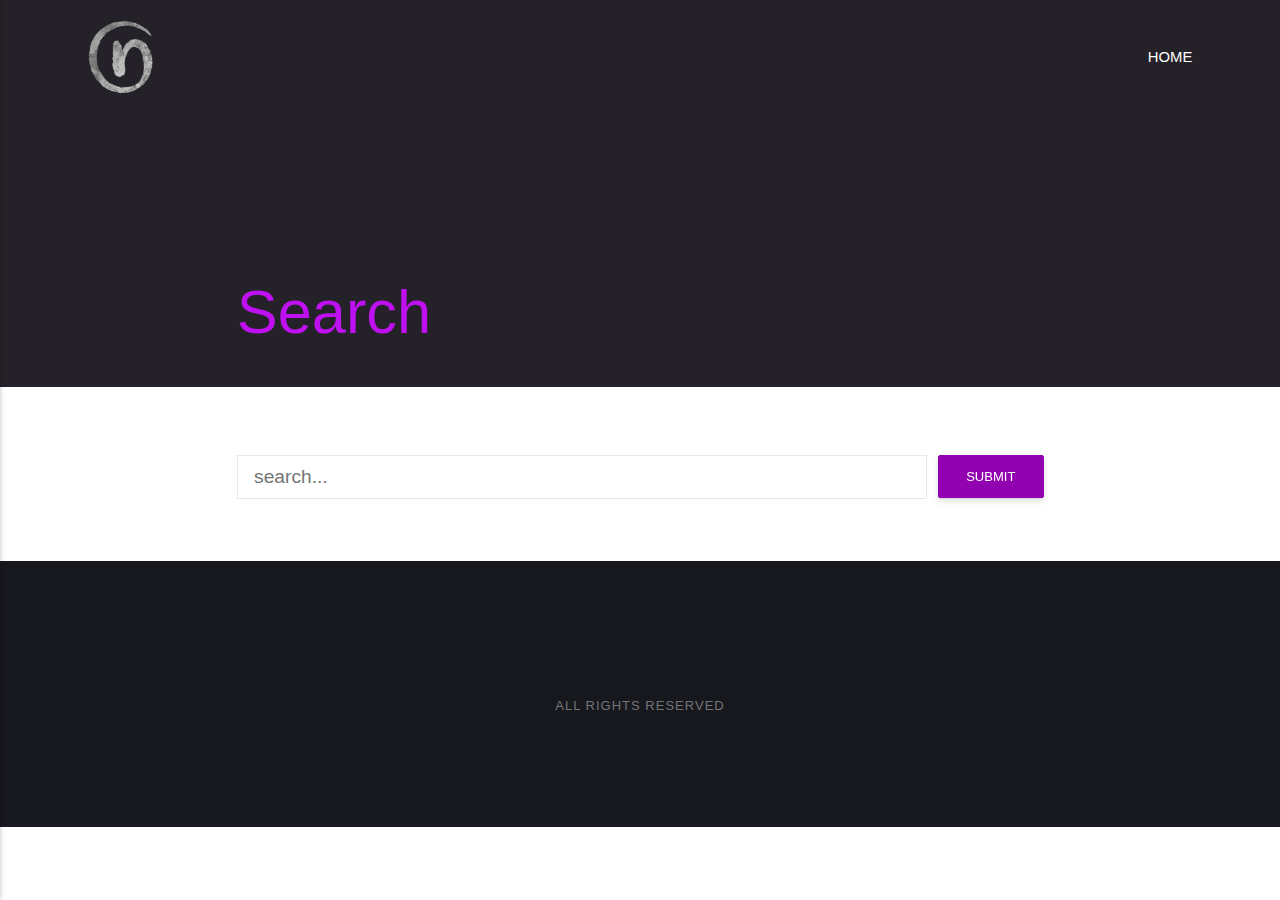
<file: search.html>
<!DOCTYPE html><html lang="en"><head><meta charset="utf-8"><meta http-equiv="X-UA-Compatible" content="IE=edge"><meta name="viewport" content="width=device-width,initial-scale=1"><title>Search - Gallery</title><meta name="robots" content="noindex, follow"><meta name="generator" content="Publii Open-Source CMS for Static Site"><link rel="shortcut icon" href="./media/website/favicon-2.ico" type="image/x-icon"><style>:root{--body-font:-apple-system,BlinkMacSystemFont,"Segoe UI",Roboto,Oxygen,Ubuntu,Cantarell,"Fira Sans","Droid Sans","Helvetica Neue",Arial,sans-serif,"Apple Color Emoji","Segoe UI Emoji","Segoe UI Symbol";--heading-font:-apple-system,BlinkMacSystemFont,"Segoe UI",Roboto,Oxygen,Ubuntu,Cantarell,"Fira Sans","Droid Sans","Helvetica Neue",Arial,sans-serif,"Apple Color Emoji","Segoe UI Emoji","Segoe UI Symbol";--logo-font:-apple-system,BlinkMacSystemFont,"Segoe UI",Roboto,Oxygen,Ubuntu,Cantarell,"Fira Sans","Droid Sans","Helvetica Neue",Arial,sans-serif,"Apple Color Emoji","Segoe UI Emoji","Segoe UI Symbol";--menu-font:-apple-system,BlinkMacSystemFont,"Segoe UI",Roboto,Oxygen,Ubuntu,Cantarell,"Fira Sans","Droid Sans","Helvetica Neue",Arial,sans-serif,"Apple Color Emoji","Segoe UI Emoji","Segoe UI Symbol"}</style><link rel="stylesheet" href="./assets/css/style.css?v=c9a4782c4a5cefb3776bc962c9017296"><script type="application/ld+json">{"@context":"http://schema.org","@type":"Organization","name":"Gallery","logo":"./media/website/Rglogo.png","url":"./"}</script></head><body><div class="site-container"><header class="top" id="js-header"><a class="logo" href="./"><img src="./media/website/Rglogo.png" alt="Gallery" width="150" height="150"></a><nav class="navbar js-navbar"><button class="navbar__toggle js-toggle" aria-label="Menu" aria-haspopup="true" aria-expanded="false"><span class="navbar__toggle-box"><span class="navbar__toggle-inner">Menu</span></span></button><ul class="navbar__menu"><li><a href="http://raghug.com/" title="raghu g" target="_self">Home</a></li></ul></nav></header><main><article class="post search-page"><div class="hero"><header class="hero__content"><div class="wrapper"><h1>Search</h1></div></header></div><div class="wrapper post__entry"><form action="./search.html" class="search-page__form"><input type="search" name="q" placeholder="search..." class="search-page__input"> <button type="submit">Submit</button></form><script>(function () {
               var cx = '';
               var gcse = document.createElement('script');
               gcse.type  = 'text/javascript';
               gcse.async = true;
               gcse.src   = 'https://cse.google.com/cse.js?cx=' + cx;
               var s = document.getElementsByTagName('script')[0];
               s.parentNode.insertBefore(gcse, s);
            })();</script><gcse:searchresults-only></gcse:searchresults-only></div></article></main><footer class="footer"><div class="footer__copyright"><p class="align-center">All rights reserved</p></div><button class="footer__bttop js-footer__bttop" aria-label="Back to top"><svg><title>Back to top</title><use xlink:href="./assets/svg/svg-map.svg#toparrow"/></svg></button></footer></div><script>window.publiiThemeMenuConfig = {    
        mobileMenuMode: 'sidebar',
        animationSpeed: 300,
        submenuWidth: 'auto',
        doubleClickTime: 500,
        mobileMenuExpandableSubmenus: true, 
        relatedContainerForOverlayMenuSelector: '.top',
   };</script><script defer="defer" src="./assets/js/scripts.min.js?v=f4c4d35432d0e17d212f2fae4e0f8247"></script><script>var images = document.querySelectorAll('img[loading]');

        for (var i = 0; i < images.length; i++) {
            if (images[i].complete) {
                images[i].classList.add('is-loaded');
            } else {
                images[i].addEventListener('load', function () {
                    this.classList.add('is-loaded');
                }, false);
            }
        }</script></body></html>
</file>
<file: assets/css/style.css>
@charset "UTF-8";:root{--page-margin:6vw;--entry-width:42rem;--navbar-height:4.4rem;--line-height:1.5;--font-weight-normal:400;--font-weight-bold:400;--headings-weight:300;--headings-transform:none;--white:#FFFFFF;--white-rgb:255,255,255;--black:#000000;--dark:#17181E;--gray:#747577;--light:#E6E7EB;--lighter:#F3F3F3;--color:#9202B1;--color-rgb:146,2,177;--text-color:#17181E;--headings-color:#4A434E;--logo-color:#FFFFFF;--hero-height:43vh;--hero-bg:#252128;--hero-heading-color:#BE10F1;--hero-text-color:rgba(255,255,255,0.75);--hero-link-color:#FFFFFF;--hero-link-color-hover:rgba(255,255,255,0.75);--hero-border-color:rgba(255,255,255,0.3)}@media all and (min-width:56.25em){:root{--navbar-height:6rem}}article,aside,footer,header,hgroup,main,nav,section{display:block}*,:after,:before{-webkit-box-sizing:border-box;box-sizing:border-box;margin:0;padding:0}li{list-style:none}img{height:auto;max-width:100%;vertical-align:top}button,input,select,textarea{font:inherit}.facebook{background:#3b5998}.twitter{background:#55acee}.mix{background:#fd8235}.instagram{background:#405de6}.vimeo{background:#1ab7ea}.pinterest{background:#bd081c}.youtube{background:#cd201f}.linkedin{background:#007bb6}.buffer{background:#333}.whatsapp{background:#25d366}::-moz-selection{background:var(--color);color:var(--white)}::selection{background:var(--color);color:var(--white)}html{font-smooth:always;-webkit-font-smoothing:antialiased;-moz-osx-font-smoothing:grayscale;scroll-behavior:smooth}html{font-size:1.1rem}@media screen and (min-width:20rem){html{font-size:calc(1.1rem + .1 * ((100vw - 20rem)/ 50))}}@media screen and (min-width:70rem){html{font-size:1.2rem}}html.no-scroll{overflow:hidden;position:fixed}body{background:var(--white);color:var(--text-color);font-family:var(--body-font);font-weight:var(--font-weight-normal);line-height:var(--line-height);-ms-scroll-chaining:none;overscroll-behavior:none}a{color:var(--color);text-decoration:none;-webkit-transition:all .24s ease-out;-o-transition:all .24s ease-out;transition:all .24s ease-out}a:hover{color:var(--dark)}a:active{color:var(--dark)}a:focus{outline:0}.invert{color:var(--dark);text-decoration:none;-webkit-transition:all .24s ease-out;-o-transition:all .24s ease-out;transition:all .24s ease-out}.invert:hover{color:var(--color)}.invert:active{color:var(--color)}.invert:focus{outline:0}dl,ol,p,ul{margin-top:calc(1.1333333333rem + .25vw)}blockquote,figure,hr,pre,table{margin-top:calc(1.7rem + .5vw);margin-bottom:calc(1.7rem + .5vw)}h1,h2,h3,h4,h5,h6{color:var(--headings-color);font-family:var(--heading-font);font-weight:var(--headings-weight);-webkit-hyphens:manual;-ms-hyphens:manual;hyphens:manual;line-height:1.2;margin-top:calc(1.7rem + 1vw);text-transform:var(--headings-transform)}.h1,h1{font-family:var(--heading-font)}.h1,h1{font-size:1.5710900065rem}@media screen and (min-width:20rem){.h1,h1{font-size:calc(1.5710900065rem + 1.6242496345 * ((100vw - 20rem)/ 50))}}@media screen and (min-width:70rem){.h1,h1{font-size:3.195339641rem}}.h2,h2{font-size:1.3808408252rem}@media screen and (min-width:20rem){.h2,h2{font-size:calc(1.3808408252rem + 1.0874829835 * ((100vw - 20rem)/ 50))}}@media screen and (min-width:70rem){.h2,h2{font-size:2.4683238087rem}}.h3,h3{font-size:1.2136296308rem}@media screen and (min-width:20rem){.h3,h3{font-size:calc(1.2136296308rem + .4621997101 * ((100vw - 20rem)/ 50))}}@media screen and (min-width:70rem){.h3,h3{font-size:1.6758293408rem}}.h4,h4{font-size:1.1377777785rem}@media screen and (min-width:20rem){.h4,h4{font-size:calc(1.1377777785rem + .1567604947 * ((100vw - 20rem)/ 50))}}@media screen and (min-width:70rem){.h4,h4{font-size:1.2945382732rem}}.h5,h5{font-size:1.066666667rem}@media screen and (min-width:20rem){.h5,h5{font-size:calc(1.066666667rem + .0711111115 * ((100vw - 20rem)/ 50))}}@media screen and (min-width:70rem){.h5,h5{font-size:1.1377777785rem}}.h6,h6{font-size:1rem}@media screen and (min-width:20rem){.h6,h6{font-size:calc(1rem + 0 * ((100vw - 20rem)/ 50))}}@media screen and (min-width:70rem){.h6,h6{font-size:1rem}}h2+*,h3+*,h4+*,h5+*,h6+*{margin-top:calc(.5666666667rem + .25vw)}b,strong{font-weight:var(--font-weight-bold)}blockquote{font-family:var(--heading-font);padding:3.6833333333rem 0 0;position:relative;text-align:center}blockquote{font-size:1.1377777785rem}@media screen and (min-width:20rem){blockquote{font-size:calc(1.1377777785rem + .2430630467 * ((100vw - 20rem)/ 50))}}@media screen and (min-width:70rem){blockquote{font-size:1.3808408252rem}}blockquote::before{color:var(--dark);content:"“";font:normal 320%/.9 Georgia,Times,Times New Roman,serif;top:.5666666667rem;position:absolute;left:50%;-webkit-transform:translate(-50%,0);-ms-transform:translate(-50%,0);transform:translate(-50%,0)}blockquote>:nth-child(1){margin-top:0}ol,ul{margin-left:2rem}ol>li,ul>li{list-style:inherit;padding:0 0 .2833333333rem .85rem}dl dt{font-weight:var(--font-weight-bold)}pre{background-color:var(--lighter);font-size:.8239746086rem;padding:1.7rem;white-space:pre-wrap;word-wrap:break-word}pre>code{color:var(--text-color);display:inline-block;font-size:inherit;padding:0}code{background-color:var(--lighter);color:var(--color);font-size:.8239746086rem;font-family:Menlo,Monaco,Consolas,Courier New,monospace}table{border:1px solid var(--light);border-collapse:collapse;border-spacing:0;vertical-align:top;text-align:left;width:100%}table th{font-weight:var(--font-weight-bold);padding:.7083333333rem 1.1333333333rem}table td{border-top:1px solid var(--light);padding:.7083333333rem 1.1333333333rem}.table-striped tr:nth-child(2n){background:var(--lighter)}.table-bordered td,.table-bordered th{border:1px solid var(--light)}.table-title th{background:var(--lighter)}figcaption{clear:both;color:gray-2;font-style:italic;font-size:.7241964329rem;margin:.85rem 0 0;text-align:center}kbd{background:var(--dark);border-radius:2px;color:var(--white);font-family:Menlo,Monaco,Consolas,Courier New,monospace;font-size:.8789062495rem;padding:.1416666667rem .425rem}sub,sup{font-size:65%}small{font-size:.8789062495rem}.separator,hr{background:0 0;border:none;height:auto;line-height:1;max-width:none;text-align:center}.separator::before,hr::before{content:"···";color:var(--dark);font-size:1.2136296308rem;font-weight:var(--font-weight-bold);letter-spacing:1.1377777785rem;padding-left:1.1377777785rem}.separator--dot::before{content:"·";color:var(--dark);font-size:1.2136296308rem;font-weight:var(--font-weight-bold);letter-spacing:1.1377777785rem;padding-left:1.1377777785rem}.separator--long-line{position:relative}.separator--long-line::before{content:"";height:1.2136296308rem}.separator--long-line::after{border-top:1px solid var(--light);content:"";height:1px;position:absolute;width:100%;top:50%;left:0}.btn,[type=button],[type=submit],button{background:var(--color);border:1px solid var(--color);border-radius:2px;-webkit-box-shadow:0 4px 6px rgba(0,0,0,.1),0 1px 1px rgba(0,0,0,.08);box-shadow:0 4px 6px rgba(0,0,0,.1),0 1px 1px rgba(0,0,0,.08);color:var(--white);cursor:pointer;display:inline-block;font-family:var(--body-font);font-size:.6789341556rem;font-weight:var(--font-weight-bold);overflow:hidden;padding:.5666666667rem 1.4166666667rem;text-align:center;-webkit-transition:all .24s ease-out;-o-transition:all .24s ease-out;transition:all .24s ease-out;text-transform:uppercase;vertical-align:middle;will-change:transform}@media all and (max-width:19.9375em){.btn,[type=button],[type=submit],button{width:100%}}@media all and (max-width:37.4375em){.btn,[type=button],[type=submit],button{margin-bottom:.5666666667rem}}.btn:active,.btn:focus,.btn:hover,[type=button]:active,[type=button]:focus,[type=button]:hover,[type=submit]:active,[type=submit]:focus,[type=submit]:hover,button:active,button:focus,button:hover{-webkit-box-shadow:0 7px 14px rgba(0,0,0,.1),0 3px 6px rgba(0,0,0,.08);box-shadow:0 7px 14px rgba(0,0,0,.1),0 3px 6px rgba(0,0,0,.08);color:var(--white);-webkit-transform:translateY(-2px);-ms-transform:translateY(-2px);transform:translateY(-2px)}@media all and (min-width:20em){.btn+.btn,.btn+[type=button],.btn+[type=submit],.btn+button,[type=button]+.btn,[type=button]+[type=button],[type=button]+[type=submit],[type=button]+button,[type=submit]+.btn,[type=submit]+[type=button],[type=submit]+[type=submit],[type=submit]+button,button+.btn,button+[type=button],button+[type=submit],button+button{margin-left:.5666666667rem}}.btn:disabled,[type=button]:disabled,[type=submit]:disabled,button:disabled{background-color:var(--light);border-color:var(--light);color:var(--gray);cursor:not-allowed}[type=button],[type=submit],button{-webkit-appearance:none;-moz-appearance:none}::-webkit-search-cancel-button{-webkit-appearance:none}fieldset{border:1px solid var(--light);margin:calc(1.7rem + 1vw) 0 0;padding:1.7rem}fieldset>legend{margin-left:-1rem;padding:0 1rem}legend{font-weight:500;padding:0}label{font-weight:500;margin:0 1.1333333333rem .85rem 0}[type=email],[type=number],[type=search],[type=tel],[type=text],[type=url],select,textarea{background-color:var(--white);border:none;border:1px solid var(--light);font-size:1rem;outline:0;padding:.34rem .85rem;vertical-align:middle;width:100%;-webkit-appearance:none;-moz-appearance:none}@media all and (min-width:37.5em){[type=email],[type=number],[type=search],[type=tel],[type=text],[type=url],select,textarea{width:auto}}[type=email]:focus,[type=number]:focus,[type=search]:focus,[type=tel]:focus,[type=text]:focus,[type=url]:focus,select:focus,textarea:focus{border-color:var(--dark)}input[type=checkbox],input[type=radio]{opacity:0;position:absolute}input[type=checkbox]+label,input[type=radio]+label{position:relative;margin-left:-1px;cursor:pointer;padding:0}input[type=checkbox]+label:before,input[type=radio]+label:before{background-color:var(--white);border:1px solid var(--light);border-radius:2px;content:"";display:inline-block;height:1.4166666667rem;line-height:1.4166666667rem;margin-right:1.1333333333rem;vertical-align:middle;text-align:center;width:1.4166666667rem}input[type=checkbox]:checked+label:before,input[type=radio]:checked+label:before{content:"";background-image:url("data:image/svg+xml;charset=UTF-8,%3csvg xmlns='http://www.w3.org/2000/svg' viewBox='0 0 11 8'%3e%3cpolygon points='9.53 0 4.4 5.09 1.47 2.18 0 3.64 2.93 6.54 4.4 8 5.87 6.54 11 1.46 9.53 0' fill='%23d73a42'/%3e%3c/svg%3e");background-repeat:no-repeat;background-size:11px 8px;background-position:50% 50%}input[type=radio]+label:before{border-radius:50%}input[type=radio]:checked+label:before{background-image:url("data:image/svg+xml;charset=UTF-8,%3csvg xmlns='http://www.w3.org/2000/svg' viewBox='0 0 8 8'%3e%3ccircle cx='4' cy='4' r='4' fill='%23d73a42'/%3e%3c/svg%3e")}[type=file]{margin-bottom:1.7rem;width:100%}select{max-width:100%;width:auto;position:relative}select:not([multiple]){background:url('data:image/svg+xml;utf8,<svg xmlns="http://www.w3.org/2000/svg" viewBox="0 0 6 6"><polygon points="3 6 3 6 0 0 6 0 3 6" fill="%238a8b8c"/></svg>') no-repeat 90% 50%;background-size:8px;padding-right:3.4rem}select[multiple]{border:1px solid var(--light);padding:1.7rem;width:100%}select[multiple]:hover{border-color:var(--light)}select[multiple]:focus{border-color:var(--dark)}select[multiple]:disabled{background-color:var(--light);cursor:not-allowed}select[multiple]:disabled:hover{border-color:var(--light)}textarea{display:block;overflow:auto;resize:vertical;max-width:100%}.top{-webkit-box-align:center;-ms-flex-align:center;align-items:center;display:-webkit-box;display:-ms-flexbox;display:flex;height:var(--navbar-height);position:absolute;padding:0 var(--page-margin);-webkit-transition:background .5s ease;-o-transition:background .5s ease;transition:background .5s ease;width:100%;z-index:2}@media all and (min-width:56.25em){.top{-webkit-box-pack:justify;-ms-flex-pack:justify;justify-content:space-between;height:var(--navbar-height)}}.top.is-visible{background:var(--dark);-webkit-box-shadow:0 3px 10px 0 rgba(0,0,0,.06);box-shadow:0 3px 10px 0 rgba(0,0,0,.06);opacity:1;position:fixed;-webkit-transform:translate(0,0);-ms-transform:translate(0,0);transform:translate(0,0);-webkit-transition:height .3s,background .3s,opacity .24s,-webkit-transform .24s;transition:height .3s,background .3s,opacity .24s,-webkit-transform .24s;-o-transition:transform .24s,height .3s,background .3s,opacity .24s;transition:transform .24s,height .3s,background .3s,opacity .24s;transition:transform .24s,height .3s,background .3s,opacity .24s,-webkit-transform .24s;width:100%}@media all and (min-width:56.25em){.top.is-hidden{opacity:0;-webkit-transform:translate(0,-86px);-ms-transform:translate(0,-86px);transform:translate(0,-86px);-webkit-transition:background .3s,color .3s,opacity .24s,-webkit-transform .24s;transition:background .3s,color .3s,opacity .24s,-webkit-transform .24s;-o-transition:transform .24s,background .3s,color .3s,opacity .24s;transition:transform .24s,background .3s,color .3s,opacity .24s;transition:transform .24s,background .3s,color .3s,opacity .24s,-webkit-transform .24s}}.logo{color:var(--logo-color)!important;font-size:1.2136296308rem;font-weight:var(--font-weight-normal);margin-right:auto}.logo>img{max-height:calc(3.9666666667rem + 1vw);width:auto}.search{-webkit-box-ordinal-group:3;-ms-flex-order:2;order:2}@media all and (min-width:56.25em){.search{-webkit-box-ordinal-group:4;-ms-flex-order:3;order:3}}.search__btn{border:none!important;background:0 0!important;-webkit-box-shadow:none!important;box-shadow:none!important;margin:0;padding:.5666666667rem;width:auto}@media all and (min-width:56.25em){.search__btn{margin-left:1rem;padding-right:0}}.search__btn:focus,.search__btn:hover{-webkit-transform:translateY(0);-ms-transform:translateY(0);transform:translateY(0)}.search__btn:focus>svg,.search__btn:hover>svg{fill:rgba(255,255,255,.7)}.search__btn>svg{display:block;fill:var(--white);height:15px;-webkit-transition:all .24s ease;-o-transition:all .24s ease;transition:all .24s ease;width:15px}.search__form{-ms-flex-preferred-size:90%;flex-basis:90%}.search__input{background:0 0;border:none!important;color:var(--white);display:none;font-family:var(--heading-font);margin:0!important;opacity:0;padding:0;width:100%}.search__input{font-size:1.2136296308rem}@media screen and (min-width:20rem){.search__input{font-size:calc(1.2136296308rem + .3574603758 * ((100vw - 20rem)/ 50))}}@media screen and (min-width:70rem){.search__input{font-size:1.5710900065rem}}.search__close{background:0 0!important;-webkit-box-shadow:none!important;box-shadow:none!important;border:none;color:transparent;cursor:pointer;margin:0!important;opacity:0;padding:0;height:1.6rem;width:1.6rem;position:relative;text-indent:-999rem}.search__close:after,.search__close:before{background-color:var(--white);content:"";left:1rem;height:1.6rem;opacity:1;position:absolute;width:1px;top:0;-webkit-transform:rotate(45deg);-ms-transform:rotate(45deg);transform:rotate(45deg);-webkit-transition:all .14s ease-out;-o-transition:all .14s ease-out;transition:all .14s ease-out}.search__close:after{-webkit-transform:rotate(-45deg);-ms-transform:rotate(-45deg);transform:rotate(-45deg)}.search__close:hover{-webkit-transform:translateY(0);-ms-transform:translateY(0);transform:translateY(0)}.search__close:hover:after,.search__close:hover:before{background-color:rgba(255,255,255,.7)}.search__overlay{background-color:var(--dark);-webkit-box-shadow:0 3px 3px rgba(0,0,0,.05);box-shadow:0 3px 3px rgba(0,0,0,.05);left:0;opacity:0;position:fixed;-webkit-transition:all .24s ease-out;-o-transition:all .24s ease-out;transition:all .24s ease-out;top:0;visibility:hidden;width:100%;z-index:2005}.search__overlay-inner{-webkit-box-align:center;-ms-flex-align:center;align-items:center;display:-webkit-box;display:-ms-flexbox;display:flex;height:4.4rem;-webkit-box-pack:justify;-ms-flex-pack:justify;justify-content:space-between;padding:0 var(--page-margin)}@media all and (min-width:56.25em){.search__overlay-inner{height:6rem}}.search__overlay.expanded{-webkit-transform:translate(0,0);-ms-transform:translate(0,0);transform:translate(0,0);opacity:1;display:block;visibility:visible}.search__overlay.expanded .search__input{-webkit-animation:slideininput .24s .12s forwards;animation:slideininput .24s .12s forwards;display:block}@-webkit-keyframes slideininput{60%{opacity:0}100%{opacity:1}}@keyframes slideininput{60%{opacity:0}100%{opacity:1}}.search__overlay.expanded .search__close{-webkit-animation:slideinclose .24s .12s forwards;animation:slideinclose .24s .12s forwards}@-webkit-keyframes slideinclose{60%{opacity:0}100%{opacity:1}}@keyframes slideinclose{60%{opacity:0}100%{opacity:1}}.navbar{-webkit-box-ordinal-group:4;-ms-flex-order:3;order:3}.navbar .navbar__menu{display:-webkit-box;display:-ms-flexbox;display:flex;-ms-flex-wrap:wrap;flex-wrap:wrap;list-style:none;margin:0;padding:0}@media all and (max-width:56.1875em){.navbar .navbar__menu{display:none}}.navbar .navbar__menu li{font-family:var(--menu-font);display:block;font-size:.7724761953rem;line-height:var(--line-height);font-weight:500;padding:0;position:relative;text-transform:uppercase;width:auto}.navbar .navbar__menu li a,.navbar .navbar__menu li span[aria-haspopup=true]{color:var(--white);display:block;padding:0 .5666666667rem;-webkit-transition:all .24s ease-out;-o-transition:all .24s ease-out;transition:all .24s ease-out}.navbar .navbar__menu li a:active,.navbar .navbar__menu li a:focus,.navbar .navbar__menu li a:hover,.navbar .navbar__menu li span[aria-haspopup=true]:active,.navbar .navbar__menu li span[aria-haspopup=true]:focus,.navbar .navbar__menu li span[aria-haspopup=true]:hover{color:rgba(var(--white-rgb),.7)}.navbar .navbar__menu li span{color:var(--white);cursor:default;display:block;padding:0 .5666666667rem}.navbar .navbar__menu>li:hover>a,.navbar .navbar__menu>li:hover>span[aria-haspopup=true]{color:rgba(var(--white-rgb),.7)}.navbar .has-submenu:active>.navbar__submenu,.navbar .has-submenu:focus>.navbar__submenu,.navbar .has-submenu:hover>.navbar__submenu{left:0;opacity:1;-webkit-transform:scale(1);-ms-transform:scale(1);transform:scale(1);visibility:visible;margin-top:.85rem}.navbar .has-submenu:active>.navbar__submenu:before,.navbar .has-submenu:focus>.navbar__submenu:before,.navbar .has-submenu:hover>.navbar__submenu:before{content:"";height:.85rem;position:absolute;width:100%;top:-.85rem}.navbar .has-submenu:active>.navbar__submenu.is-right-submenu,.navbar .has-submenu:focus>.navbar__submenu.is-right-submenu,.navbar .has-submenu:hover>.navbar__submenu.is-right-submenu{left:auto;right:0;-webkit-transform-origin:right top;-ms-transform-origin:right top;transform-origin:right top}.navbar .has-submenu .has-submenu:active>.navbar__submenu,.navbar .has-submenu .has-submenu:focus>.navbar__submenu,.navbar .has-submenu .has-submenu:hover>.navbar__submenu{top:0;margin-top:0}.navbar .has-submenu .has-submenu:active>.navbar__submenu.is-right-submenu,.navbar .has-submenu .has-submenu:focus>.navbar__submenu.is-right-submenu,.navbar .has-submenu .has-submenu:hover>.navbar__submenu.is-right-submenu{top:0;margin-top:0}.navbar .navbar__submenu{background:var(--dark);-webkit-box-shadow:0 5px 5px rgba(0,0,0,.25);box-shadow:0 5px 5px rgba(0,0,0,.25);left:-9999px;list-style-type:none;margin:0;padding:10px 0;position:absolute;white-space:nowrap;z-index:1;opacity:0;-webkit-transform:scale(.8);-ms-transform:scale(.8);transform:scale(.8);-webkit-transform-origin:0 top;-ms-transform-origin:0 top;transform-origin:0 top;-webkit-transition:opacity .15s,-webkit-transform .3s cubic-bezier(.275,1.375,.8,1);transition:opacity .15s,-webkit-transform .3s cubic-bezier(.275,1.375,.8,1);-o-transition:opacity .15s,transform .3s cubic-bezier(.275,1.375,.8,1);transition:opacity .15s,transform .3s cubic-bezier(.275,1.375,.8,1);transition:opacity .15s,transform .3s cubic-bezier(.275,1.375,.8,1),-webkit-transform .3s cubic-bezier(.275,1.375,.8,1)}.navbar .navbar__submenu__submenu{z-index:2}.navbar .navbar__submenu li{line-height:1.5;font-size:.7241964329rem}.navbar .navbar__submenu li a,.navbar .navbar__submenu li span[aria-haspopup=true]{color:rgba(var(--white-rgb),.7)!important;padding:.5666666667rem 1.4166666667rem;-webkit-transition:all .24s ease;-o-transition:all .24s ease;transition:all .24s ease}.navbar .navbar__submenu li a:active,.navbar .navbar__submenu li a:focus,.navbar .navbar__submenu li a:hover,.navbar .navbar__submenu li span[aria-haspopup=true]:active,.navbar .navbar__submenu li span[aria-haspopup=true]:focus,.navbar .navbar__submenu li span[aria-haspopup=true]:hover{background:rgba(var(--white-rgb),.05);color:var(--white)!important}.navbar .navbar__submenu li span{color:rgba(var(--white-rgb),.7)!important;padding:.5666666667rem 1.4166666667rem}.navbar .navbar__submenu li:hover>a,.navbar .navbar__submenu li:hover>span[aria-haspopup=true]{color:var(--white)!important}.navbar .navbar__toggle{background:var(--dark);-webkit-box-shadow:none;box-shadow:none;border:none;border-radius:3px;cursor:pointer;display:block;line-height:1;margin:0;overflow:visible;padding:1rem;position:relative;right:-1rem;text-transform:none;z-index:2004}@media all and (min-width:56.25em){.navbar .navbar__toggle{display:none}}.navbar .navbar__toggle:focus,.navbar .navbar__toggle:hover{-webkit-box-shadow:none;box-shadow:none;outline:0;-webkit-transform:none;-ms-transform:none;transform:none}.navbar .navbar__toggle-box{width:24px;height:14px;display:inline-block;position:relative}.navbar .navbar__toggle-inner{display:block;top:50%;text-indent:-9999999em}.navbar .navbar__toggle-inner::before{content:"";display:block;top:-6px}.navbar .navbar__toggle-inner::after{content:"";display:block;bottom:-6px}.navbar .navbar__toggle-inner,.navbar .navbar__toggle-inner::after,.navbar .navbar__toggle-inner::before{width:22px;height:2px;background-color:var(--white);position:absolute;-webkit-transition:opacity .14s ease-out,-webkit-transform;transition:opacity .14s ease-out,-webkit-transform;-o-transition:transform,opacity .14s ease-out;transition:transform,opacity .14s ease-out;transition:transform,opacity .14s ease-out,-webkit-transform}.navbar .navbar__toggle-inner{-webkit-transition-duration:75ms;-o-transition-duration:75ms;transition-duration:75ms;-webkit-transition-timing-function:cubic-bezier(.55,.055,.675,.19);-o-transition-timing-function:cubic-bezier(.55,.055,.675,.19);transition-timing-function:cubic-bezier(.55,.055,.675,.19)}.navbar .navbar__toggle-inner::before{-webkit-transition:top 75ms ease .12s,opacity 75ms ease;-o-transition:top 75ms ease .12s,opacity 75ms ease;transition:top 75ms ease .12s,opacity 75ms ease}.navbar .navbar__toggle-inner::after{-webkit-transition:bottom 75ms ease .12s,-webkit-transform 75ms cubic-bezier(.55,.055,.675,.19);transition:bottom 75ms ease .12s,-webkit-transform 75ms cubic-bezier(.55,.055,.675,.19);-o-transition:bottom 75ms ease .12s,transform 75ms cubic-bezier(.55,.055,.675,.19);transition:bottom 75ms ease .12s,transform 75ms cubic-bezier(.55,.055,.675,.19);transition:bottom 75ms ease .12s,transform 75ms cubic-bezier(.55,.055,.675,.19),-webkit-transform 75ms cubic-bezier(.55,.055,.675,.19)}.navbar .navbar__toggle.is-active .navbar__toggle-inner{-webkit-transform:rotate(45deg);-ms-transform:rotate(45deg);transform:rotate(45deg);-webkit-transition-delay:.12s;-o-transition-delay:.12s;transition-delay:.12s;-webkit-transition-timing-function:cubic-bezier(.215,.61,.355,1);-o-transition-timing-function:cubic-bezier(.215,.61,.355,1);transition-timing-function:cubic-bezier(.215,.61,.355,1)}.navbar .navbar__toggle.is-active .navbar__toggle-inner::before{top:0;opacity:0;-webkit-transition:top 75ms ease,opacity 75ms ease .12s;-o-transition:top 75ms ease,opacity 75ms ease .12s;transition:top 75ms ease,opacity 75ms ease .12s}.navbar .navbar__toggle.is-active .navbar__toggle-inner::after{bottom:0;-webkit-transform:rotate(-90deg);-ms-transform:rotate(-90deg);transform:rotate(-90deg);-webkit-transition:bottom 75ms ease,-webkit-transform 75ms cubic-bezier(.215,.61,.355,1) .12s;transition:bottom 75ms ease,-webkit-transform 75ms cubic-bezier(.215,.61,.355,1) .12s;-o-transition:bottom 75ms ease,transform 75ms cubic-bezier(.215,.61,.355,1) .12s;transition:bottom 75ms ease,transform 75ms cubic-bezier(.215,.61,.355,1) .12s;transition:bottom 75ms ease,transform 75ms cubic-bezier(.215,.61,.355,1) .12s,-webkit-transform 75ms cubic-bezier(.215,.61,.355,1) .12s}.navbar_mobile_overlay{background:var(--white);height:calc(100vh - 4.4rem);left:0;opacity:1;overflow:auto;pointer-events:auto;position:fixed;top:4.4rem;-webkit-transition:all .3s cubic-bezier(0,0,.3,1);-o-transition:all .3s cubic-bezier(0,0,.3,1);transition:all .3s cubic-bezier(0,0,.3,1);width:100%;z-index:1001}.navbar_mobile_overlay.is-hidden{opacity:0;pointer-events:none}.navbar_mobile_overlay .navbar__menu{margin:24px}.navbar_mobile_overlay .navbar__menu li{list-style:none;margin:0;padding:0;text-align:center}.navbar_mobile_overlay .navbar__menu li a,.navbar_mobile_overlay .navbar__menu li span{color:var(--dark);display:block;padding:.5666666667rem;position:relative}.navbar_mobile_overlay .navbar__menu li a:active,.navbar_mobile_overlay .navbar__menu li a:focus,.navbar_mobile_overlay .navbar__menu li a:hover,.navbar_mobile_overlay .navbar__menu li span:active,.navbar_mobile_overlay .navbar__menu li span:focus,.navbar_mobile_overlay .navbar__menu li span:hover{color:var(--dark)}.navbar_mobile_overlay .navbar__menu li a[aria-haspopup=true]::after,.navbar_mobile_overlay .navbar__menu li span[aria-haspopup=true]::after{content:"";width:0;height:0;border-style:solid;border-width:5px 5px 0 5px;border-color:currentColor transparent transparent transparent;left:.5666666667rem;top:15px;position:relative}.navbar_mobile_overlay .navbar__submenu{margin:0;padding:0}.navbar_mobile_overlay .navbar__submenu_wrapper{height:0;opacity:0;overflow:hidden;-webkit-transition:all .3s cubic-bezier(.275,1.375,.8,1);-o-transition:all .3s cubic-bezier(.275,1.375,.8,1);transition:all .3s cubic-bezier(.275,1.375,.8,1)}.navbar_mobile_overlay .navbar__submenu_wrapper.is-active{height:auto;opacity:1}.navbar_mobile_sidebar{background:var(--white);-webkit-box-shadow:0 0 5px rgba(0,0,0,.25);box-shadow:0 0 5px rgba(0,0,0,.25);height:100vh;left:0;max-width:400px;overflow:auto;position:fixed;top:0;-webkit-transition:all .3s cubic-bezier(0,0,.3,1);-o-transition:all .3s cubic-bezier(0,0,.3,1);transition:all .3s cubic-bezier(0,0,.3,1);width:80%;z-index:1001}.navbar_mobile_sidebar.is-hidden{left:-400px}.navbar_mobile_sidebar .navbar__menu{margin:24px}.navbar_mobile_sidebar .navbar__menu li{font-family:var(--menu-font);font-size:16px;list-style:none;line-height:1.3;margin:0;padding:0}.navbar_mobile_sidebar .navbar__menu li .is-separator,.navbar_mobile_sidebar .navbar__menu li a{color:var(--dark);display:block;padding:10px 20px 10px 0;position:relative}.navbar_mobile_sidebar .navbar__menu li .is-separator:active,.navbar_mobile_sidebar .navbar__menu li .is-separator:focus,.navbar_mobile_sidebar .navbar__menu li .is-separator:hover,.navbar_mobile_sidebar .navbar__menu li a:active,.navbar_mobile_sidebar .navbar__menu li a:focus,.navbar_mobile_sidebar .navbar__menu li a:hover{color:var(--dark)}.navbar_mobile_sidebar .navbar__menu li .is-separator[aria-haspopup=true]::after,.navbar_mobile_sidebar .navbar__menu li a[aria-haspopup=true]::after{content:"";width:0;height:0;border-style:solid;border-width:5px 5px 0 5px;border-color:currentColor transparent transparent transparent;right:0;top:18px;position:absolute}.navbar_mobile_sidebar .navbar__submenu{margin:0 0 0 24px;padding:0}.navbar_mobile_sidebar .navbar__submenu_wrapper{height:0;opacity:0;overflow:hidden;-webkit-transition:all .3s cubic-bezier(.275,1.375,.8,1);-o-transition:all .3s cubic-bezier(.275,1.375,.8,1);transition:all .3s cubic-bezier(.275,1.375,.8,1)}.navbar_mobile_sidebar .navbar__submenu_wrapper.is-active{height:auto;opacity:1}.navbar_mobile_sidebar__overlay{background:rgba(0,0,0,.5);height:100%;opacity:1;pointer-events:auto;position:fixed;top:0;-webkit-transition:all .3s cubic-bezier(0,0,.3,1);-o-transition:all .3s cubic-bezier(0,0,.3,1);transition:all .3s cubic-bezier(0,0,.3,1);width:100%;z-index:10}.navbar_mobile_sidebar__overlay.is-hidden{opacity:0;pointer-events:none}.site-container{background:var(--white);max-width:100%;overflow:hidden}.wrapper{-webkit-box-sizing:content-box;box-sizing:content-box;max-width:var(--entry-width);margin:0 auto;padding:0 var(--page-margin)}.readmore{display:inline-block;color:var(--gray);font-size:.8239746086rem;font-style:italic;text-decoration:underline;-webkit-text-decoration-skip:ink;text-decoration-skip-ink:auto}.hero{background:var(--hero-bg);height:var(--hero-height);position:relative;top:0;z-index:1}.hero__content{bottom:10%;color:var(--hero-text-color);left:50%;position:absolute;-webkit-transform:translate(-50%,0);-ms-transform:translate(-50%,0);transform:translate(-50%,0);width:100%;z-index:2}.hero__content h1{color:var(--hero-heading-color)}.hero__content h1>sup{font-size:1.066666667rem;vertical-align:top}.hero__content h1+p{margin-top:calc(.2833333333rem + .25vw)}.hero__content a{font-weight:700}.hero__content a{color:var(--hero-link-color);text-decoration:none;-webkit-transition:all .24s ease-out;-o-transition:all .24s ease-out;transition:all .24s ease-out}.hero__content a:hover{color:var(--hero-link-color-hover)}.hero__content a:active{color:var(--hero-link-color)}.hero__content a:focus{outline:0}.hero__image{height:100%;margin:0;position:absolute;width:100%}.hero__image--overlay::after{content:"";display:block;height:100%;left:0;position:absolute;top:0;width:100%}.hero__image>img{display:block;height:inherit;-o-object-fit:cover;object-fit:cover;width:inherit}.hero__image>figcaption{background:var(--text-color);border-radius:2px;bottom:1rem;color:var(--light);display:block;padding:0 .34rem;position:absolute;text-align:right;right:var(--page-margin);z-index:3}.feed__item{margin-top:calc(2.55rem + 1.5vw);padding-bottom:calc(.5666666667rem + 1vw)}.feed__image{-webkit-box-sizing:content-box;box-sizing:content-box;margin:calc(1.7rem + 1vw) auto;max-width:calc(var(--entry-width) + 20%);padding:0 6vw}.feed__image>img{display:inline-block;height:auto;width:100%}.feed__meta{-webkit-box-align:center;-ms-flex-align:center;align-items:center;color:gray-2;display:-webkit-box;display:-ms-flexbox;display:flex;font-size:.8239746086rem;margin-bottom:calc(-1.4166666667rem - 1vw)}.feed__author{font-family:var(--menu-font);font-weight:var(--font-weight-bold)}.feed__date{color:var(--gray);font-style:italic}.feed__author+.feed__date{margin-left:.85rem}.feed__author+.feed__date::before{content:"";background:var(--light);display:inline-block;height:1px;margin-right:4px;width:1rem;vertical-align:middle}.feed__readmore{margin-top:calc(1.1333333333rem + .25vw)}.feed--grid{display:-ms-grid;display:grid;-ms-grid-columns:100%;grid-template-columns:100%;grid-gap:calc(1.7rem + 1.5vw);margin-top:0;padding-top:calc(2.55rem + 1.5vw)}@media all and (min-width:37.5em){.feed--grid{-ms-grid-columns:1fr calc(1.7rem + 1.5vw) 1fr;grid-template-columns:repeat(2,1fr)}}.feed--grid h2{margin-top:0}.feed--grid sup{font-size:1.066666667rem;vertical-align:top}.post__image{display:inline-block}.post__image>img{display:inline-block}.post__image--left{float:left;margin-bottom:1.7rem;margin-right:1.7rem;max-width:50%}.post__image--right{float:right;margin-bottom:1.7rem;margin-left:1.7rem;max-width:50%}.post__image--center{display:block;margin-left:auto;margin-right:auto;text-align:center}.post__image--wide{display:block}@media all and (min-width:56.25em){.post__image--wide{margin-left:calc(-1 * var(--page-margin));margin-right:calc(-1 * var(--page-margin));text-align:center}.post__image--wide a,.post__image--wide img{display:block;height:auto;width:100%}}.post__image--full{display:block;margin-left:calc(-50vw + 50%);margin-right:calc(-50vw + 50%);text-align:center}.post__image--full a,.post__image--full img{display:block;height:auto;width:100%}.post__meta{color:gray-2;font-size:.8239746086rem;font-style:italic;margin-bottom:calc(-1.4166666667rem - 1vw)}.post__meta--author{border-top:1px solid var(--hero-border-color);font-style:normal;display:inline-block;margin-top:1.7rem;padding-top:1.4166666667rem}@media all and (min-width:37.5em){.post__meta--author{margin-top:2.8333333333rem;padding-top:1.7rem}}.post__author-thumb{border-radius:50%;height:1.7rem;margin-right:.5666666667rem;width:1.7rem}.post__entry{margin-top:calc(2.55rem + 1.5vw)}.post__entry>:nth-child(1){margin-top:0}.post__avatar-thumbs{border-radius:50%;height:4.5333333333rem;width:4.5333333333rem}.post__last-updated{color:var(--gray);font-size:.7724761953rem;font-style:italic;margin-top:2.2666666667rem}.post__last-updated+.post__tag{margin:1.1333333333rem 0 0}.post__tag{margin:2.2666666667rem 0 0;font-family:var(--menu-font);font-size:.8239746086rem}.post__tag>li{display:inline-block;margin-right:.2833333333rem;padding:0}.post__tag>li>a{background:var(--lighter);border-radius:1px;color:var(--dark);font-size:.7241964329rem;padding:.2833333333rem .85rem}.post__tag>li>a:hover{background:var(--light)}.post__share{display:-webkit-box;display:-ms-flexbox;display:flex;-ms-flex-wrap:wrap;flex-wrap:wrap;margin:calc(2.8333333333rem + 1vw) -.2833333333rem 0}.post__share>a{border-radius:2px;-webkit-box-flex:1;-ms-flex:1 1 auto;flex:1 1 auto;margin:.2833333333rem;line-height:0;padding:.7083333333rem 1.1333333333rem;-webkit-transition:all .24s ease-out;-o-transition:all .24s ease-out;transition:all .24s ease-out;text-align:center}.post__share>a:hover{-webkit-transform:translateY(-2px);-ms-transform:translateY(-2px);transform:translateY(-2px)}.post__share>a span{color:var(--white);font-family:var(--menu-font);font-size:.5967194723rem;font-weight:var(--font-weight-bold);margin-left:.2833333333rem;text-transform:uppercase}.post__share>a svg{fill:var(--white);height:18px;pointer-events:none;width:18px;vertical-align:middle}.post__bio{-webkit-box-align:center;-ms-flex-align:center;align-items:center;display:-webkit-box;display:-ms-flexbox;display:flex;margin:calc(3.4rem + 1vw) 0 calc(3.4rem + 2vw)}@media all and (min-width:37.5em){.post__bio::before{content:"";border-top:1px solid var(--light);height:1px;margin-right:2rem;width:20%}}.bio__avatar{border-radius:50%;-ms-flex-negative:0;flex-shrink:0;height:3rem;margin-right:1.2rem;width:3rem}@media all and (min-width:37.5em){.bio__avatar{height:4rem;margin-right:2rem;width:4rem}}.bio__name{font-family:var(--menu-font);font-size:1rem;font-weight:var(--font-weight-bold);margin:0}.bio__info>p{font-family:var(--body-font);font-size:.8239746086rem;line-height:1.5;margin:.5666666667rem 0 0}@media all and (min-width:37.5em){.bio__info>p{width:80%}}.post__nav{border-top:1px solid var(--light);margin-top:calc(2.55rem + 1vw);padding:2.55rem var(--page-margin) 2.8333333333rem;position:relative}@media all and (min-width:37.5em){.post__nav-inner{display:-webkit-box;display:-ms-flexbox;display:flex;-webkit-box-pack:justify;-ms-flex-pack:justify;justify-content:space-between}}@media all and (min-width:37.5em){.post__nav-next,.post__nav-prev{-webkit-box-align:center;-ms-flex-align:center;align-items:center;display:-webkit-box;display:-ms-flexbox;display:flex}}.post__nav-next svg,.post__nav-prev svg{fill:var(--gray)}@media all and (max-width:37.4375em){.post__nav-next svg,.post__nav-prev svg{display:none}}@media all and (min-width:37.5em){.post__nav-next{margin-left:auto;text-align:right}}@media all and (max-width:37.4375em){.post__nav-prev+.post__nav-next{margin-top:1.1333333333rem}}@media all and (min-width:37.5em){.post__nav-prev+.post__nav-next{margin-left:1.7rem}}.post__nav-link{font-family:var(--body-font);font-size:.8239746086rem;font-style:italic;line-height:1.5}@media all and (min-width:37.5em){.post__nav-link[rel=prev]{padding-left:.85rem}}@media all and (min-width:37.5em){.post__nav-link[rel=next]{padding-right:.85rem}}.post__nav-link>span{color:var(--gray);display:block;font-size:.7724761953rem;font-family:var(--menu-font);font-style:normal}.post__nav+.post__related{margin-top:0}.post__nav+.post__comments{border-top:1px solid var(--light);margin-top:0}.post__related{background:var(--lighter);margin-top:calc(2.55rem + 1vw);margin-bottom:calc(-2.55rem - 1vw);padding:calc(.85rem + 1vw) 0 calc(3.4rem + 3vw)}.related__item{margin-top:calc(3.4rem + 1vw)}.related__item::before{content:"";border-top:1px solid var(--light);display:block;height:1px;margin-bottom:2rem;width:20%}.post__related+.post__comments{border-top:none}.post+.post__comments{margin-top:0}.post+.post__comments .h5{margin-top:0}.post__comments{margin-top:calc(2.55rem + 1vw);overflow:hidden}.post__iframe,.post__video{position:relative;display:block;margin-top:calc(1.7rem + .5vw);margin-bottom:calc(1.7rem + .5vw);overflow:hidden;padding:0;width:100%}.post__iframe::before,.post__video::before{display:block;content:"";padding-top:56.25%}.post__iframe--21by9::before,.post__video--21by9::before{padding-top:42.857143%}.post__iframe--4by3::before,.post__video--4by3::before{padding-top:75%}.post__iframe--1by1::before,.post__video--1by1::before{padding-top:100%}.post__iframe>iframe,.post__iframe>video,.post__video>iframe,.post__video>video{border:none;height:100%;left:0;position:absolute;top:0;bottom:0;width:100%}.post__toc h3{font-size:1rem;margin:0}.post__toc ul{counter-reset:item;list-style:decimal;margin:calc(.5666666667rem + .25vw) 0 0 1rem}.post__toc ul li{counter-increment:item;padding:0}.post__toc ul ul{margin-top:0}.post__toc ul ul li{display:block}.post__toc ul ul li:before{content:counters(item, ".") ". ";margin-left:-20px}.banner{text-align:center}.banner--after-post{margin-top:calc(2.55rem + 1vw)}.author__avatar{border-radius:50%;height:3rem;margin-bottom:calc(-1.4166666667rem - 1vw);width:3rem}@media all and (min-width:37.5em){.author__avatar{height:4rem;width:4rem}}.author__website{-webkit-box-align:center;-ms-flex-align:center;align-items:center;display:-webkit-inline-box;display:-ms-inline-flexbox;display:inline-flex}.author__website a{font-family:var(--menu-font);font-weight:var(--font-weight-bold);margin-left:.4rem}.search-page__form{-webkit-box-align:start;-ms-flex-align:start;align-items:flex-start;display:-webkit-box;display:-ms-flexbox;display:flex;-ms-flex-wrap:wrap;flex-wrap:wrap;margin-bottom:calc(1.7rem + .5vw)}@media all and (max-width:37.4375em){.search-page__input{margin-bottom:.5666666667rem}}@media all and (min-width:20em){.search-page__input{-webkit-box-flex:1;-ms-flex:1 0 auto;flex:1 0 auto;margin-right:.5666666667rem}}#disqus_thread{margin-top:1.7rem}.align-left{text-align:left}.align-right{text-align:right}.align-center{text-align:center}.align-justify{text-align:justify}.msg{padding:1.1333333333rem 2.2666666667rem}.msg--highlight{background-color:#fffcf1}.msg--info{background:#f2f9ff}.msg--success{background:#f7fbf6}.msg--warning{background:#fff3f3;color:#a94442}.ordered-list{counter-reset:listCounter}.ordered-list li{counter-increment:listCounter;list-style:none;padding-left:.2833333333rem;position:relative}.ordered-list li::before{color:var(--color);content:counter(listCounter,decimal-leading-zero) ".";font-weight:var(--font-weight-bold);left:-2rem;position:absolute}.dropcap:first-letter{color:var(--headings-color);float:left;font-size:3.6355864383rem;line-height:.7;margin-right:.5666666667rem;padding:.5666666667rem .5666666667rem .5666666667rem 0}.pagination{display:-webkit-box;display:-ms-flexbox;display:flex;margin-top:calc(3.4rem + 1vw)}@media all and (min-width:56.25em){.pagination{margin-top:calc(5.1rem + 1vw)}}.pagination__item+.pagination__item{margin-left:1.1333333333rem}.pagination svg{fill:var(--gray)}.footer{background:var(--dark);font-family:var(--body-font);overflow:hidden;padding:calc(3.4rem + 1vw) var(--page-margin);margin:calc(2.55rem + 1vw) 0 0;text-align:center}.footer__social svg{fill:var(--white);height:.9374999997rem;margin:0 .85rem;opacity:.6;-webkit-transition:all .12s linear 0s;-o-transition:all .12s linear 0s;transition:all .12s linear 0s;width:.9374999997rem}.footer__social svg:hover{opacity:1}.footer__copyright{color:var(--gray);font-size:.6789341556rem;letter-spacing:1px;text-transform:uppercase;padding:1.7rem 0}.footer a{color:var(--white)}.footer a:hover{color:rgba(var(--white-rgb),.7)}.footer__bttop{bottom:1.4166666667rem;border-radius:50%;line-height:1;opacity:0;padding:.51rem;position:fixed;right:2rem;text-align:center;width:auto!important;visibility:hidden;z-index:999}@media all and (min-width:56.25em){.footer__bttop{bottom:2.8333333333rem}}.footer__bttop:hover{opacity:1}.footer__bttop>svg{fill:var(--white);height:23px;margin:0;width:23px}.footer__bttop--show{visibility:visible;opacity:1}.footer__bttop--fade-out{opacity:.6}.gallery{margin:calc(1.7rem + 1vw) -.2833333333rem}@media all and (min-width:20em){.gallery{display:-webkit-box;display:-ms-flexbox;display:flex;-ms-flex-wrap:wrap;flex-wrap:wrap}}@media all and (min-width:56.25em){.gallery-wrapper--wide{margin-left:calc(-1 * var(--page-margin));margin-right:calc(-1 * var(--page-margin))}.gallery-wrapper--wide .gallery{width:calc(100% + .5666666667rem)}}.gallery-wrapper--full{margin-left:calc(-50vw + 50%);margin-right:calc(-50vw + 50%)}@media all and (min-width:20em){.gallery[data-columns="1"] .gallery__item{-webkit-box-flex:1;-ms-flex:1 0 100%;flex:1 0 100%}}@media all and (min-width:30em){.gallery[data-columns="2"] .gallery__item{-webkit-box-flex:1;-ms-flex:1 0 50%;flex:1 0 50%}}@media all and (min-width:37.5em){.gallery[data-columns="3"] .gallery__item{-webkit-box-flex:1;-ms-flex:1 0 33.333%;flex:1 0 33.333%}}@media all and (min-width:56.25em){.gallery[data-columns="4"] .gallery__item{-webkit-box-flex:0;-ms-flex:0 1 25%;flex:0 1 25%}}@media all and (min-width:56.25em){.gallery[data-columns="5"] .gallery__item{-webkit-box-flex:0;-ms-flex:0 1 20%;flex:0 1 20%}}@media all and (min-width:56.25em){.gallery[data-columns="6"] .gallery__item{-webkit-box-flex:0;-ms-flex:0 1 16.666%;flex:0 1 16.666%}}@media all and (min-width:56.25em){.gallery[data-columns="7"] .gallery__item{-webkit-box-flex:1;-ms-flex:1 0 14.285%;flex:1 0 14.285%}}@media all and (min-width:56.25em){.gallery[data-columns="8"] .gallery__item{-webkit-box-flex:1;-ms-flex:1 0 12.5%;flex:1 0 12.5%}}.gallery__item{margin:0;padding:.2833333333rem;position:relative}@media all and (min-width:20em){.gallery__item{-webkit-box-flex:1;-ms-flex:1 0 50%;flex:1 0 50%}}@media all and (min-width:30em){.gallery__item{-webkit-box-flex:1;-ms-flex:1 0 33.333%;flex:1 0 33.333%}}@media all and (min-width:37.5em){.gallery__item{-webkit-box-flex:1;-ms-flex:1 0 25%;flex:1 0 25%}}.gallery__item a{display:block;height:100%;width:100%}.gallery__item a::after{background:-webkit-gradient(linear,left bottom,left top,from(rgba(0,0,0,.4)),to(rgba(0,0,0,0)));background:-o-linear-gradient(bottom,rgba(0,0,0,.4) 0,rgba(0,0,0,0) 100%);background:linear-gradient(to top,rgba(0,0,0,.4) 0,rgba(0,0,0,0) 100%);bottom:.2833333333rem;content:"";display:block;opacity:0;left:.2833333333rem;height:calc(100% - .5666666667rem);position:absolute;right:.2833333333rem;top:.2833333333rem;-webkit-transition:all .24s ease-out;-o-transition:all .24s ease-out;transition:all .24s ease-out;width:calc(100% - .5666666667rem)}.gallery__item a:hover::after{opacity:1}.gallery__item img{display:block;height:100%;-o-object-fit:cover;object-fit:cover;width:100%}.gallery__item figcaption{bottom:1.2rem;color:var(--white);left:50%;opacity:0;position:absolute;text-align:center;-webkit-transform:translate(-50%,1.2rem);-ms-transform:translate(-50%,1.2rem);transform:translate(-50%,1.2rem);-webkit-transition:all .24s ease-out;-o-transition:all .24s ease-out;transition:all .24s ease-out}.gallery__item:hover figcaption{opacity:1;-webkit-transform:translate(-50%,0);-ms-transform:translate(-50%,0);transform:translate(-50%,0)}.pswp--dark .pswp__bg{background:#000}.pswp--light .pswp__bg{background:var(--white)}.pswp--light .pswp__counter{color:var(--text-color)}.pswp--light .pswp__caption__center{color:var(--text-color)}.pswp .pswp__button{-webkit-box-shadow:none;box-shadow:none;-webkit-transform:none;-ms-transform:none;transform:none}html{font-size:1rem}@media screen and (min-width:20rem){html{font-size:calc(1rem + (1.2 - 1) * ((100vw - 20rem)/ 50))}}@media screen and (min-width:70rem){html{font-size:1.2rem}}input[type=checkbox]:checked+label:before{background-image:url("data:image/svg+xml;charset=UTF-8,%3csvg xmlns='http://www.w3.org/2000/svg' viewBox='0 0 11 8'%3e%3cpolygon points='9.53 0 4.4 5.09 1.47 2.18 0 3.64 2.93 6.54 4.4 8 5.87 6.54 11 1.46 9.53 0' fill='%239202B1'/%3e%3c/svg%3e")}input[type=radio]:checked+label:before{background-image:url("data:image/svg+xml;charset=UTF-8,%3csvg xmlns='http://www.w3.org/2000/svg' viewBox='0 0 8 8'%3e%3ccircle cx='4' cy='4' r='4' fill='%239202B1'/%3e%3c/svg%3e")}.hero__image--overlay::after{background:linear-gradient(to bottom,transparent 0,rgba(42,35,51,.64) 100%)}img[loading]{opacity:0}img.is-loaded{opacity:1;transition:opacity 1s cubic-bezier(.215,.61,.355,1)}
</file>
<file: assets/css/photoswipe.css>
/*! PhotoSwipe main CSS by Dmitry Semenov | photoswipe.com | MIT license */

/*
	Styles for basic PhotoSwipe functionality (sliding area, open/close transitions)
*/

/* pswp = photoswipe */

.pswp {
	display: none;
	position: absolute;
	width: 100%;
	height: 100%;
	left: 0;
	top: 0;
	overflow: hidden;
	-ms-touch-action: none;
	touch-action: none;
	z-index: 1500;
	-webkit-text-size-adjust: 100%;
	/* create separate layer, to avoid paint on window.onscroll in webkit/blink */
	-webkit-backface-visibility: hidden;
	outline: none;
}

.pswp * {
	-webkit-box-sizing: border-box;
	box-sizing: border-box;
}


.pswp img {
	max-width: none;
}

/* style is added when JS option showHideOpacity is set to true */

.pswp--animate_opacity {
	/* 0.001, because opacity:0 doesn't trigger Paint action, which causes lag at start of transition */
	opacity: 0.001;
	will-change: opacity;
	/* for open/close transition */
	-webkit-transition: opacity 333ms cubic-bezier(0.4, 0, 0.22, 1);
	transition: opacity 333ms cubic-bezier(0.4, 0, 0.22, 1);
}

.pswp--open {
	display: block;
}

.pswp--zoom-allowed .pswp__img {
	/* autoprefixer: off */
	cursor: -webkit-zoom-in;
	cursor: -moz-zoom-in;
	cursor: zoom-in;
}

.pswp--zoomed-in .pswp__img {
	/* autoprefixer: off */
	cursor: -webkit-grab;
	cursor: -moz-grab;
	cursor: grab;
}

.pswp--dragging .pswp__img {
	/* autoprefixer: off */
	cursor: -webkit-grabbing;
	cursor: -moz-grabbing;
	cursor: grabbing;
}

/*
	Background is added as a separate element.
	As animating opacity is much faster than animating rgba() background-color.
*/

.pswp__bg {
	position: absolute;
	left: 0;
	top: 0;
	width: 100%;
	height: 100%;	
	opacity: 0;
	-webkit-transform: translateZ(0);
	transform: translateZ(0);
	-webkit-backface-visibility: hidden;
	will-change: opacity;
}

.pswp__scroll-wrap {
	position: absolute;
	left: 0;
	top: 0;
	width: 100%;
	height: 100%;
	overflow: hidden;
}

.pswp__container,
.pswp__zoom-wrap {
	-ms-touch-action: none;
	touch-action: none;
	position: absolute;
	left: 0;
	right: 0;
	top: 0;
	bottom: 0;
}

/* Prevent selection and tap highlights */

.pswp__container,
.pswp__img {
	-webkit-user-select: none;
	-moz-user-select: none;
	-ms-user-select: none;
	user-select: none;
	-webkit-tap-highlight-color: transparent;
	-webkit-touch-callout: none;
}

.pswp__zoom-wrap {
	position: absolute;
	width: 100%;
	-webkit-transform-origin: left top;
	transform-origin: left top;
	/* for open/close transition */
	-webkit-transition: -webkit-transform 333ms cubic-bezier(0.4, 0, 0.22, 1);
	transition: -webkit-transform 333ms cubic-bezier(0.4, 0, 0.22, 1);
	transition: transform 333ms cubic-bezier(0.4, 0, 0.22, 1);
	transition: transform 333ms cubic-bezier(0.4, 0, 0.22, 1), -webkit-transform 333ms cubic-bezier(0.4, 0, 0.22, 1);
}

.pswp__bg {
	will-change: opacity;
	/* for open/close transition */
	-webkit-transition: opacity 333ms cubic-bezier(0.4, 0, 0.22, 1);
	transition: opacity 333ms cubic-bezier(0.4, 0, 0.22, 1);
}

.pswp--animated-in .pswp__bg,
.pswp--animated-in .pswp__zoom-wrap {
	-webkit-transition: none;
	transition: none;
}

.pswp__container,
.pswp__zoom-wrap {
	-webkit-backface-visibility: hidden;
}

.pswp__item {
	position: absolute;
	left: 0;
	right: 0;
	top: 0;
	bottom: 0;
	overflow: hidden;
}

.pswp__img {
	position: absolute;
	width: auto;
	height: auto;
	top: 0;
	left: 0;
}

/*
	stretched thumbnail or div placeholder element (see below)
	style is added to avoid flickering in webkit/blink when layers overlap
*/

.pswp__img--placeholder {
	-webkit-backface-visibility: hidden;
}

/*
	div element that matches size of large image
	large image loads on top of it
*/

.pswp__img--placeholder--blank {
	background: #222;
}

.pswp--ie .pswp__img {
	width: 100% !important;
	height: auto !important;
	left: 0;
	top: 0;
}

/*
	Error message appears when image is not loaded
	(JS option errorMsg controls markup)
*/

.pswp__error-msg {
	position: absolute;
	left: 0;
	top: 50%;
	width: 100%;
	text-align: center;
	font-size: 14px;
	line-height: 16px;
	margin-top: -8px;
	color: #CCC;
}

.pswp__error-msg a {
	color: #CCC;
	text-decoration: underline;
}

/*
	
	1. Buttons

 */

/* <button> css reset */

.pswp__button {
	width: 44px;
	height: 44px;
	position: relative;
	background: none;
	cursor: pointer;
	overflow: visible;
	-webkit-appearance: none;
	display: block;
	border: 0;
	padding: 0;
	margin: 0;

	opacity: 0.75;
	-webkit-transition: opacity 0.2s;
	transition: opacity 0.2s;
	-webkit-box-shadow: none;
	box-shadow: none;
}

.pswp__button:focus,
.pswp__button:hover {
	opacity: 1;
}

.pswp__button:active {
	outline: none;
	opacity: 0.9;
}

.pswp__button::-moz-focus-inner {
	padding: 0;
	border: 0;
}

/* pswp__ui--over-close class it added when mouse is over element that should close gallery */

.pswp__ui--over-close .pswp__button--close {
	opacity: 1;
}

.pswp--svg .pswp__button,
.pswp--svg .pswp__button--arrow--left:before,
.pswp--svg .pswp__button--arrow--right:before {	
	background-size: 264px 88px;
	width: 44px;
	height: 44px;
}

.pswp--svg .pswp__button--arrow--left,
.pswp--svg .pswp__button--arrow--right {
	background: none !important;
}


.pswp__button--close {
	background-position: 0 -44px;
}

.pswp__button--share {
	background-position: -44px -44px;
}

.pswp__button--fs {
	display: none;
}

.pswp--supports-fs .pswp__button--fs {
	display: block;
}

.pswp--fs .pswp__button--fs {
	background-position: -44px 0;
}

.pswp__button--zoom {
	display: none;
	background-position: -88px 0;
}

.pswp--zoom-allowed .pswp__button--zoom {
	display: block;
}

.pswp--zoomed-in .pswp__button--zoom {
	background-position: -132px 0;
}

/* no arrows on touch screens */

.pswp--touch .pswp__button--arrow--left,
.pswp--touch .pswp__button--arrow--right {
	visibility: hidden;
}

/*
	Arrow buttons hit area
	(icon is added to :before pseudo-element)
*/

.pswp__button--arrow--left,
.pswp__button--arrow--right {
	background: none;
	width: 70px;
	height: 100px;
	position: absolute;
	top: 50%;
	-webkit-transform: translate(0, -50%);
	transform: translate(0, -50%);
}

.pswp__button--arrow--left {
	left: 1rem;
}

.pswp__button--arrow--right {
	right: 1rem;
}

.pswp__button--arrow--left:before,
.pswp__button--arrow--right:before {
	content: '';
	top: 5px;
	height: 30px;
	width: 32px;
	position: absolute;
}

.pswp__button--arrow--left:before {
	left: 6px;
	background-position: -138px -44px;
}

.pswp__button--arrow--right:before {
	right: -6px;
	background-position: -94px -44px; 
}

/*

	2. Share modal/popup and links

 */

.pswp__counter,
.pswp__share-modal {
	-webkit-user-select: none;
	-moz-user-select: none;
	-ms-user-select: none;
	user-select: none;
}

.pswp__share-modal {
	display: block;
	background: rgba(0, 0, 0, 0.5);
	width: 100%;
	height: 100%;
	top: 0;
	left: 0;
	padding: 10px;
	position: absolute;
	z-index: 1600;
	opacity: 0;
	-webkit-transition: opacity 0.25s ease-out;
	transition: opacity 0.25s ease-out;
	-webkit-backface-visibility: hidden;
	will-change: opacity;
}

.pswp__share-modal--hidden {
	display: none;
}

.pswp__share-tooltip {
	z-index: 1620;
	position: absolute;
	background: #FFF;
	top: 56px;
	border-radius: 2px;
	display: block;
	width: auto;
	right: 3rem;
	-webkit-box-shadow: 0 2px 5px rgba(0, 0, 0, 0.25);
	box-shadow: 0 2px 5px rgba(0, 0, 0, 0.25);
	-webkit-transform: translateY(6px);
	transform: translateY(6px);
	-webkit-transition: -webkit-transform 0.25s;
	transition: -webkit-transform 0.25s;
	transition: transform 0.25s;
	transition: transform 0.25s, -webkit-transform 0.25s;
	-webkit-backface-visibility: hidden;
	will-change: transform;
}

.pswp__share-tooltip a {
	display: block;
	padding: 8px 12px;
	color: #000;
	text-decoration: none;
	font-size: 14px;
	line-height: 18px;
}

.pswp__share-tooltip a:hover {
	text-decoration: none;
	color: #000;
}

.pswp__share-tooltip a:first-child {
	/* round corners on the first/last list item */
	border-radius: 2px 2px 0 0;
}

.pswp__share-tooltip a:last-child {
	border-radius: 0 0 2px 2px;
}

.pswp__share-modal--fade-in {
	opacity: 1;
}

.pswp__share-modal--fade-in .pswp__share-tooltip {
	-webkit-transform: translateY(0);
	transform: translateY(0);
}

/* increase size of share links on touch devices */

.pswp--touch .pswp__share-tooltip a {
	padding: 16px 12px;
}

a.pswp__share--facebook:before {
	content: '';
	display: block;
	width: 0;
	height: 0;
	position: absolute;
	top: -12px;
	right: 15px;
	border: 6px solid transparent;
	border-bottom-color: #FFF;
	-webkit-pointer-events: none;
	-moz-pointer-events: none;
	pointer-events: none;
}

a.pswp__share--facebook:hover {
	background: #3E5C9A;
	color: #FFF;
}

a.pswp__share--facebook:hover:before {
	border-bottom-color: #3E5C9A;
}

a.pswp__share--twitter:hover {
	background: #55ACEE;
	color: #FFF;
}

a.pswp__share--pinterest:hover {
	background: #CCC;
	color: #CE272D;
}

a.pswp__share--download:hover {
	background: #DDD;
}

/*

	3. Index indicator ("1 of X" counter)

 */

.pswp__counter {
	position: absolute;
	left: 0;
	top: 0;
	height: 3rem;
	font-size: 13px;
	line-height: 3rem;
	color: #fff;
	opacity: 0.75;
	padding: 0 1rem;
}

/*
	
	4. Caption

 */

.pswp__caption {
	position: absolute;
	left: 0;
	bottom: 2rem;
	width: 100%;
	min-height: 3rem;
}

.pswp__caption small {
	font-size: 11px;
	color: #BBB;
}

.pswp__caption__center {
	text-align: center;
	max-width: calc(38rem + 8%);
	margin: 0 auto;
	font-size: 13px;
	padding: 1rem 4%;
	line-height: 20px;
	color: #CCC;
	
}

.pswp__caption--empty {
	display: none;
}

/* Fake caption element, used to calculate height of next/prev image */

.pswp__caption--fake {
	visibility: hidden;
}

/*

	5. Loading indicator (preloader)

	You can play with it here - http://codepen.io/dimsemenov/pen/yyBWoR

 */

.pswp__preloader {
	width: 44px;
	height: 44px;
	position: absolute;
	top: 0;
	left: 50%;
	margin-left: -22px;
	opacity: 0;
	-webkit-transition: opacity 0.25s ease-out;
	transition: opacity 0.25s ease-out;
	will-change: opacity;
	direction: ltr;
}

.pswp__preloader__icn {
	width: 20px;
	height: 20px;
	margin: 12px;
}

.pswp__preloader--active {
	opacity: 1;
}

.pswp__preloader--active .pswp__preloader__icn {
	/* We use .gif in browsers that don't support CSS animation */
	background: url(../images/preloader.gif) 0 0 no-repeat;
}

.pswp--css_animation .pswp__preloader--active {
	opacity: 1;
}

.pswp--css_animation .pswp__preloader--active .pswp__preloader__icn {
	-webkit-animation: clockwise 500ms linear infinite;
	animation: clockwise 500ms linear infinite;
}

.pswp--css_animation .pswp__preloader--active .pswp__preloader__donut {
	-webkit-animation: donut-rotate 1000ms cubic-bezier(0.4, 0, 0.22, 1) infinite;
	animation: donut-rotate 1000ms cubic-bezier(0.4, 0, 0.22, 1) infinite;
}

.pswp--css_animation .pswp__preloader__icn {
	background: none;
	opacity: 0.75;
	width: 14px;
	height: 14px;
	position: absolute;
	left: 15px;
	top: 15px;
	margin: 0;
}

.pswp--css_animation .pswp__preloader__cut {
	/* 
			The idea of animating inner circle is based on Polymer ("material") loading indicator 
			 by Keanu Lee https://blog.keanulee.com/2014/10/20/the-tale-of-three-spinners.html
		*/
	position: relative;
	width: 7px;
	height: 14px;
	overflow: hidden;
}

.pswp--css_animation .pswp__preloader__donut {
	-webkit-box-sizing: border-box;
	box-sizing: border-box;
	width: 14px;
	height: 14px;
	border: 2px solid #FFF;
	border-radius: 50%;
	border-left-color: transparent;
	border-bottom-color: transparent;
	position: absolute;
	top: 0;
	left: 0;
	background: none;
	margin: 0;
}

@media screen and (max-width: 1024px) {
	.pswp__preloader {
		position: relative;
		left: auto;
		top: auto;
		margin: 0;
		float: right;
	}
}

@-webkit-keyframes clockwise {
	0% {
		-webkit-transform: rotate(0deg);
		transform: rotate(0deg);
	}
	100% {
		-webkit-transform: rotate(360deg);
		transform: rotate(360deg);
	}
}

@keyframes clockwise {
	0% {
		-webkit-transform: rotate(0deg);
		transform: rotate(0deg);
	}
	100% {
		-webkit-transform: rotate(360deg);
		transform: rotate(360deg);
	}
}

@-webkit-keyframes donut-rotate {
	0% {
		-webkit-transform: rotate(0);
		transform: rotate(0);
	}
	50% {
		-webkit-transform: rotate(-140deg);
		transform: rotate(-140deg);
	}
	100% {
		-webkit-transform: rotate(0);
		transform: rotate(0);
	}
}

@keyframes donut-rotate {
	0% {
		-webkit-transform: rotate(0);
		transform: rotate(0);
	}
	50% {
		-webkit-transform: rotate(-140deg);
		transform: rotate(-140deg);
	}
	100% {
		-webkit-transform: rotate(0);
		transform: rotate(0);
	}
}

/*
	
	6. Additional styles

 */

/* root element of UI */

.pswp__ui {
	-webkit-font-smoothing: auto;
	visibility: visible;
	opacity: 1;
	z-index: 1550;
}

/* top black bar with buttons and "1 of X" indicator */

.pswp__top-bar {
	-webkit-box-align: center;
	    -ms-flex-align: center;
	        align-items: center;
	display: -webkit-box;
	display: -ms-flexbox;
	display: flex;
	-webkit-box-orient: horizontal;
	-webkit-box-direction: reverse;
	-ms-flex-direction: row-reverse;
	flex-direction: row-reverse;
	position: absolute;
	padding-right: 1rem;
	left: 0;
	top: 0;
	height: 3rem;
	width: 100%;
}

.pswp__caption,
.pswp__top-bar,
.pswp--has_mouse .pswp__button--arrow--left,
.pswp--has_mouse .pswp__button--arrow--right {
	-webkit-backface-visibility: hidden;
	will-change: opacity;
	-webkit-transition: opacity 333ms cubic-bezier(0.4, 0, 0.22, 1);
	transition: opacity 333ms cubic-bezier(0.4, 0, 0.22, 1);
}

/* pswp--has_mouse class is added only when two subsequent mousemove events occur */

.pswp--has_mouse .pswp__button--arrow--left,
.pswp--has_mouse .pswp__button--arrow--right {
	visibility: visible;
}

/* pswp__ui--idle class is added when mouse isn't moving for several seconds (JS option timeToIdle) */

.pswp__ui--idle .pswp__top-bar {
	opacity: 0;
}

.pswp__ui--idle .pswp__button--arrow--left,
.pswp__ui--idle .pswp__button--arrow--right {
	opacity: 0;
}

/*
	pswp__ui--hidden class is added when controls are hidden
	e.g. when user taps to toggle visibility of controls
*/

.pswp__ui--hidden .pswp__top-bar,
.pswp__ui--hidden .pswp__caption,
.pswp__ui--hidden .pswp__button--arrow--left,
.pswp__ui--hidden .pswp__button--arrow--right {
	/* Force paint & create composition layer for controls. */
	opacity: 0.001;
}

/* pswp__ui--one-slide class is added when there is just one item in gallery */

.pswp__ui--one-slide .pswp__button--arrow--left,
.pswp__ui--one-slide .pswp__button--arrow--right,
.pswp__ui--one-slide .pswp__counter {
	display: none;
}

.pswp__element--disabled {
	display: none !important;
}
</file>
